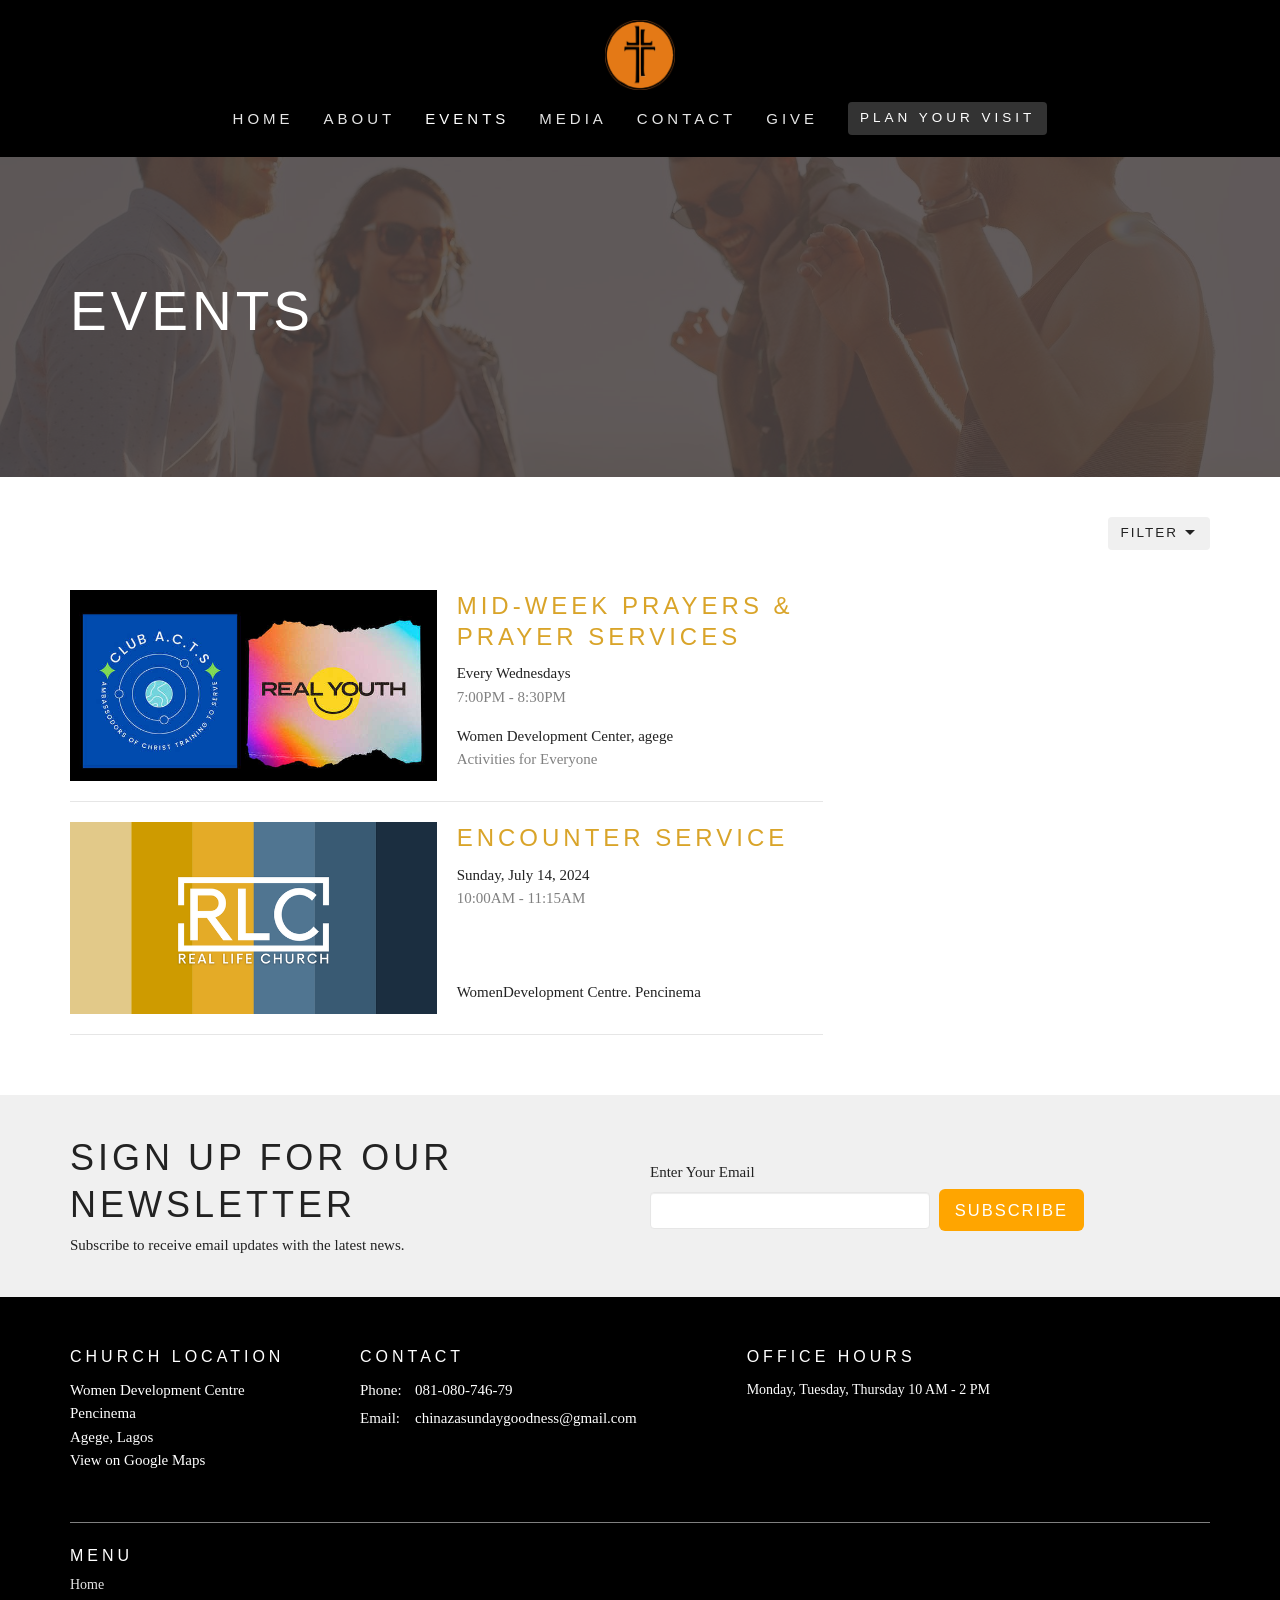
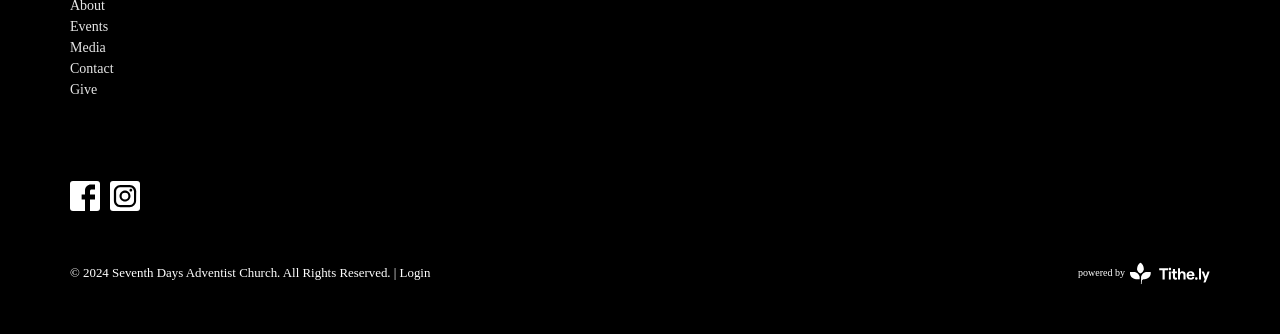
<file: events.html>
﻿<!DOCTYPE html>
<html lang="en">
  <head>
  <meta charset="UTF-8">
  <meta content="IE=edge,chrome=1" http-equiv="X-UA-Compatible">
  <meta content="width=device-width, initial-scale=1.0" name="viewport">
  <meta content="Real Life Church" name="author">
  <title>
    Events | Seventh Day Adventist Church
  </title>
  
  
    <meta name="robots" content="index,follow">
  
  
  <link href="2020/10/29/21/08/12/57582f74-2885-4f54-a41c-842a9a340451/RealLifeChurch_FaviconLarge%20Deep%20Space%20Sparkle.png" rel="shortcut icon" type="image/x-icon">
  <meta name="csrf-param" content="authenticity_token">
<meta name="csrf-token" content="KplbKVo9IBXwe/B9QB4AZ1v2RdnaKEmKhEx5pCeLO5N16eR3mLTYwJEcXrJUfC2G6JpsXjacueKOyCoAvOYXlQ==">

  <link rel="preconnect" href="https://fonts.gstatic.com/" crossorigin="">
  <link rel="preload" href="fonts/fontawesome/webfont.woff?v=3.2.1" as="font" type="font/woff" crossorigin="">

  <link rel="stylesheet" media="all" href="themes/stylesheet.css?timestamp=2024-07-08+08%3A07%3A54+-0700">
  <link rel="stylesheet" media="print" href="assets/print-721dd741c271c88d5d44554f07c738b1767f86de23ba2a906386b7ef24cad1d7.css">

	<link href="css?family=Oswald:400,600|Source+Sans+Pro:400,400i,700,700i&amp;display=swap" rel="stylesheet" type="text/css" async="async">
  

  <script src="assets/application-92ba7e2d7a52f875d8c71a7b4835936304e5575db2a9e1e0c22838bbf7a13649.js"></script>
  <script src="packs/js/application-0f32cf2e69f40da95c6c.js"></script>
  <script src="ajax/libs/handlebars.js/4.7.7/handlebars.min.js" defer="defer"></script>


  <!--[if lt IE 9]>
  <script src="https://dq5pwpg1q8ru0.cloudfront.net/javascripts/html5shiv.js"></script>
  <script src="https://dq5pwpg1q8ru0.cloudfront.net/javascripts/respond.min.js"></script>
  <![endif]-->




  


</head>

  <body class="body_events_index body_events_index   events-index   relative d-flex flex-column">
    <div class="d-flex ">


      <div class="site-content-container">
        

        <div class="system">
        </div>

        <div id="top-menus-container">
          <div id="top-menus">
  <div id="alert-container">
  </div>


  <div class="js-menus pos pos-t-0 pos-l-0 w-100 z-index-1 js-main-menu-opaque  bg-none z-index-navbar">
    
    <div id="main-menu-container">
      
<nav id="main_menu" class="relative d-flex flex-column align-items-sm-center bg-primary bg-none p-2 p-md-3">
  <div class="bg-primary pos pos-cover js-main-menu-background-opacity" style="opacity:1.0;"></div>
  <div class="relative d-flex flex-column align-items-sm-center w-100">
    
      
      <a class="main-menu-logo main-menu-barnwell-logo mb-sm-2 d-block flex-shrink-0" href="index.htm">
        <img alt="Real Life Church" class="logo-size-default" src="2023/03/13/11/51/06/7731773f-2b90-4f40-a04e-c698e3c7d864/Real%20Life%20New%20Logo%20-%20White.png">
</a>


      <button type="button" class="btn bg-none p-1 border-0 main-menu-hidden-md pos pos-r-0 pos-middle collapsed pr-0" data-toggle="collapse" data-target="#main_menu_collapse" aria-expanded="false">
    <span class="sr-only">Toggle navigation</span>
    <span class="svg-link">
      <svg xmlns="http://www.w3.org/2000/svg" height="24" viewbox="0 0 24 24" width="24">
    <path d="M0 0h24v24H0z" fill="none"></path>
    <path d="M3 18h18v-2H3v2zm0-5h18v-2H3v2zm0-7v2h18V6H3z"></path>
</svg>
 Menu
    </span>
  </button>

  </div>

  <div class="collapse main-menu-collapse-md text-center" id="main_menu_collapse">
    <ul class="main-menu-list main-menu-barnwell-list">
        
  <li class="menu-item hover-underline-left">
      <a class="menu-link " href="index.htm">Home</a>
  </li>


        
  <li class="menu-item hover-underline-left">
      <a class="menu-link " href="about.html">About</a>
  </li>


        
  <li class="menu-item hover-underline-left">
      <a class="menu-link active" href="events.html">Events</a>
  </li>


        
  <li class="menu-item hover-underline-left">
      <a class="menu-link " href="pages/media.html">Media</a>
  </li>


        
  <li class="menu-item hover-underline-left">
      <a class="menu-link " href="contact.html">Contact</a>
  </li>


        
  <li class="menu-item hover-underline-left">
      <a class="menu-link " href="give.html">Give</a>
  </li>


        <li class="menu-item hover-underline-left">
  <a class="btn btn-submit js-visit-modal-link" data-remote="true" href="/visits/new">PLAN YOUR VISIT</a>
</li>
    </ul>
  </div>
</nav>


    </div>
  </div>
</div>

        </div>

        <div id="header-container" class="relative">
          <div id="header" class="header-goodsoil relative  d-flex py-3 py-md-5 bg-cover bg-none logo-offset-default bg-secondary" style="background-image:url('2020/11/02/11/18/08/ce6b3ddf-68e1-42f7-90bb-efdf03fb3ff6/helena-lopes-e3OUQGT9bWU-unsplash.jpg'); background-position: ; min-height: 53vh;">

  

<div id="page-header-overlay" class="bg-secondary pos pos-cover" style="opacity:0.86;" data-header-opacity="0.86"></div>

    <div class="container relative d-flex flex-column mt-5">
      
      <div class="my-auto">
        <div class="d-md-flex ">
          <div>
            <div class="relative d-inline-block break-word">
              <h1 class="header-heading ">
                        Events

              </h1>
            </div>
          </div>
          <div class="d-flex ml-md-auto">
            <div class="row">
              <div class="col-xs-12">
                
              </div>
              <div class="col-xs-12">
                

              </div>
            </div>
          </div>
        </div>
      </div>
      
    </div>
  
  
  <!--<div class="pos pos-b-1 pos-l-1">
    <button class="js-play-video-button p-2 bg-none border-0 d-none" style="opacity: 0.5;">
    </button>
    <button class="js-pause-video-button p-2 bg-none border-0 d-none" style="opacity: 0.5;">
    </button>
    <div class="js-loading-video-button">
      <div class="d-flex p-2" style="opacity: 0.5;">
      </div>
    </div>
  </div>-->

</div>


        </div>

        <main role="main" class="content flex-grow-1  events_index clearfix m-0 p-0">
          



  

<div>
    <div id="top-blocks-wrapper">
      
    </div>

    <div id="page_content" class="relative my-5">
      <div class="container">
        
  <div class="event-nav mb-3">
  <ul class="nav nav-pills nav-small">
    <li class="active">
      

    
      
    <li class="pull-right d-flex align-items-center mb-3">
      <div class="dropdown">
        <button class="btn btn-default btn-svg" type="button" id="event_filter" data-toggle="dropdown" aria-haspopup="true" aria-expanded="true">
          Filter
          <svg xmlns="http://www.w3.org/2000/svg" height="20" viewbox="0 0 20 20" width="20" class="inline-svg">
    <path d="M7 7l5 5 5-5z"></path>
    <path d="M0 0h20v20H0z" fill="none"></path>
</svg>

        </button>
        <ul class="dropdown-menu dropdown-menu-right" aria-labelledby="event_filter">
          <li class="dropdown-item">
          </li>
          <li>
            <a href="events.html">All Events</a>
          </li>
        </ul>
      </div>
    </li>
  </ul>
</div>


  <div class="admin-nav admin-nav-event">
  </div>

  <div id="events_anchor" class="row">
    <div class="col-sm-8">
        <div class="relative mb-3 border-bottom pb-3">
  <a class="row d-sm-flex" >
    <div class="col-sm-6">
      <div class="relative">
      <img alt="Club A.C.T.S. &amp; Real Youth" loading="lazy" src="2022/02/26/04/53/56/9b541e98-d27f-44f6-9c20-95790192c2c2/ACTS%20Youth.jpg">
        
      </div>
    </div>

    <div class="col-sm-6 d-flex flex-column">
      <h2 class="h3 mt-2 mt-sm-0 mb-2">Mid-Week Prayers &amp; Prayer Services</h2>
      <div class="text-body">Every Wednesdays</div>
        <div class="text-muted">
           7:00PM -  8:30PM        </div>

      <div class="mt-auto mb-2">
          <div class="text-body">
            Women Development Center, agege
          </div>
        <div class="text-muted">
            Activities for Everyone
        </div>
      </div>
    </div>
</a></div>
<div class="relative mb-3 border-bottom pb-3">
  <a class="row d-sm-flex" >
    <div class="col-sm-6">
      <div class="relative">
      <img alt="Encounter Service" loading="lazy" src="2022/02/26/04/54/31/da8a2211-d23f-439f-87fd-34213d6d33c3/Real%20Life.png">
       
      </div>
    </div>

    <div class="col-sm-6 d-flex flex-column">
      <h2 class="h3 mt-2 mt-sm-0 mb-2">Encounter Service</h2>
      <div class="text-body">Sunday, July 14, 2024</div>
        <div class="text-muted">
          10:00AM - 11:15AM        </div>

      <div class="mt-auto mb-2">
          <div class="text-body">
            WomenDevelopment Centre. Pencinema
          </div>
        <div class="text-muted">
            
        </div>
      </div>
    </div>
</a></div>


      
    </div>

  </div>

      </div>
    </div>

  <div id="bottom-blocks-wrapper">
      
  </div>
</div>

  
  

        </main>

          <div class="bg-tone py-5 hidden-print">
  <div class="container">
    <div class="row d-md-flex align-items-center">
      <div class="col-md-6">
        <h2 class="mt-0 mb-2 mb-sm-1">Sign up for our Newsletter</h2>
        <div>Subscribe to receive email updates with the latest news.</div>
      </div>

      <form class="form col-md-6 mt-4 mt-md-0" action="/subscribers" accept-charset="UTF-8" method="post"><input name="utf8" type="hidden" value="&#x2713;" autocomplete="off"><input type="hidden" name="authenticity_token" value="oL+6S4AUoglbW1V2On+81dDyclBnGhheuSOCeskUAqX/zwUVQp1a3Do8+7kuHZE0Y55b14uu6Dazp9HeUnkuow==" autocomplete="off">
        <div class="form-group mb-0">
          <label class="font-weight-normal mb-1" for="email">Enter Your Email</label>
          <div class="form-inline w-100">
            <input type="text" name="email" id="email" class="form-control mr-1 submit-subscription" style="min-width: 280px;" data-url="https://doingreallife.com/subscribers/render_recaptcha">
            <button class="btn btn-primary btn-lg" type="action">
              Subscribe
            </button>
            <div id="subscriber-container"></div>
          </div>
        </div>
</form>    </div>
  </div>
</div>


          <div class="footer footer-columns bg-none bg-primary ">
  <div class="bg-footer py-3" style=" min-height: 30vh;">
    <div class="bg-primary pos pos-cover" style="opacity:1.0;"></div>
    <div class="relative container">
      <div class="row d-sm-flex align-items-center flex-wrap my-4">
        <div class="col-sm-12">
          <div class="row">
            
  <div class="col-sm-3">
    <ul class="list-unstyled mb-0 ">
        <li class="mb-3">
            <h2 class="footer-heading ">Church Location</h2>
          <div class="footer-text">
            Women Development Centre 
              <br>
              Pencinema
              <br>
             Agege, Lagos 
              <br>
              <a target="_blank" href="https://www.google.ca/maps?q=Real%20Life%20Church,%20,%20,%20,%20">View on Google Maps</a>
          </div>
        </li>
    </ul>
  </div>

              <div class="col-sm-4">
                
  <div class="mb-3">
    <h2 class="footer-heading ">Contact</h2>

    <ul class="list-unstyled footer-text ">
        <li class="mt-1 d-sm-flex">
          <span class="footer-item-label mr-1"> Phone: </span><a href="tel:081-080-746-79">081-080-746-79</a>
        </li>

        <li class="mt-1 d-sm-flex">
          
          <span class="footer-item-label mr-1"><span class="translation_missing" title="translation missing: en.ui.email">Email</span>: </span><a encode="javascript" class="truncate">chinazasundaygoodness@gmail.com</a>
        </li>
    </ul>
  </div>

              </div>
            

              
  <div class="col-sm-4">
    <h2 class="footer-heading ">Office Hours</h2>
    <div class="footer-text ">
      <p>Monday, Tuesday, Thursday 10 AM - 2 PM</p>
    </div>
  </div>

          </div>
        </div>
      </div>

        <hr>
      <div class="d-sm-flex row flex-wrap">
        <div class="col-sm-12">
          <div class="row d-sm-flex flex-wrap">
                <div class="col-sm-3 mb-5">
                  
  <div class=''>
    <h2 class="footer-heading">Menu</h2>
    <ul class='footer-menu list-unstyled'>
          <li class="menu-item ">
      <a class="menu-link" href="index.htm">Home</a>
  </li>

          <li class="menu-item ">
      <a class="menu-link" href="about.html">About</a>
  </li>

          <li class="menu-item ">
      <a class="menu-link" href="events.html">Events</a>
  </li>

          <li class="menu-item ">
      <a class="menu-link" href="pages/media.html">Media</a>
  </li>

          <li class="menu-item ">
      <a class="menu-link" href="contact.html">Contact</a>
  </li>

          <li class="menu-item ">
      <a class="menu-link" href="give.html">Give</a>
  </li>

    </ul>
  </div>

                  
  <div class=''>
    <h2 class="d-none"></h2>
    <ul class='footer-menu list-unstyled'>
    </ul>
  </div>

                </div>
              

              
          </div>
        </div>
      </div>
      <div class="row d-sm-flex align-items-center text-center">
          

  <div class="col-mb-6 mb-5 mt-5 mt-sm-0 my-auto">
    <h2 class="footer-heading ">&nbsp;</h2>
    <ul class="list-unstyled d-flex flex-wrap ">
      
  <li class="social-icon-list-item list-mr-2 mb-2 rounded-sm overflow-hidden d-flex">
    <a class="svg-link social-icon-link" target="_blank" href="https://www.linkedin.com/in/chinaza-sunday">
      <svg xmlns="http://www.w3.org/2000/svg" xmlns:xlink="http://www.w3.org/1999/xlink" x="0px" y="0px" width="24" height="24" viewbox="0 0 24 24" style="enable-background:new 0 0 24 24;" xml:space="preserve" class="social-icon-svg footer-social-icon"><title>Facebook Icon</title>
<path d="M24,0v24H0V0H24z M20,2.7h-3.3c-2.5,0-4.7,2.1-4.7,4.7v3.3H9.3v4H12V24h4v-9.3h4v-4h-4V8c0-0.8,0.5-1.3,1.3-1.3H20V2.7z"></path>
</svg>

</a>  </li>
  <li class="social-icon-list-item list-mr-2 mb-2 rounded-sm overflow-hidden d-flex">
    <a class="svg-link social-icon-link" target="_blank" href="https://www.linkedin.com/in/chinaza-sunday/">
      <svg xmlns="http://www.w3.org/2000/svg" xmlns:xlink="http://www.w3.org/1999/xlink" x="0px" y="0px" width="24" height="24" viewbox="0 0 24 24" style="enable-background:new 0 0 24 24;" xml:space="preserve" class="social-icon-svg footer-social-icon"><title>Instagram Icon</title>
<circle cx="12" cy="12" r="2.7"></circle>
<path d="M15.9,4.9H8.1c-1.7,0-3.2,1.5-3.2,3.2V16c0,1.7,1.5,3.2,3.2,3.2H16c1.7,0,3.2-1.5,3.2-3.2V8.1C19.1,6.4,17.6,4.9,15.9,4.9z   M12,16.4c-2.4,0-4.4-2-4.4-4.4s2-4.4,4.4-4.4s4.4,2,4.4,4.4S14.4,16.4,12,16.4z M16.7,8.4c-0.7,0-1.1-0.5-1.1-1.1  c0-0.7,0.5-1.1,1.1-1.1c0.7,0,1.1,0.5,1.1,1.1C17.7,8,17.3,8.4,16.7,8.4z"></path>
<path d="M24,0H0v24h24V0z M20.9,15.7c0,2.8-2.3,5.2-5.2,5.2H8.3c-2.8,0-5.2-2.3-5.2-5.2V8.3c0-2.8,2.3-5.2,5.2-5.2h7.5  c2.8,0,5.2,2.3,5.2,5.2C20.9,8.3,20.9,15.7,20.9,15.7z"></path>
</svg>

</a>  </li>

    </ul>
  </div>

          
      </div>
      <div class="d-sm-flex align-items-center">
        <div class="small text-center text-sm-left mb-3 mb-sm-0">
&copy; 2024 Seventh Days Adventist Church. All Rights Reserved.
| 
  <a class="" href="login.html">Login</a>

</div>

  <a class="footer-saywarding d-flex align-items-center ml-auto justify-content-center" href="https://get.tithe.ly" target="_blank">
    powered by<svg xmlns="http://www.w3.org/2000/svg" width="80" height="81" viewbox="0 0 294 81" fill="none" class="ml-1">
<g clip-path="url(#clip0)">
<path d="M38.3656 40.6225C45.0944 37.8784 50.0899 31.9318 50.7101 24.956L50.7781 23.4143C50.7781 13.9488 45.9785 5.58065 38.5021 0C31.0257 5.58065 25.9532 13.9988 25.9532 23.4643L26.0212 25.0059C26.6414 31.9817 31.6368 37.8784 38.3656 40.6225Z" fill="white"></path>
<path d="M35.2308 51.6244C34.8587 50.1633 34.2655 48.8742 33.621 47.5402C32.1415 44.5 29.9902 41.85 27.3579 39.7899C23.4914 36.6973 18.4669 34.9805 13.5286 34.9805H0C0.0245386 36.6893 0 38.3986 0 40.1076C0.142852 43.1069 0.881191 46.0521 2.18755 48.7563C3.66709 51.7965 5.81833 54.4464 8.45064 56.5156C12.2576 59.5606 17.1295 61.4979 22.0243 61.4979H35.5127C35.5127 57.8118 35.6847 53.4062 35.2308 51.6244Z" fill="white"></path>
<path d="M42.5478 47.5402C41.9028 48.8742 41.309 50.1633 40.9365 51.6244C40.5802 53.0221 40.6093 56.0341 40.6384 59.047C40.6464 59.8751 40.6544 60.7032 40.6544 61.4979H40.6225V66.1851L40.0583 80.1165H42.5972C42.6269 79.6703 42.6567 79.2172 42.6868 78.759C42.9419 74.8726 43.2209 70.6234 43.7256 67.1399C44.2898 63.2458 48.5577 61.5647 51.6244 61.4979H54.1549C59.0542 61.4979 63.9305 59.5606 67.7409 56.5156C70.3755 54.4464 72.5287 51.7965 74.0096 48.7563C75.3171 46.0521 76.0561 43.1069 76.1991 40.1076C76.1991 39.5379 76.1964 38.9682 76.1937 38.3985C76.1882 37.2591 76.1827 36.1197 76.1991 34.9805H62.6583C57.7156 34.9805 52.6866 36.6973 48.8165 39.7899C46.1819 41.85 44.0287 44.5 42.5478 47.5402Z" fill="white"></path>
<path d="M204.136 62.5399C201.501 62.5399 199.085 62.5399 196.596 62.5399C196.596 58.7859 196.596 55.1055 196.596 51.4987C196.596 49.3641 196.596 47.2294 196.596 45.0948C196.523 41.8561 195.059 39.9423 192.351 39.2798C189.569 38.6173 186.494 39.7951 185.469 42.4449C184.518 44.9476 184.005 47.7447 183.859 50.3946C183.566 54.3694 183.786 58.3442 183.786 62.4662C181.297 62.4662 178.954 62.4662 176.465 62.4662C176.465 48.628 176.465 34.8633 176.465 20.9515C178.881 20.9515 181.224 20.9515 183.786 20.9515C183.786 26.1776 183.786 31.3302 183.786 37.0716C187.373 32.5079 191.765 31.6246 196.67 32.8759C200.842 33.9064 203.697 36.9244 203.99 41.1936C204.356 46.935 204.21 52.6764 204.283 58.4178C204.136 59.7428 204.136 61.0677 204.136 62.5399ZM225.585 32.6551C216.508 31.0357 209.187 36.0411 207.87 44.7268C206.479 54.0014 211.676 61.8774 220.095 62.9079C230.051 64.1592 235.687 58.8595 236.273 53.9277C235.175 53.6333 234.077 53.3389 232.979 53.0445C231.807 52.75 230.636 52.4556 229.538 52.2348C228.001 56.4304 223.975 57.0929 220.827 56.4304C218.411 55.9888 215.41 53.4861 215.41 49.7321C222.511 49.7321 229.684 49.7321 236.858 49.7321C238.396 41.488 233.418 34.0536 225.585 32.6551ZM222.584 38.1757C226.171 38.3229 228.66 40.6047 228.879 44.0643C224.487 44.0643 220.095 44.0643 215.556 44.0643C216.142 40.3839 218.997 38.0285 222.584 38.1757ZM119.586 62.5399C122.294 62.5399 124.857 62.5399 127.565 62.5399C127.565 51.1307 127.565 39.8687 127.565 28.3858C131.738 28.3858 135.764 28.3858 139.79 28.3858C139.79 25.9568 139.79 23.7486 139.79 21.4667C128.883 21.4667 118.049 21.4667 107.288 21.4667C107.288 23.8222 107.288 26.104 107.288 28.4595C111.387 28.4595 115.34 28.4595 119.586 28.4595C119.586 40.0159 119.586 51.2779 119.586 62.5399ZM263.944 35.1578C267.238 43.3282 270.459 51.4987 273.753 59.5955C274.266 60.8469 274.339 61.951 273.753 63.2759C272.436 66.5147 271.191 69.827 269.873 73.3602C272.07 73.3602 273.9 73.2866 275.803 73.3602C277.194 73.4338 277.779 72.9185 278.292 71.6672C282.977 59.4483 287.662 47.1558 292.42 34.9369C292.64 34.3481 292.859 33.6856 293.079 32.8759C290.956 32.8759 289.053 32.9495 287.15 32.8759C285.905 32.8023 285.246 33.1704 284.807 34.4953C282.977 39.427 281.074 44.2851 279.17 49.2168C278.877 49.9529 278.585 50.6154 278.219 51.6459C275.949 45.6101 273.9 39.9423 271.704 34.3481C271.484 33.8328 270.971 33.0231 270.532 33.0231C268.117 32.8759 265.701 32.9495 263.065 32.9495C263.431 33.8328 263.724 34.4953 263.944 35.1578ZM170.755 56.2832C167.608 57.0929 165.631 55.6943 165.338 52.4556C165.192 50.3946 165.265 48.3336 165.265 46.1989C165.265 43.9171 165.265 41.5616 165.265 39.1326C167.9 39.1326 170.243 39.1326 172.585 39.1326C172.585 36.998 172.585 35.0105 172.585 32.8023C170.097 32.8023 167.754 32.8023 165.265 32.8023C165.265 29.858 165.265 27.0609 165.265 24.2638C162.63 24.2638 160.287 24.2638 157.725 24.2638C157.725 27.1345 157.725 29.858 157.725 32.8759C155.968 32.8759 154.431 32.8759 152.82 32.8759C152.82 35.0842 152.82 36.998 152.82 39.2062C154.504 39.2062 156.115 39.2062 157.798 39.2062C157.798 40.1631 157.798 40.8992 157.798 41.6352C157.798 45.7573 157.725 49.8057 157.871 53.9277C158.018 57.9026 159.848 60.9205 163.728 62.3926C166.436 63.3495 169.218 63.3495 172 62.6135C172.439 62.5399 173.025 61.951 173.025 61.6566C172.951 59.7428 172.732 57.829 172.512 55.6943C171.707 55.9152 171.268 56.136 170.755 56.2832ZM253.695 62.5399C256.184 62.5399 258.527 62.5399 260.943 62.5399C260.943 48.628 260.943 34.7897 260.943 20.8779C258.454 20.8779 256.184 20.8779 253.695 20.8779C253.695 34.9369 253.695 48.7016 253.695 62.5399ZM142.865 62.5399C145.354 62.5399 147.696 62.5399 150.039 62.5399C150.039 52.6028 150.039 42.813 150.039 32.9495C147.623 32.9495 145.28 32.9495 142.865 32.9495C142.865 42.9602 142.865 52.75 142.865 62.5399ZM141.767 23.9694C141.84 26.6193 143.816 28.5331 146.452 28.5331C149.16 28.5331 151.137 26.6193 151.137 23.9694C151.21 21.2459 149.16 19.3321 146.378 19.3321C143.67 19.3321 141.693 21.3195 141.767 23.9694ZM248.425 58.4914C248.425 55.8415 246.448 53.9277 243.74 53.9277C241.031 53.9277 239.201 55.8415 239.201 58.565C239.201 61.2885 241.031 63.0551 243.813 63.0551C246.521 63.0551 248.425 61.2149 248.425 58.4914Z" fill="white"></path>
</g>
<defs>
<clippath id="clip0">
<rect width="293.079" height="80.1165" fill="white"></rect>
</clippath>
</defs>
</svg>

    <div class="sr-only">
      Website Developed by Adventist 
    </div>
  </a>

      </div>
    </div>
  </div>
</div>




        
        
          <div id="giving-widget-script">
              <script src="widget/v3/give.js?3"></script>
  <script>var tw = create_tithely_widget();</script>

          </div>
        <![CDATA[[base64]--bb8594a59371af43eecaf7748cc8798f5a53ebcc]]>

        <!-- Modal -->
        <div class="modal fade my-5 system" id="form-modal" tabindex="-1" role="dialog" aria-labelledby="form-modal" data-backdrop="static">
          <div class="modal-dialog modal-lg" role="document">
            <div class="modal-content px-3 py-3">
            </div>
          </div>
        </div>

        <div id="vue-form-modal" class="system">
        </div>

          <div id="pyv-wrapper">
          </div>


        <div id="pyv-pop-up-container">
          
        </div>
      </div>

    </div>
  </body>
</html>
</file>
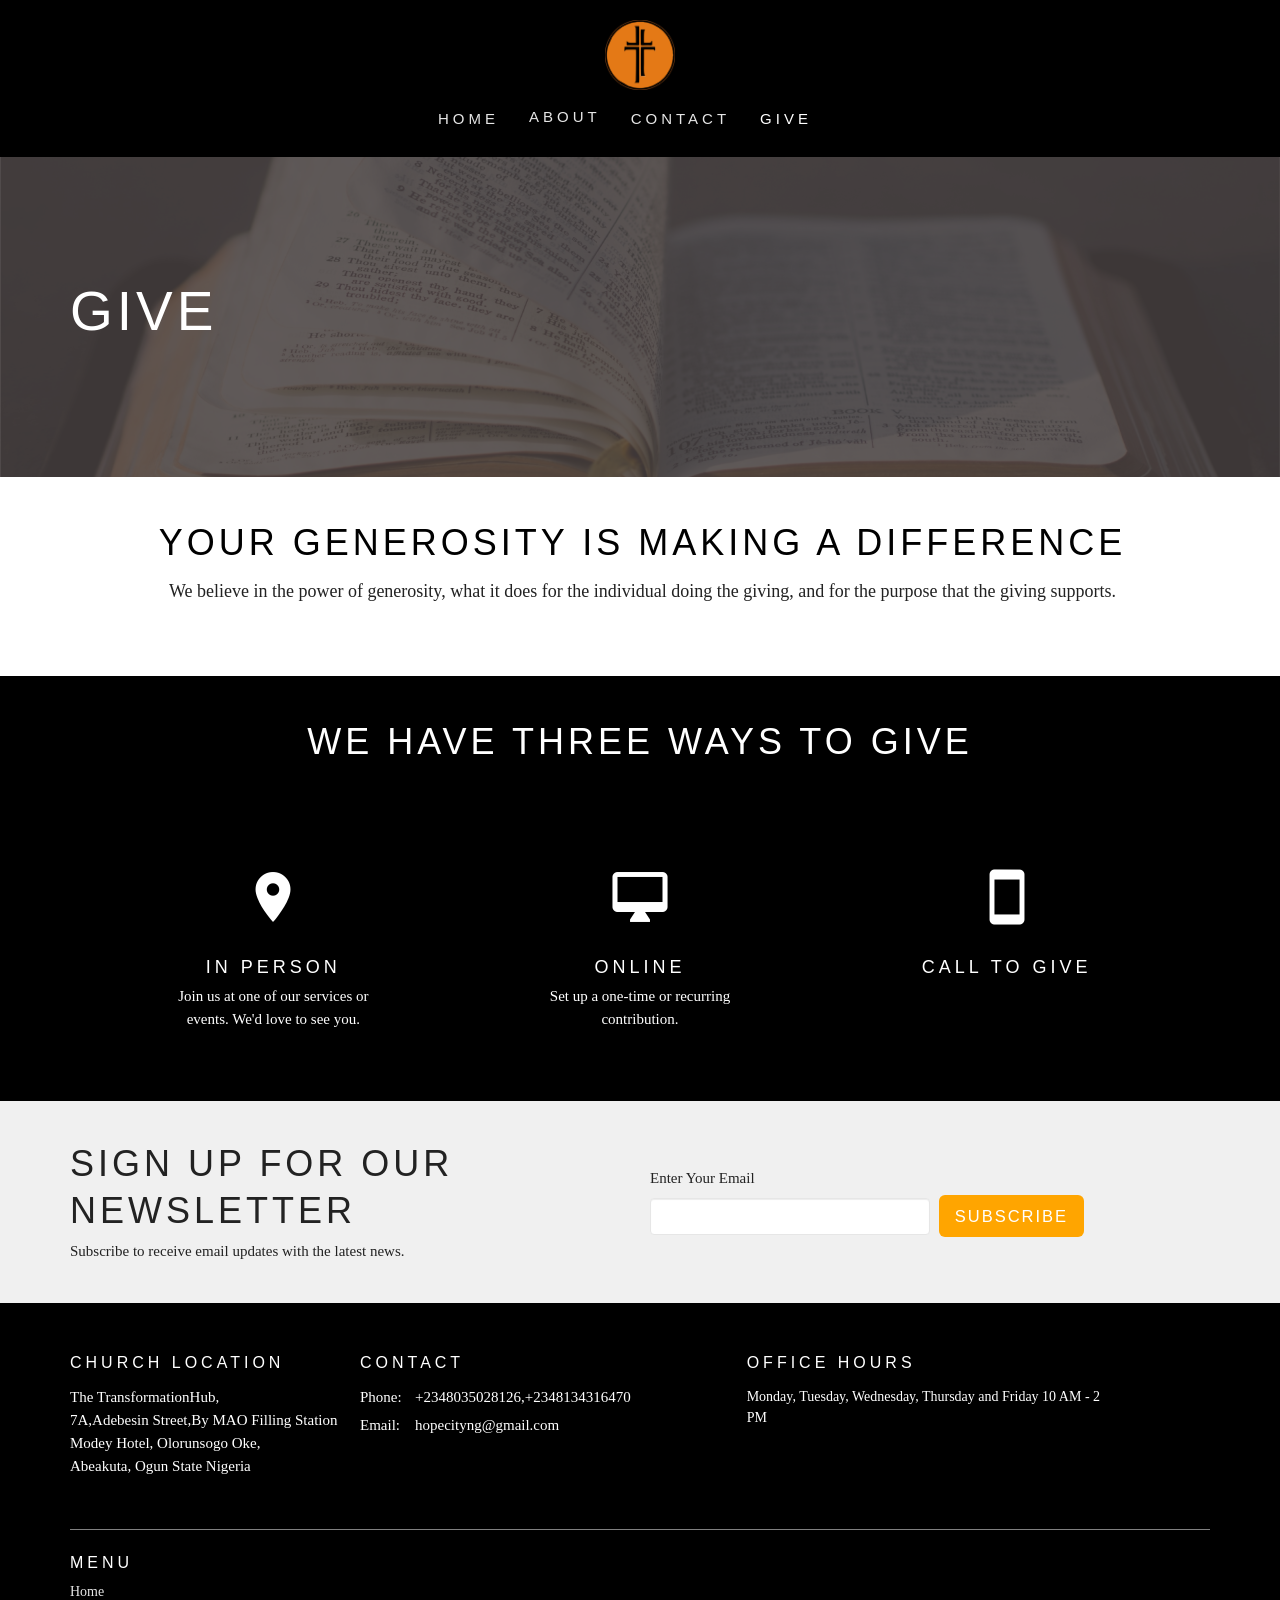
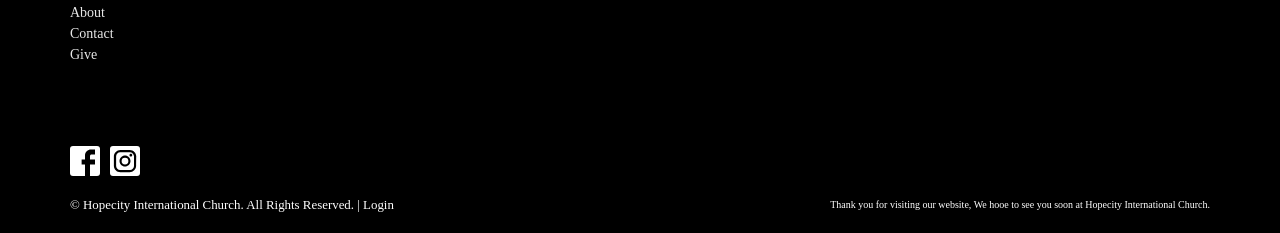
<file: give.html>
﻿<!DOCTYPE html>
<html lang="en">
  <head>
  <meta charset="UTF-8">
  <meta content="IE=edge,chrome=1" http-equiv="X-UA-Compatible">
  <meta content="width=device-width, initial-scale=1.0" name="viewport">
  <meta content="Hopecity International Church" name="author">
  <title>
    Give |Hopecity International Church
  </title>
  
  
    <meta name="robots" content="index,follow">
  
  
  <link href="2020/10/29/21/08/12/57582f74-2885-4f54-a41c-842a9a340451/RealLifeChurch_FaviconLarge%20Deep%20Space%20Sparkle.png" rel="shortcut icon" type="image/x-icon">
  <meta name="csrf-param" content="authenticity_token">
<meta name="csrf-token" content="7GFY2Zqdb+8MCOOBg0q+QRJKBJr9VwA/GB4rDCZ2R8KzEeeHWBSXOm1vTU6XKJOgoSYtHRHj8FcSmniovRtrxA==">

  <link rel="preconnect" href="https://fonts.gstatic.com/" crossorigin="">
  <link rel="preload" href="fonts/fontawesome/webfont.woff?v=3.2.1" as="font" type="font/woff" crossorigin="">

  <link rel="stylesheet" media="all" href="themes/stylesheet.css?timestamp=2024-07-08+08%3A07%3A54+-0700">
  <link rel="stylesheet" media="print" href="assets/print-721dd741c271c88d5d44554f07c738b1767f86de23ba2a906386b7ef24cad1d7.css">

	<link href="css?family=Oswald:400,600|Source+Sans+Pro:400,400i,700,700i&amp;display=swap" rel="stylesheet" type="text/css" async="async">
  

  <script src="assets/application-92ba7e2d7a52f875d8c71a7b4835936304e5575db2a9e1e0c22838bbf7a13649.js"></script>
  <script src="packs/js/application-0f32cf2e69f40da95c6c.js"></script>
  <script src="ajax/libs/handlebars.js/4.7.7/handlebars.min.js" defer="defer"></script>


  <!--[if lt IE 9]>
  <script src="https://dq5pwpg1q8ru0.cloudfront.net/javascripts/html5shiv.js"></script>
  <script src="https://dq5pwpg1q8ru0.cloudfront.net/javascripts/respond.min.js"></script>
  <![endif]-->




  


</head>

  <body class=" body_page_5      relative d-flex flex-column">
    <div class="d-flex ">


      <div class="site-content-container">
        

        <div class="system">
        </div>

        <div id="top-menus-container">
          <div id="top-menus">
  <div id="alert-container">
  </div>


  <div class="js-menus pos pos-t-0 pos-l-0 w-100 z-index-1 js-main-menu-opaque  bg-none z-index-navbar">
    
    <div id="main-menu-container">
      
<nav id="main_menu" class="relative d-flex flex-column align-items-sm-center bg-primary bg-none p-2 p-md-3">
  <div class="bg-primary pos pos-cover js-main-menu-background-opacity" style="opacity:1.0;"></div>
  <div class="relative d-flex flex-column align-items-sm-center w-100">
    
      
      <a class="main-menu-logo main-menu-barnwell-logo mb-sm-2 d-block flex-shrink-0" href="index.htm">
        <img alt="Hopecity International Church" class="logo-size-default" src="2023/03/13/11/51/06/7731773f-2b90-4f40-a04e-c698e3c7d864/Real%20Life%20New%20Logo%20-%20White.png">
</a>


      <button type="button" class="btn bg-none p-1 border-0 main-menu-hidden-md pos pos-r-0 pos-middle collapsed pr-0" data-toggle="collapse" data-target="#main_menu_collapse" aria-expanded="false">
    <span class="sr-only">Toggle navigation</span>
    <span class="svg-link">
      <svg xmlns="http://www.w3.org/2000/svg" height="24" viewbox="0 0 24 24" width="24">
    <path d="M0 0h24v24H0z" fill="none"></path>
    <path d="M3 18h18v-2H3v2zm0-5h18v-2H3v2zm0-7v2h18V6H3z"></path>
</svg>
 Menu
    </span>
  </button>

  </div>

  <div class="collapse main-menu-collapse-md text-center" id="main_menu_collapse">
    <ul class="main-menu-list main-menu-barnwell-list">
        
  <li class="menu-item hover-underline-left">
      <a class="menu-link " href="index.htm">Home</a>
  </li>


  <li class="menu-item ">
    <a class="menu-link" href="about.html">About</a>
</li>    
 


        
 


        



        
  <li class="menu-item hover-underline-left">
      <a class="menu-link " href="contact.html">Contact</a>
  </li>


        
  <li class="menu-item hover-underline-left">
      <a class="menu-link active" href="give.html">Give</a>
  </li>


        <li class="menu-item hover-underline-left">
  
</li>
    </ul>
  </div>
</nav>


    </div>
  </div>
</div>

        </div>

        <div id="header-container" class="relative">
          <div id="header" class="header-goodsoil relative  d-flex py-3 py-md-5 bg-cover bg-none logo-offset-default bg-secondary" style="background-image:url('2020/10/30/20/13/53/69b745f7-9ea1-4df3-a624-c05b85200218/alexa-mazzarello-316937.jpg'); background-position: ; min-height: 53vh;">

  

<div id="page-header-overlay" class="bg-secondary pos pos-cover" style="opacity:0.86;" data-header-opacity="0.86"></div>

    <div class="container relative d-flex flex-column mt-5">
      
      <div class="my-auto">
        <div class="d-md-flex ">
          <div>
            <div class="relative d-inline-block break-word">
              <h1 class="header-heading ">
                    Give
              </h1>
            </div>
          </div>
          <div class="d-flex ml-md-auto">
            <div class="row">
              <div class="col-xs-12">
                
              </div>
              <div class="col-xs-12">
                

              </div>
            </div>
          </div>
        </div>
      </div>
      
    </div>
  
  
  <!--<div class="pos pos-b-1 pos-l-1">
    <button class="js-play-video-button p-2 bg-none border-0 d-none" style="opacity: 0.5;">
    </button>
    <button class="js-pause-video-button p-2 bg-none border-0 d-none" style="opacity: 0.5;">
    </button>
    <div class="js-loading-video-button">
      <div class="d-flex p-2" style="opacity: 0.5;">
      </div>
    </div>
  </div>-->

</div>



        </div>

        <main role="main" class="content flex-grow-1 Give page_5 clearfix m-0 p-0">
          


    

  

<div>
    <div id="top-blocks-wrapper">
        <div id="block-57" class="relative block-wrapper  " data-block="57" data-order-path="/blocks/57/block_elements/order" data-user-order-path="/blocks/57/block_elements/order_users">
    <div class="js-block-container ">
      <div class="bg-primary-counter relative bg-none overflow-hidden js-block-background js-block-height" style="min-height: 0vh;">

          <!-- Background Videos -->
  <!-- Background Image -->
  <div class="bg-cover pos pos-0 js-block-background-photo " style=""></div>

<!-- Opacity Overlay -->
<div class="bg-primary-counter pos pos-cover js-block-background js-block-opacity" style="opacity: 1.0;" data-block-overlay=""></div>


            <div class="inner-block-wrapper">
              <div class="row-flex text-center">
  <div class="block-sortable col-sm-12 d-flex flex-column js-block-height js-block-adjust-padding py-md-3 px-lg-10" style="min-height: 0vh;">
    <div class="my-auto mx-5">


        <div id="block_element_23" class="sortable-item mb-6 pl-1">
            <div class="h2 ">
              Your generosity is making a difference
            </div>
            <div class="body accent-color text-default">
              <p><span>We believe in the power of generosity, what it does for the individual doing the giving, and for the purpose that the giving supports.</span></p>
            </div>
          
        </div>

    </div>
  </div>
</div>

            </div>
      </div>

    </div>
  </div>
  <div id="block-61" class="relative block-wrapper  " data-block="61" data-order-path="/blocks/61/block_elements/order" data-user-order-path="/blocks/61/block_elements/order_users">
    <div class="js-block-container ">
      <div class="bg-primary relative bg-none overflow-hidden js-block-background js-block-height" style="min-height: 45vh;">

          <!-- Background Videos -->
  <!-- Background Image -->
  <div class="bg-cover pos pos-0 js-block-background-photo " style=""></div>

<!-- Opacity Overlay -->
<div class="bg-primary pos pos-cover js-block-background js-block-opacity" style="opacity: 1.0;" data-block-overlay=""></div>


            <div class="inner-block-wrapper">
              <div class="d-flex align-items-center py-sm-5 px-sm-5 js-block-adjust-padding py-md-3 px-md-10 js-block-height" style="min-height: 45vh;">
  <div class="container relative">
      <div class="text-center pb-5">
          <h2 class="relative ">
            We have three ways to give
          </h2>
      </div>


    <div class="row d-flex flex-wrap block-sortable">
        <div id="block_element_29" class="border-color d-flex py-5 col-sm-3 col-xs-12 center-block sortable-item">
          <div class="relative d-flex" style="width:100%">
            <a href='https://goo.gl/maps/MYVb7PKA7Yvpodae6' class='flex-grow-1 mx-md-auto py-2' target='_self'>
            <div class="text-center">
                <i class="relative js-block-icon material-icons block-icon-md ">place</i>
                <div class="h4 mt-3 mb-1 ">
                  In Person
                </div>
                <div class="px-3 text-default text-size-reset ">
                  Join us at one of our services or events.  We'd love to see you.
                </div>
            </div>
            </a>
          </div>
        </div>
        <div id="block_element_27" class="border-color d-flex py-5 col-sm-3 col-xs-12 center-block sortable-item">
          <div class="relative d-flex" style="width:100%">
            <a href='https://doingreallife.churchcenter.com/giving' class='flex-grow-1 mx-md-auto py-2' target='_self'>
            <div class="text-center">
                <i class="relative js-block-icon material-icons block-icon-md ">desktop_mac</i>
                <div class="h4 mt-3 mb-1 ">
                  Online
                </div>
                <div class="px-3 text-default text-size-reset ">
                  <div>Set up a one-time or recurring contribution.</div>
                </div>
            </div>
            </a>
          </div>
        </div>
        <div id="block_element_28" class="border-color d-flex py-5 col-sm-3 col-xs-12 center-block sortable-item">
          <div class="relative d-flex" style="width:100%">
            <div class='flex-grow-1 mx-md-auto py-2'>
            <div class="text-center">
                <i class="relative js-block-icon material-icons block-icon-md ">stay_current_portrait</i>
                <div class="h4 mt-3 mb-1 ">
                  Call to Give
                </div>
                <div class="px-3 text-default text-size-reset ">
                  
                </div>
            </div>
            </div>
          </div>
        </div>
    </div>

  </div>
</div>

            </div>
      </div>

    </div>
  </div>

    </div>

    <div id="page_content" class="relative ">
      <div class="container">
        

  <div class="row subpage-main">

    <div class="col-md-8 col-md-offset-2" style="min-height: 0;">
      <div class="article">
        
        
      </div>

      

      
    </div>
  </div>

      </div>
    </div>

  <div id="bottom-blocks-wrapper">
      
  </div>
</div>

  
  


        </main>

          <div class="bg-tone py-5 hidden-print">
  <div class="container">
    <div class="row d-md-flex align-items-center">
      <div class="col-md-6">
        <h2 class="mt-0 mb-2 mb-sm-1">Sign up for our Newsletter</h2>
        <div>Subscribe to receive email updates with the latest news.</div>
      </div>

      <form class="form col-md-6 mt-4 mt-md-0" action="/subscribers" accept-charset="UTF-8" method="post"><input name="utf8" type="hidden" value="&#x2713;" autocomplete="off"><input type="hidden" name="authenticity_token" value="MyYlH2NpVBifHBfqAZUKcXHOEjYU7uLoEuFhh/2KE8JsVppBoeCszf57uSUV9yeQwqI7sfhaEoAYZTIjZuc/xA==" autocomplete="off">
        <div class="form-group mb-0">
          <label class="font-weight-normal mb-1" for="email">Enter Your Email</label>
          <div class="form-inline w-100">
            <input type="text" name="email" id="email" class="form-control mr-1 submit-subscription" style="min-width: 280px;" data-url="https://doingreallife.com/subscribers/render_recaptcha">
            <button class="btn btn-primary btn-lg" type="action">
              Subscribe
            </button>
            <div id="subscriber-container"></div>
          </div>
        </div>
</form>    </div>
  </div>
</div>


          <div class="footer footer-columns bg-none bg-primary ">
  <div class="bg-footer py-3" style=" min-height: 30vh;">
    <div class="bg-primary pos pos-cover" style="opacity:1.0;"></div>
    <div class="relative container">
      <div class="row d-sm-flex align-items-center flex-wrap my-4">
        <div class="col-sm-12">
          <div class="row">
            
  <div class="col-sm-3">
    <ul class="list-unstyled mb-0 ">
        <li class="mb-3">
            <h2 class="footer-heading ">Church Location</h2>
            <div class="footer-text">
              The TransformationHub,
                <br>
                7A,Adebesin Street,By MAO Filling Station
                <br>
                Modey Hotel, Olorunsogo Oke,
                <br>
                Abeakuta, Ogun State Nigeria
                <br>
               
            </div>
        </li>
    </ul>
  </div>

              <div class="col-sm-4">
                
  <div class="mb-3">
    <h2 class="footer-heading ">Contact</h2>

    <ul class="list-unstyled footer-text ">
        <li class="mt-1 d-sm-flex">
          <span class="footer-item-label mr-1"> Phone: </span><a href="tel:+2348035028126,+2348134316470">+2348035028126,+2348134316470</a>
        </li>

        <li class="mt-1 d-sm-flex">
          
          <span class="footer-item-label mr-1"><span class="translation_missing" title="translation missing: en.ui.email">Email</span>: </span><a encode="javascript" class="truncate" href="mailto:hopecityng@gmail.com">hopecityng@gmail.com</a>
        </li>
    </ul>
  </div>

              </div>
            

              
  <div class="col-sm-4">
    <h2 class="footer-heading ">Office Hours</h2>
    <div class="footer-text ">
      <p>Monday, Tuesday, Wednesday, Thursday and Friday 10 AM - 2 PM</p>
    </div>
  </div>

          </div>
        </div>
      </div>

        <hr>
      <div class="d-sm-flex row flex-wrap">
        <div class="col-sm-12">
          <div class="row d-sm-flex flex-wrap">
                <div class="col-sm-3 mb-5">
                  
  <div class=''>
    <h2 class="footer-heading">Menu</h2>
    <ul class='footer-menu list-unstyled'>
          <li class="menu-item ">
      <a class="menu-link" href="index.htm">Home</a>
  </li>

          <li class="menu-item ">
      <a class="menu-link" href="about.html">About</a>
  </li>

          


          <li class="menu-item ">
      <a class="menu-link" href="contact.html">Contact</a>
  </li>

          <li class="menu-item ">
      <a class="menu-link" href="give.html">Give</a>
  </li>

    </ul>
  </div>

                  
  <div class=''>
    <h2 class="d-none"></h2>
    <ul class='footer-menu list-unstyled'>
    </ul>
  </div>

                </div>
              

              
          </div>
        </div>
      </div>
      <div class="row d-sm-flex align-items-center text-center">
          

  <div class="col-mb-6 mb-5 mt-5 mt-sm-0 my-auto">
    <h2 class="footer-heading ">&nbsp;</h2>
    <ul class="list-unstyled d-flex flex-wrap ">
      
  <li class="social-icon-list-item list-mr-2 mb-2 rounded-sm overflow-hidden d-flex">
    <a class="svg-link social-icon-link" target="_blank" href="https://www.facebook.com/doingreallifechurch/">
      <svg xmlns="http://www.w3.org/2000/svg" xmlns:xlink="http://www.w3.org/1999/xlink" x="0px" y="0px" width="24" height="24" viewbox="0 0 24 24" style="enable-background:new 0 0 24 24;" xml:space="preserve" class="social-icon-svg footer-social-icon"><title>Facebook Icon</title>
<path d="M24,0v24H0V0H24z M20,2.7h-3.3c-2.5,0-4.7,2.1-4.7,4.7v3.3H9.3v4H12V24h4v-9.3h4v-4h-4V8c0-0.8,0.5-1.3,1.3-1.3H20V2.7z"></path>
</svg>

</a>  </li>
  <li class="social-icon-list-item list-mr-2 mb-2 rounded-sm overflow-hidden d-flex">
    <a class="svg-link social-icon-link" target="_blank" href="https://www.instagram.com/doingrealife/">
      <svg xmlns="http://www.w3.org/2000/svg" xmlns:xlink="http://www.w3.org/1999/xlink" x="0px" y="0px" width="24" height="24" viewbox="0 0 24 24" style="enable-background:new 0 0 24 24;" xml:space="preserve" class="social-icon-svg footer-social-icon"><title>Instagram Icon</title>
<circle cx="12" cy="12" r="2.7"></circle>
<path d="M15.9,4.9H8.1c-1.7,0-3.2,1.5-3.2,3.2V16c0,1.7,1.5,3.2,3.2,3.2H16c1.7,0,3.2-1.5,3.2-3.2V8.1C19.1,6.4,17.6,4.9,15.9,4.9z   M12,16.4c-2.4,0-4.4-2-4.4-4.4s2-4.4,4.4-4.4s4.4,2,4.4,4.4S14.4,16.4,12,16.4z M16.7,8.4c-0.7,0-1.1-0.5-1.1-1.1  c0-0.7,0.5-1.1,1.1-1.1c0.7,0,1.1,0.5,1.1,1.1C17.7,8,17.3,8.4,16.7,8.4z"></path>
<path d="M24,0H0v24h24V0z M20.9,15.7c0,2.8-2.3,5.2-5.2,5.2H8.3c-2.8,0-5.2-2.3-5.2-5.2V8.3c0-2.8,2.3-5.2,5.2-5.2h7.5  c2.8,0,5.2,2.3,5.2,5.2C20.9,8.3,20.9,15.7,20.9,15.7z"></path>
</svg>

</a>  </li>

    </ul>
  </div>

          
      </div>
      <div class="d-sm-flex align-items-center">
        <div class="small text-center text-sm-left mb-3 mb-sm-0">
&copy; Hopecity International Church. All Rights Reserved.
| 
  <a class="" href="login.html">Login</a>

</div>

  <a class="footer-saywarding d-flex align-items-center ml-auto justify-content-center" href="https://get.tithe.ly" target="_blank">
    Thank you for visiting our website, We hooe to see you soon at Hopecity International Church.
<g clip-path="url(#clip0)">
<path d="M38.3656 40.6225C45.0944 37.8784 50.0899 31.9318 50.7101 24.956L50.7781 23.4143C50.7781 13.9488 45.9785 5.58065 38.5021 0C31.0257 5.58065 25.9532 13.9988 25.9532 23.4643L26.0212 25.0059C26.6414 31.9817 31.6368 37.8784 38.3656 40.6225Z" fill="white"></path>
<path d="M35.2308 51.6244C34.8587 50.1633 34.2655 48.8742 33.621 47.5402C32.1415 44.5 29.9902 41.85 27.3579 39.7899C23.4914 36.6973 18.4669 34.9805 13.5286 34.9805H0C0.0245386 36.6893 0 38.3986 0 40.1076C0.142852 43.1069 0.881191 46.0521 2.18755 48.7563C3.66709 51.7965 5.81833 54.4464 8.45064 56.5156C12.2576 59.5606 17.1295 61.4979 22.0243 61.4979H35.5127C35.5127 57.8118 35.6847 53.4062 35.2308 51.6244Z" fill="white"></path>
<path d="M42.5478 47.5402C41.9028 48.8742 41.309 50.1633 40.9365 51.6244C40.5802 53.0221 40.6093 56.0341 40.6384 59.047C40.6464 59.8751 40.6544 60.7032 40.6544 61.4979H40.6225V66.1851L40.0583 80.1165H42.5972C42.6269 79.6703 42.6567 79.2172 42.6868 78.759C42.9419 74.8726 43.2209 70.6234 43.7256 67.1399C44.2898 63.2458 48.5577 61.5647 51.6244 61.4979H54.1549C59.0542 61.4979 63.9305 59.5606 67.7409 56.5156C70.3755 54.4464 72.5287 51.7965 74.0096 48.7563C75.3171 46.0521 76.0561 43.1069 76.1991 40.1076C76.1991 39.5379 76.1964 38.9682 76.1937 38.3985C76.1882 37.2591 76.1827 36.1197 76.1991 34.9805H62.6583C57.7156 34.9805 52.6866 36.6973 48.8165 39.7899C46.1819 41.85 44.0287 44.5 42.5478 47.5402Z" fill="white"></path>
<path d="M204.136 62.5399C201.501 62.5399 199.085 62.5399 196.596 62.5399C196.596 58.7859 196.596 55.1055 196.596 51.4987C196.596 49.3641 196.596 47.2294 196.596 45.0948C196.523 41.8561 195.059 39.9423 192.351 39.2798C189.569 38.6173 186.494 39.7951 185.469 42.4449C184.518 44.9476 184.005 47.7447 183.859 50.3946C183.566 54.3694 183.786 58.3442 183.786 62.4662C181.297 62.4662 178.954 62.4662 176.465 62.4662C176.465 48.628 176.465 34.8633 176.465 20.9515C178.881 20.9515 181.224 20.9515 183.786 20.9515C183.786 26.1776 183.786 31.3302 183.786 37.0716C187.373 32.5079 191.765 31.6246 196.67 32.8759C200.842 33.9064 203.697 36.9244 203.99 41.1936C204.356 46.935 204.21 52.6764 204.283 58.4178C204.136 59.7428 204.136 61.0677 204.136 62.5399ZM225.585 32.6551C216.508 31.0357 209.187 36.0411 207.87 44.7268C206.479 54.0014 211.676 61.8774 220.095 62.9079C230.051 64.1592 235.687 58.8595 236.273 53.9277C235.175 53.6333 234.077 53.3389 232.979 53.0445C231.807 52.75 230.636 52.4556 229.538 52.2348C228.001 56.4304 223.975 57.0929 220.827 56.4304C218.411 55.9888 215.41 53.4861 215.41 49.7321C222.511 49.7321 229.684 49.7321 236.858 49.7321C238.396 41.488 233.418 34.0536 225.585 32.6551ZM222.584 38.1757C226.171 38.3229 228.66 40.6047 228.879 44.0643C224.487 44.0643 220.095 44.0643 215.556 44.0643C216.142 40.3839 218.997 38.0285 222.584 38.1757ZM119.586 62.5399C122.294 62.5399 124.857 62.5399 127.565 62.5399C127.565 51.1307 127.565 39.8687 127.565 28.3858C131.738 28.3858 135.764 28.3858 139.79 28.3858C139.79 25.9568 139.79 23.7486 139.79 21.4667C128.883 21.4667 118.049 21.4667 107.288 21.4667C107.288 23.8222 107.288 26.104 107.288 28.4595C111.387 28.4595 115.34 28.4595 119.586 28.4595C119.586 40.0159 119.586 51.2779 119.586 62.5399ZM263.944 35.1578C267.238 43.3282 270.459 51.4987 273.753 59.5955C274.266 60.8469 274.339 61.951 273.753 63.2759C272.436 66.5147 271.191 69.827 269.873 73.3602C272.07 73.3602 273.9 73.2866 275.803 73.3602C277.194 73.4338 277.779 72.9185 278.292 71.6672C282.977 59.4483 287.662 47.1558 292.42 34.9369C292.64 34.3481 292.859 33.6856 293.079 32.8759C290.956 32.8759 289.053 32.9495 287.15 32.8759C285.905 32.8023 285.246 33.1704 284.807 34.4953C282.977 39.427 281.074 44.2851 279.17 49.2168C278.877 49.9529 278.585 50.6154 278.219 51.6459C275.949 45.6101 273.9 39.9423 271.704 34.3481C271.484 33.8328 270.971 33.0231 270.532 33.0231C268.117 32.8759 265.701 32.9495 263.065 32.9495C263.431 33.8328 263.724 34.4953 263.944 35.1578ZM170.755 56.2832C167.608 57.0929 165.631 55.6943 165.338 52.4556C165.192 50.3946 165.265 48.3336 165.265 46.1989C165.265 43.9171 165.265 41.5616 165.265 39.1326C167.9 39.1326 170.243 39.1326 172.585 39.1326C172.585 36.998 172.585 35.0105 172.585 32.8023C170.097 32.8023 167.754 32.8023 165.265 32.8023C165.265 29.858 165.265 27.0609 165.265 24.2638C162.63 24.2638 160.287 24.2638 157.725 24.2638C157.725 27.1345 157.725 29.858 157.725 32.8759C155.968 32.8759 154.431 32.8759 152.82 32.8759C152.82 35.0842 152.82 36.998 152.82 39.2062C154.504 39.2062 156.115 39.2062 157.798 39.2062C157.798 40.1631 157.798 40.8992 157.798 41.6352C157.798 45.7573 157.725 49.8057 157.871 53.9277C158.018 57.9026 159.848 60.9205 163.728 62.3926C166.436 63.3495 169.218 63.3495 172 62.6135C172.439 62.5399 173.025 61.951 173.025 61.6566C172.951 59.7428 172.732 57.829 172.512 55.6943C171.707 55.9152 171.268 56.136 170.755 56.2832ZM253.695 62.5399C256.184 62.5399 258.527 62.5399 260.943 62.5399C260.943 48.628 260.943 34.7897 260.943 20.8779C258.454 20.8779 256.184 20.8779 253.695 20.8779C253.695 34.9369 253.695 48.7016 253.695 62.5399ZM142.865 62.5399C145.354 62.5399 147.696 62.5399 150.039 62.5399C150.039 52.6028 150.039 42.813 150.039 32.9495C147.623 32.9495 145.28 32.9495 142.865 32.9495C142.865 42.9602 142.865 52.75 142.865 62.5399ZM141.767 23.9694C141.84 26.6193 143.816 28.5331 146.452 28.5331C149.16 28.5331 151.137 26.6193 151.137 23.9694C151.21 21.2459 149.16 19.3321 146.378 19.3321C143.67 19.3321 141.693 21.3195 141.767 23.9694ZM248.425 58.4914C248.425 55.8415 246.448 53.9277 243.74 53.9277C241.031 53.9277 239.201 55.8415 239.201 58.565C239.201 61.2885 241.031 63.0551 243.813 63.0551C246.521 63.0551 248.425 61.2149 248.425 58.4914Z" fill="white"></path>
</g>
<defs>
<clippath id="clip0">
<rect width="293.079" height="80.1165" fill="white"></rect>
</clippath>
</defs>
</svg>

    <div class="sr-only">
      Website Developed by Tithely
    </div>
  </a>

      </div>
    </div>
  </div>
</div>




        
        
          <div id="giving-widget-script">
              <script src="widget/v3/give.js?3"></script>
  <script>var tw = create_tithely_widget();</script>

          </div>
        <![CDATA[[base64]--7b5bcf8d83366560caee1d863d197c7b8532cd6b]]>

        <!-- Modal -->
        <div class="modal fade my-5 system" id="form-modal" tabindex="-1" role="dialog" aria-labelledby="form-modal" data-backdrop="static">
          <div class="modal-dialog modal-lg" role="document">
            <div class="modal-content px-3 py-3">
            </div>
          </div>
        </div>

        <div id="vue-form-modal" class="system">
        </div>

          <div id="pyv-wrapper">
          </div>


        <div id="pyv-pop-up-container">
          
        </div>
      </div>

    </div>
  </body>
</html>
</file>
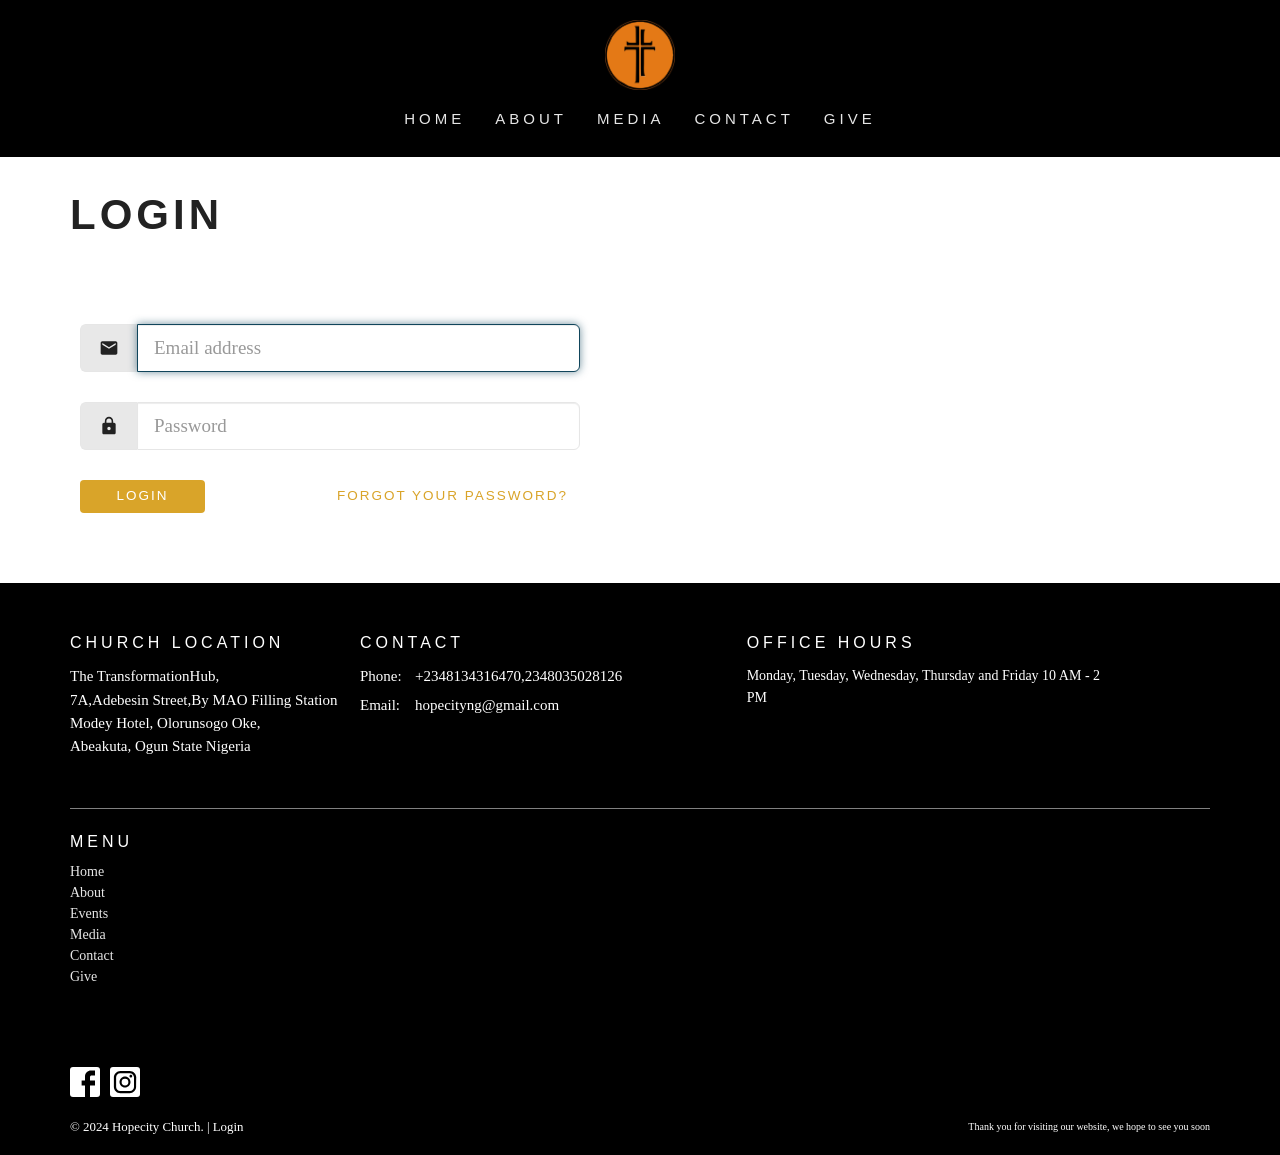
<file: login.html>
﻿<!DOCTYPE html>
<html lang="en">
  <head>
  <meta charset="UTF-8">
  <meta content="IE=edge,chrome=1" http-equiv="X-UA-Compatible">
  <meta content="width=device-width, initial-scale=1.0" name="viewport">
  <meta content="Real Life Church" name="author">
  <title>
    Hopecity International Church
  </title>
  
  
    <meta name="robots" content="index,follow">
  
  
  <link href="2020/10/29/21/08/12/57582f74-2885-4f54-a41c-842a9a340451/RealLifeChurch_FaviconLarge%20Deep%20Space%20Sparkle.png" rel="shortcut icon" type="image/x-icon">
  <meta name="csrf-param" content="authenticity_token">
<meta name="csrf-token" content="fyyYxt7wDQ/+msIlRARac/sAuSP5QElBeCfDFoekuFwgXCeYHHn12p/9bOpQZneSSGyQpBX0uSlyo5CyHMmUWg==">

  <link rel="preconnect" href="https://fonts.gstatic.com/" crossorigin="">
  <link rel="preload" href="fonts/fontawesome/webfont.woff?v=3.2.1" as="font" type="font/woff" crossorigin="">

  <link rel="stylesheet" media="all" href="themes/stylesheet.css?timestamp=2024-07-08+08%3A07%3A54+-0700">
  <link rel="stylesheet" media="print" href="assets/print-721dd741c271c88d5d44554f07c738b1767f86de23ba2a906386b7ef24cad1d7.css">

	<link href="css?family=Oswald:400,600|Source+Sans+Pro:400,400i,700,700i&amp;display=swap" rel="stylesheet" type="text/css" async="async">
  

  <script src="assets/application-92ba7e2d7a52f875d8c71a7b4835936304e5575db2a9e1e0c22838bbf7a13649.js"></script>
  <script src="packs/js/application-0f32cf2e69f40da95c6c.js"></script>
  <script src="ajax/libs/handlebars.js/4.7.7/handlebars.min.js" defer="defer"></script>


  <!--[if lt IE 9]>
  <script src="https://dq5pwpg1q8ru0.cloudfront.net/javascripts/html5shiv.js"></script>
  <script src="https://dq5pwpg1q8ru0.cloudfront.net/javascripts/respond.min.js"></script>
  <![endif]-->




  


</head>

  <body class="body_login_page body_new_user   login_page   relative d-flex flex-column">
    <div class="d-flex ">


      <div class="site-content-container">
        

        <div class="system">
        </div>

        <div id="top-menus-container">
          <div id="top-menus">
  <div id="alert-container">
  </div>


  <div class="js-menus pos pos-t-0 pos-l-0 w-100 z-index-1 js-main-menu-opaque  bg-none z-index-navbar">
    
    <div id="main-menu-container">
      
<nav id="main_menu" class="relative d-flex flex-column align-items-sm-center bg-primary bg-none p-2 p-md-3">
  <div class="bg-primary pos pos-cover js-main-menu-background-opacity" style="opacity:1.0;"></div>
  <div class="relative d-flex flex-column align-items-sm-center w-100">
    
      
      <a class="main-menu-logo main-menu-barnwell-logo mb-sm-2 d-block flex-shrink-0" href="index.htm">
        <img alt="Real Life Church" class="logo-size-default" src="2023/03/13/11/51/06/7731773f-2b90-4f40-a04e-c698e3c7d864/Real%20Life%20New%20Logo%20-%20White.png">
</a>


      <button type="button" class="btn bg-none p-1 border-0 main-menu-hidden-md pos pos-r-0 pos-middle collapsed pr-0" data-toggle="collapse" data-target="#main_menu_collapse" aria-expanded="false">
    <span class="sr-only">Toggle navigation</span>
    <span class="svg-link">
      <svg xmlns="http://www.w3.org/2000/svg" height="24" viewbox="0 0 24 24" width="24">
    <path d="M0 0h24v24H0z" fill="none"></path>
    <path d="M3 18h18v-2H3v2zm0-5h18v-2H3v2zm0-7v2h18V6H3z"></path>
</svg>
 Menu
    </span>
  </button>

  </div>

  <div class="collapse main-menu-collapse-md text-center" id="main_menu_collapse">
    <ul class="main-menu-list main-menu-barnwell-list">
        
  <li class="menu-item hover-underline-left">
      <a class="menu-link " href="index.htm">Home</a>
  </li>


        
  <li class="menu-item hover-underline-left">
      <a class="menu-link " href="about.html">About</a>
  </li>


        



        
  <li class="menu-item hover-underline-left">
      <a class="menu-link " href="pages/media.html">Media</a>
  </li>


        
  <li class="menu-item hover-underline-left">
      <a class="menu-link " href="contact.html">Contact</a>
  </li>


        
  <li class="menu-item hover-underline-left">
      <a class="menu-link " href="give.html">Give</a>
  </li>


       
    </ul>
  </div>
</nav>


    </div>
  </div>
</div>

        </div>

        <div id="header-container" class="relative">
          <div class="mb-2 system">
  <div class="relative bg-none bg-cover logo-offset-default logo-offset-default " style="">
    <div class=" pos pos-cover" style="opacity:0.86;"></div>
    <div class="relative container pb-3 mt-3">
      <h1 class="heading header-heading-admin">Login</h1>
    </div>
  </div>
  
</div>
        </div>

        <main role="main" class="content flex-grow-1  new_user clearfix m-0 p-0">
          

<div>

    <div id="page_content" class="relative my-5">
      <div class="container">
        
  <div class="container">
    <div style="max-width: 500px;">
      <form class="form-horizontal col-sm-12" id="new_user" role="form" action="/login" accept-charset="UTF-8" method="post"><input name="utf8" type="hidden" value="&#x2713;" autocomplete="off"><input type="hidden" name="authenticity_token" value="yA/sBhhpMiHpnArNUhYEAtfA1JMiKn5GwLToRQPbUCOXf1NY2uDK9Ij7pAJGdCnjZKz9FM6eji7KMLvhmLZ8JQ==" autocomplete="off">        <div class="form-group">
          <div class="input-group input-group-lg">
            <span class="input-group-addon">
              <svg xmlns="http://www.w3.org/2000/svg" height="20" viewbox="0 0 24 24" width="24" class="inline-svg">
    <path d="M20 4H4c-1.1 0-1.99.9-1.99 2L2 18c0 1.1.9 2 2 2h16c1.1 0 2-.9 2-2V6c0-1.1-.9-2-2-2zm0 4l-8 5-8-5V6l8 5 8-5v2z"></path>
    <path d="M0 0h24v24H0z" fill="none"></path>
</svg>

            </span>
            <input placeholder="Email address" class="form-control" autofocus="autofocus" type="text" value="" name="user[email]" id="user_email">
          </div> <!-- /input-group -->
        </div>

        <div class="form-group">
          <div class="input-group input-group-lg">
            <span class="input-group-addon">
              <svg xmlns="http://www.w3.org/2000/svg" width="24" height="20" viewbox="0 0 24 24" class="inline-svg">
    <path d="M0 0h24v24H0z" fill="none"></path>
    <path d="M18 8h-1V6c0-2.76-2.24-5-5-5S7 3.24 7 6v2H6c-1.1 0-2 .9-2 2v10c0 1.1.9 2 2 2h12c1.1 0 2-.9 2-2V10c0-1.1-.9-2-2-2zm-6 9c-1.1 0-2-.9-2-2s.9-2 2-2 2 .9 2 2-.9 2-2 2zm3.1-9H8.9V6c0-1.71 1.39-3.1 3.1-3.1 1.71 0 3.1 1.39 3.1 3.1v2z"></path>
</svg>

            </span>
            <input placeholder="Password" class="form-control" type="password" name="user[password]" id="user_password">
          </div> <!-- /input-group -->
        </div> <!-- /form-group -->

        <div class="form-group form-submit mb-0">
          <button type="submit" class="btn btn-secondary col-sm-3">Login</button>
          <a class="btn btn-link pull-right" href="password/new.html">Forgot your password?</a>        </div> <!-- /form-group -->

        <div class="form-group">
        </div>
</form>    </div>
  </div>

      </div>
    </div>

  <div id="bottom-blocks-wrapper">
  </div>
</div>


        </main>


          <div class="footer footer-columns bg-none bg-primary ">
  <div class="bg-footer py-3" style=" min-height: 30vh;">
    <div class="bg-primary pos pos-cover" style="opacity:1.0;"></div>
    <div class="relative container">
      <div class="row d-sm-flex align-items-center flex-wrap my-4">
        <div class="col-sm-12">
          <div class="row">
            
  <div class="col-sm-3">
    <ul class="list-unstyled mb-0 ">
        <li class="mb-3">
            <h2 class="footer-heading ">Church Location</h2>
            <div class="footer-text">
              The TransformationHub,
                <br>
                7A,Adebesin Street,By MAO Filling Station
                <br>
                Modey Hotel, Olorunsogo Oke,
                <br>
                Abeakuta, Ogun State Nigeria
                <br>
               
            </div>
        </li>
    </ul>
  </div>

              <div class="col-sm-4">
                
  <div class="mb-3">
    <h2 class="footer-heading ">Contact</h2>

    <ul class="list-unstyled footer-text ">
        <li class="mt-1 d-sm-flex">
          <span class="footer-item-label mr-1"> Phone: </span><a  href="tel:+2348035028126,+2348134316470">+2348134316470,2348035028126 </a>
        </li>

        <li class="mt-1 d-sm-flex">
          
          <span class="footer-item-label mr-1"><span class="translation_missing" title="translation missing: en.ui.email">Email</span>: </span><a encode="javascript" class="truncate" href="hopecityng@gmail.com">hopecityng@gmail.com</a>
        </li>
    </ul>
  </div>

              </div>
            

              
  <div class="col-sm-4">
    <h2 class="footer-heading ">Office Hours</h2>
    <div class="footer-text ">
      <p>Monday, Tuesday, Wednesday, Thursday and Friday 10 AM - 2 PM</p>
    </div>
  </div>

          </div>
        </div>
      </div>

        <hr>
      <div class="d-sm-flex row flex-wrap">
        <div class="col-sm-12">
          <div class="row d-sm-flex flex-wrap">
                <div class="col-sm-3 mb-5">
                  
  <div class=''>
    <h2 class="footer-heading">Menu</h2>
    <ul class='footer-menu list-unstyled'>
          <li class="menu-item ">
      <a class="menu-link" href="index.htm">Home</a>
  </li>

          <li class="menu-item ">
      <a class="menu-link" href="about.html">About</a>
  </li>

          <li class="menu-item ">
      <a class="menu-link" href="events.html">Events</a>
  </li>

          <li class="menu-item ">
      <a class="menu-link" href="pages/media.html">Media</a>
  </li>

          <li class="menu-item ">
      <a class="menu-link" href="contact.html">Contact</a>
  </li>

          <li class="menu-item ">
      <a class="menu-link" href="give.html">Give</a>
  </li>

    </ul>
  </div>

                  
  <div class=''>
    <h2 class="d-none"></h2>
    <ul class='footer-menu list-unstyled'>
    </ul>
  </div>

                </div>
              

              
          </div>
        </div>
      </div>
      <div class="row d-sm-flex align-items-center text-center">
          

  <div class="col-mb-6 mb-5 mt-5 mt-sm-0 my-auto">
    <h2 class="footer-heading ">&nbsp;</h2>
    <ul class="list-unstyled d-flex flex-wrap ">
      
  <li class="social-icon-list-item list-mr-2 mb-2 rounded-sm overflow-hidden d-flex">
    <a class="svg-link social-icon-link" target="_blank"  href="https://m.facebook.com/profile.php?id=100014112398086">
      <svg xmlns="http://www.w3.org/2000/svg" xmlns:xlink="http://www.w3.org/1999/xlink" x="0px" y="0px" width="24" height="24" viewbox="0 0 24 24" style="enable-background:new 0 0 24 24;" xml:space="preserve" class="social-icon-svg footer-social-icon"><title>Facebook Icon</title>
<path d="M24,0v24H0V0H24z M20,2.7h-3.3c-2.5,0-4.7,2.1-4.7,4.7v3.3H9.3v4H12V24h4v-9.3h4v-4h-4V8c0-0.8,0.5-1.3,1.3-1.3H20V2.7z"></path>
</svg>

</a>  </li>
  <li class="social-icon-list-item list-mr-2 mb-2 rounded-sm overflow-hidden d-flex">
    <a class="svg-link social-icon-link" target="_blank" href="https:/instagram.com/hopecityng"></a>
      <svg xmlns="http://www.w3.org/2000/svg" xmlns:xlink="http://www.w3.org/1999/xlink" x="0px" y="0px" width="24" height="24" viewbox="0 0 24 24" style="enable-background:new 0 0 24 24;" xml:space="preserve" class="social-icon-svg footer-social-icon"><title>Instagram Icon</title>
<circle cx="12" cy="12" r="2.7"></circle>
<path d="M15.9,4.9H8.1c-1.7,0-3.2,1.5-3.2,3.2V16c0,1.7,1.5,3.2,3.2,3.2H16c1.7,0,3.2-1.5,3.2-3.2V8.1C19.1,6.4,17.6,4.9,15.9,4.9z   M12,16.4c-2.4,0-4.4-2-4.4-4.4s2-4.4,4.4-4.4s4.4,2,4.4,4.4S14.4,16.4,12,16.4z M16.7,8.4c-0.7,0-1.1-0.5-1.1-1.1  c0-0.7,0.5-1.1,1.1-1.1c0.7,0,1.1,0.5,1.1,1.1C17.7,8,17.3,8.4,16.7,8.4z"></path>
<path d="M24,0H0v24h24V0z M20.9,15.7c0,2.8-2.3,5.2-5.2,5.2H8.3c-2.8,0-5.2-2.3-5.2-5.2V8.3c0-2.8,2.3-5.2,5.2-5.2h7.5  c2.8,0,5.2,2.3,5.2,5.2C20.9,8.3,20.9,15.7,20.9,15.7z"></path>
</svg>

</a>  </li>

    </ul>
  </div>

          
      </div>
      <div class="d-sm-flex align-items-center">
        <div class="small text-center text-sm-left mb-3 mb-sm-0">
&copy; 2024 Hopecity Church.
| 
  <a class="" href="login.html">Login</a>

</div>

  <a class="footer-saywarding d-flex align-items-center ml-auto justify-content-center" href="https://get.tithe.ly" target="_blank">
  Thank you for visiting our website, we hope to see you soon
<g clip-path="url(#clip0)">
<path d="M38.3656 40.6225C45.0944 37.8784 50.0899 31.9318 50.7101 24.956L50.7781 23.4143C50.7781 13.9488 45.9785 5.58065 38.5021 0C31.0257 5.58065 25.9532 13.9988 25.9532 23.4643L26.0212 25.0059C26.6414 31.9817 31.6368 37.8784 38.3656 40.6225Z" fill="white"></path>
<path d="M35.2308 51.6244C34.8587 50.1633 34.2655 48.8742 33.621 47.5402C32.1415 44.5 29.9902 41.85 27.3579 39.7899C23.4914 36.6973 18.4669 34.9805 13.5286 34.9805H0C0.0245386 36.6893 0 38.3986 0 40.1076C0.142852 43.1069 0.881191 46.0521 2.18755 48.7563C3.66709 51.7965 5.81833 54.4464 8.45064 56.5156C12.2576 59.5606 17.1295 61.4979 22.0243 61.4979H35.5127C35.5127 57.8118 35.6847 53.4062 35.2308 51.6244Z" fill="white"></path>
<path d="M42.5478 47.5402C41.9028 48.8742 41.309 50.1633 40.9365 51.6244C40.5802 53.0221 40.6093 56.0341 40.6384 59.047C40.6464 59.8751 40.6544 60.7032 40.6544 61.4979H40.6225V66.1851L40.0583 80.1165H42.5972C42.6269 79.6703 42.6567 79.2172 42.6868 78.759C42.9419 74.8726 43.2209 70.6234 43.7256 67.1399C44.2898 63.2458 48.5577 61.5647 51.6244 61.4979H54.1549C59.0542 61.4979 63.9305 59.5606 67.7409 56.5156C70.3755 54.4464 72.5287 51.7965 74.0096 48.7563C75.3171 46.0521 76.0561 43.1069 76.1991 40.1076C76.1991 39.5379 76.1964 38.9682 76.1937 38.3985C76.1882 37.2591 76.1827 36.1197 76.1991 34.9805H62.6583C57.7156 34.9805 52.6866 36.6973 48.8165 39.7899C46.1819 41.85 44.0287 44.5 42.5478 47.5402Z" fill="white"></path>
<path d="M204.136 62.5399C201.501 62.5399 199.085 62.5399 196.596 62.5399C196.596 58.7859 196.596 55.1055 196.596 51.4987C196.596 49.3641 196.596 47.2294 196.596 45.0948C196.523 41.8561 195.059 39.9423 192.351 39.2798C189.569 38.6173 186.494 39.7951 185.469 42.4449C184.518 44.9476 184.005 47.7447 183.859 50.3946C183.566 54.3694 183.786 58.3442 183.786 62.4662C181.297 62.4662 178.954 62.4662 176.465 62.4662C176.465 48.628 176.465 34.8633 176.465 20.9515C178.881 20.9515 181.224 20.9515 183.786 20.9515C183.786 26.1776 183.786 31.3302 183.786 37.0716C187.373 32.5079 191.765 31.6246 196.67 32.8759C200.842 33.9064 203.697 36.9244 203.99 41.1936C204.356 46.935 204.21 52.6764 204.283 58.4178C204.136 59.7428 204.136 61.0677 204.136 62.5399ZM225.585 32.6551C216.508 31.0357 209.187 36.0411 207.87 44.7268C206.479 54.0014 211.676 61.8774 220.095 62.9079C230.051 64.1592 235.687 58.8595 236.273 53.9277C235.175 53.6333 234.077 53.3389 232.979 53.0445C231.807 52.75 230.636 52.4556 229.538 52.2348C228.001 56.4304 223.975 57.0929 220.827 56.4304C218.411 55.9888 215.41 53.4861 215.41 49.7321C222.511 49.7321 229.684 49.7321 236.858 49.7321C238.396 41.488 233.418 34.0536 225.585 32.6551ZM222.584 38.1757C226.171 38.3229 228.66 40.6047 228.879 44.0643C224.487 44.0643 220.095 44.0643 215.556 44.0643C216.142 40.3839 218.997 38.0285 222.584 38.1757ZM119.586 62.5399C122.294 62.5399 124.857 62.5399 127.565 62.5399C127.565 51.1307 127.565 39.8687 127.565 28.3858C131.738 28.3858 135.764 28.3858 139.79 28.3858C139.79 25.9568 139.79 23.7486 139.79 21.4667C128.883 21.4667 118.049 21.4667 107.288 21.4667C107.288 23.8222 107.288 26.104 107.288 28.4595C111.387 28.4595 115.34 28.4595 119.586 28.4595C119.586 40.0159 119.586 51.2779 119.586 62.5399ZM263.944 35.1578C267.238 43.3282 270.459 51.4987 273.753 59.5955C274.266 60.8469 274.339 61.951 273.753 63.2759C272.436 66.5147 271.191 69.827 269.873 73.3602C272.07 73.3602 273.9 73.2866 275.803 73.3602C277.194 73.4338 277.779 72.9185 278.292 71.6672C282.977 59.4483 287.662 47.1558 292.42 34.9369C292.64 34.3481 292.859 33.6856 293.079 32.8759C290.956 32.8759 289.053 32.9495 287.15 32.8759C285.905 32.8023 285.246 33.1704 284.807 34.4953C282.977 39.427 281.074 44.2851 279.17 49.2168C278.877 49.9529 278.585 50.6154 278.219 51.6459C275.949 45.6101 273.9 39.9423 271.704 34.3481C271.484 33.8328 270.971 33.0231 270.532 33.0231C268.117 32.8759 265.701 32.9495 263.065 32.9495C263.431 33.8328 263.724 34.4953 263.944 35.1578ZM170.755 56.2832C167.608 57.0929 165.631 55.6943 165.338 52.4556C165.192 50.3946 165.265 48.3336 165.265 46.1989C165.265 43.9171 165.265 41.5616 165.265 39.1326C167.9 39.1326 170.243 39.1326 172.585 39.1326C172.585 36.998 172.585 35.0105 172.585 32.8023C170.097 32.8023 167.754 32.8023 165.265 32.8023C165.265 29.858 165.265 27.0609 165.265 24.2638C162.63 24.2638 160.287 24.2638 157.725 24.2638C157.725 27.1345 157.725 29.858 157.725 32.8759C155.968 32.8759 154.431 32.8759 152.82 32.8759C152.82 35.0842 152.82 36.998 152.82 39.2062C154.504 39.2062 156.115 39.2062 157.798 39.2062C157.798 40.1631 157.798 40.8992 157.798 41.6352C157.798 45.7573 157.725 49.8057 157.871 53.9277C158.018 57.9026 159.848 60.9205 163.728 62.3926C166.436 63.3495 169.218 63.3495 172 62.6135C172.439 62.5399 173.025 61.951 173.025 61.6566C172.951 59.7428 172.732 57.829 172.512 55.6943C171.707 55.9152 171.268 56.136 170.755 56.2832ZM253.695 62.5399C256.184 62.5399 258.527 62.5399 260.943 62.5399C260.943 48.628 260.943 34.7897 260.943 20.8779C258.454 20.8779 256.184 20.8779 253.695 20.8779C253.695 34.9369 253.695 48.7016 253.695 62.5399ZM142.865 62.5399C145.354 62.5399 147.696 62.5399 150.039 62.5399C150.039 52.6028 150.039 42.813 150.039 32.9495C147.623 32.9495 145.28 32.9495 142.865 32.9495C142.865 42.9602 142.865 52.75 142.865 62.5399ZM141.767 23.9694C141.84 26.6193 143.816 28.5331 146.452 28.5331C149.16 28.5331 151.137 26.6193 151.137 23.9694C151.21 21.2459 149.16 19.3321 146.378 19.3321C143.67 19.3321 141.693 21.3195 141.767 23.9694ZM248.425 58.4914C248.425 55.8415 246.448 53.9277 243.74 53.9277C241.031 53.9277 239.201 55.8415 239.201 58.565C239.201 61.2885 241.031 63.0551 243.813 63.0551C246.521 63.0551 248.425 61.2149 248.425 58.4914Z" fill="white"></path>
</g>
<defs>
<clippath id="clip0">
<rect width="293.079" height="80.1165" fill="white"></rect>
</clippath>
</defs>
</svg>

    
  </a>

      </div>
    </div>
  </div>
</div>




        
        
          <div id="giving-widget-script">
              <script src="widget/v3/give.js?3"></script>
  <script>var tw = create_tithely_widget();</script>

          </div>
        <![CDATA[[base64]--3de5cc226a2750b5d3a5167c7e122faed59da395]]>

        <!-- Modal -->
        <div class="modal fade my-5 system" id="form-modal" tabindex="-1" role="dialog" aria-labelledby="form-modal" data-backdrop="static">
          <div class="modal-dialog modal-lg" role="document">
            <div class="modal-content px-3 py-3">
            </div>
          </div>
        </div>

        <div id="vue-form-modal" class="system">
        </div>

          <div id="pyv-wrapper">
          </div>


        <div id="pyv-pop-up-container">
          
        </div>
      </div>

    </div>
  </body>
</html>
</file>
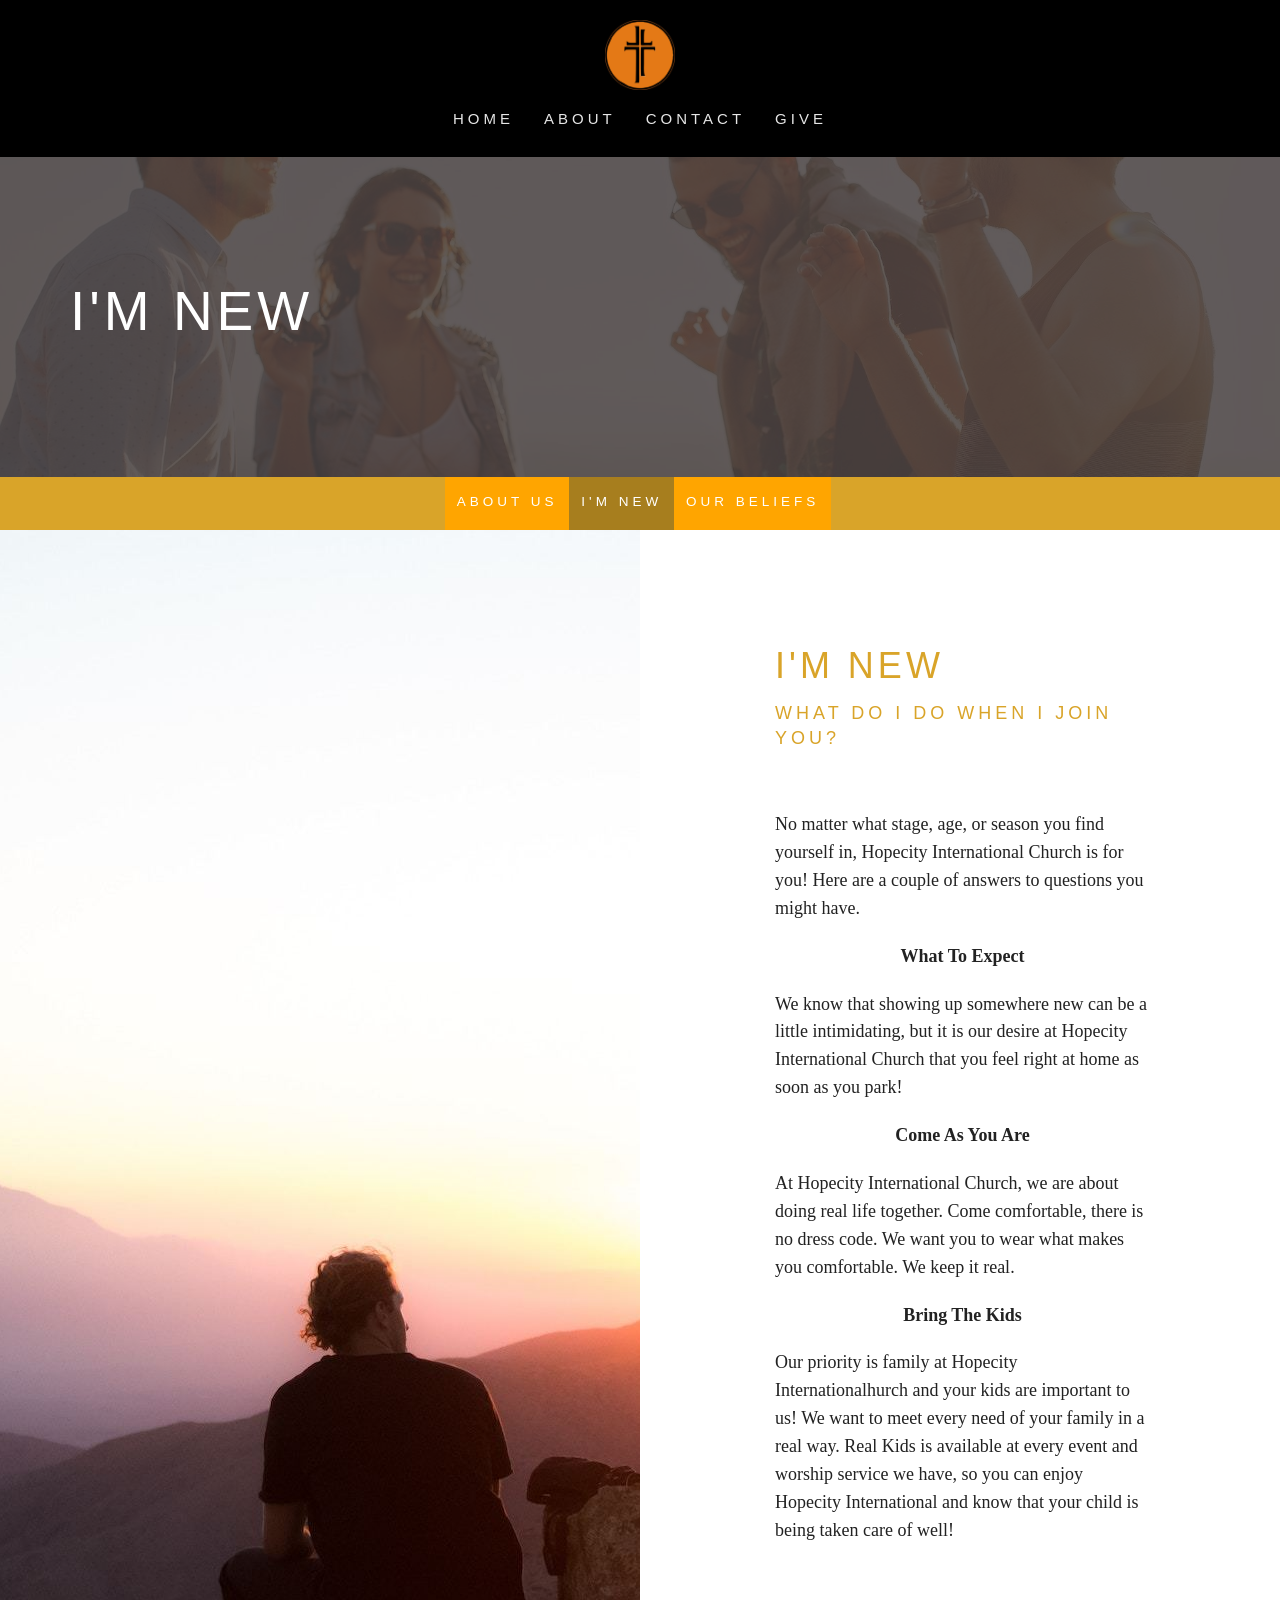
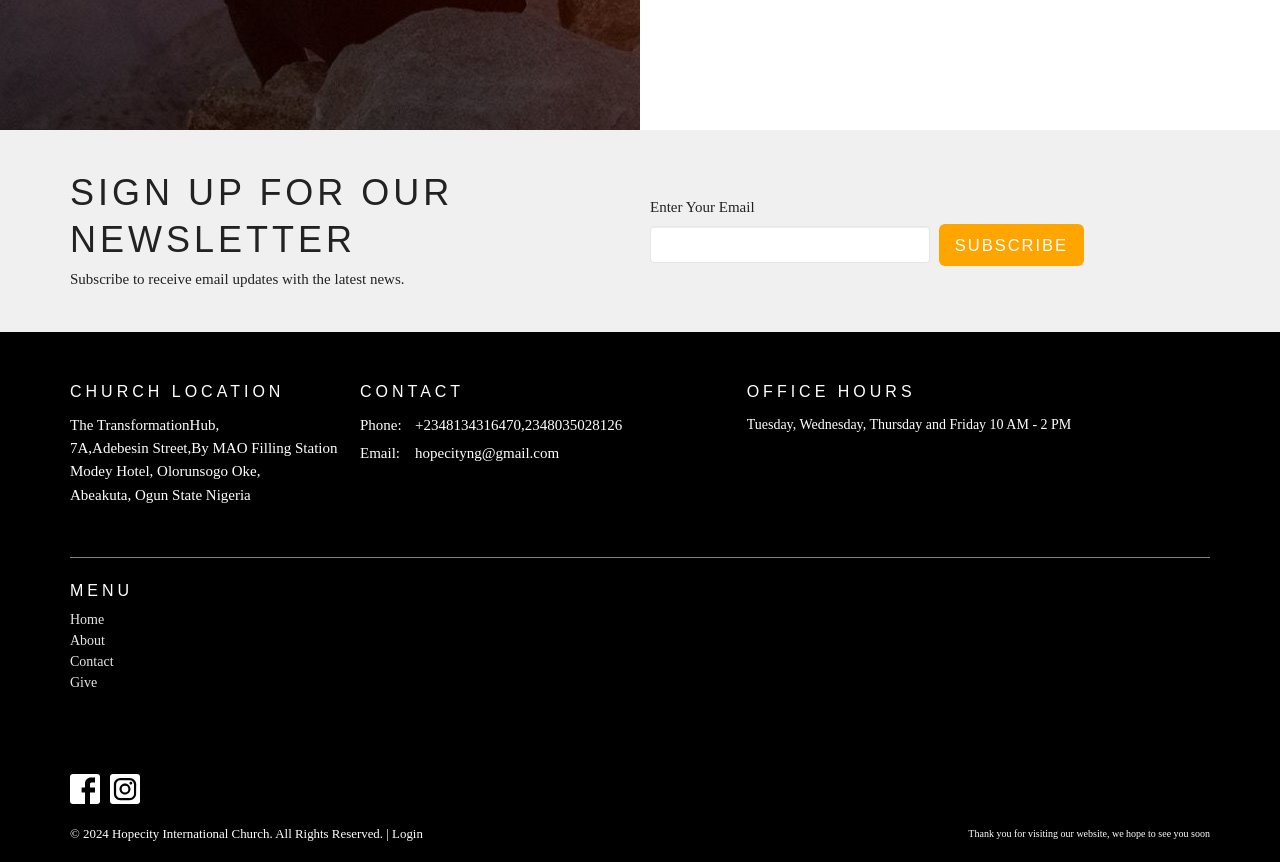
<file: about/im-new.html>
﻿<!DOCTYPE html>
<html lang="en">
  <head>
  <meta charset="UTF-8">
  <meta content="IE=edge,chrome=1" http-equiv="X-UA-Compatible">
  <meta content="width=device-width, initial-scale=1.0" name="viewport">
  <meta content="Hopecity International Church" name="author">
  <title>
    I&#39;m New | About | Hopecity International Church
  </title>
  
  
    <meta name="robots" content="index,follow">
  
  
  <link href="../2020/10/29/21/08/12/57582f74-2885-4f54-a41c-842a9a340451/RealLifeChurch_FaviconLarge%20Deep%20Space%20Sparkle.png" rel="shortcut icon" type="image/x-icon">
  <meta name="csrf-param" content="authenticity_token">
<meta name="csrf-token" content="il7oTvck3mD1Z6F37jGCEpR4tc3rR00sbunX2d4w4QjVLlcQNa0mtZQAD7j6U6/zJxScSgfzvURkbYR9RV3NDg==">

  <link rel="preconnect" href="https://fonts.gstatic.com/" crossorigin="">
  <link rel="preload" href="../fonts/fontawesome/webfont.woff?v=3.2.1" as="font" type="font/woff" crossorigin="">

  <link rel="stylesheet" media="all" href="../themes/stylesheet.css?timestamp=2024-07-08+08%3A07%3A54+-0700">
  <link rel="stylesheet" media="print" href="../assets/print-721dd741c271c88d5d44554f07c738b1767f86de23ba2a906386b7ef24cad1d7.css">

	<link href="../css?family=Oswald:400,600|Source+Sans+Pro:400,400i,700,700i&amp;display=swap" rel="stylesheet" type="text/css" async="async">
  

  <script src="../assets/application-92ba7e2d7a52f875d8c71a7b4835936304e5575db2a9e1e0c22838bbf7a13649.js"></script>
  <script src="../packs/js/application-0f32cf2e69f40da95c6c.js"></script>
  <script src="../ajax/libs/handlebars.js/4.7.7/handlebars.min.js" defer="defer"></script>


  <!--[if lt IE 9]>
  <script src="https://dq5pwpg1q8ru0.cloudfront.net/javascripts/html5shiv.js"></script>
  <script src="https://dq5pwpg1q8ru0.cloudfront.net/javascripts/respond.min.js"></script>
  <![endif]-->




  


</head>

  <body class=" body_page_2      relative d-flex flex-column">
    <div class="d-flex ">


      <div class="site-content-container">
        

        <div class="system">
        </div>

        <div id="top-menus-container">
          <div id="top-menus">
  <div id="alert-container">
  </div>


  <div class="js-menus pos pos-t-0 pos-l-0 w-100 z-index-1 js-main-menu-opaque  bg-none z-index-navbar">
    
    <div id="main-menu-container">
      
<nav id="main_menu" class="relative d-flex flex-column align-items-sm-center bg-primary bg-none p-2 p-md-3">
  <div class="bg-primary pos pos-cover js-main-menu-background-opacity" style="opacity:1.0;"></div>
  <div class="relative d-flex flex-column align-items-sm-center w-100">
    
      
      <a class="main-menu-logo main-menu-barnwell-logo mb-sm-2 d-block flex-shrink-0" href="../index.htm">
        <img alt="Hopecity International Church" class="logo-size-default" src="../2023/03/13/11/51/06/7731773f-2b90-4f40-a04e-c698e3c7d864/Real%20Life%20New%20Logo%20-%20White.png">
</a>


      <button type="button" class="btn bg-none p-1 border-0 main-menu-hidden-md pos pos-r-0 pos-middle collapsed pr-0" data-toggle="collapse" data-target="#main_menu_collapse" aria-expanded="false">
    <span class="sr-only">Toggle navigation</span>
    <span class="svg-link">
      <svg xmlns="http://www.w3.org/2000/svg" height="24" viewbox="0 0 24 24" width="24">
    <path d="M0 0h24v24H0z" fill="none"></path>
    <path d="M3 18h18v-2H3v2zm0-5h18v-2H3v2zm0-7v2h18V6H3z"></path>
</svg>
 Menu
    </span>
  </button>

  </div>

  <div class="collapse main-menu-collapse-md text-center" id="main_menu_collapse">
    <ul class="main-menu-list main-menu-barnwell-list">
        
  <li class="menu-item hover-underline-left">
      <a class="menu-link " href="../index.htm">Home</a>
  </li>


        
  <li class="menu-item hover-underline-left">
      <a class="menu-link " href="../about.html">About</a>
  </li>


        
   


        
  <li class="menu-item hover-underline-left">
      <a class="menu-link " href="../contact.html">Contact</a>
  </li>


        
  <li class="menu-item hover-underline-left">
      <a class="menu-link " href="../give.html">Give</a>
  </li>


       
    </ul>
  </div>
</nav>


    </div>
  </div>
</div>

        </div>

        <div id="header-container" class="relative">
          <div id="header" class="header-goodsoil relative  d-flex py-3 py-md-5 bg-cover bg-none logo-offset-default bg-secondary" style="background-image:url('../2020/11/02/11/18/08/ce6b3ddf-68e1-42f7-90bb-efdf03fb3ff6/helena-lopes-e3OUQGT9bWU-unsplash.jpg'); background-position: ; min-height: 53vh;">

  

<div id="page-header-overlay" class="bg-secondary pos pos-cover" style="opacity:0.86;" data-header-opacity="0.86"></div>

    <div class="container relative d-flex flex-column mt-5">
      
      <div class="my-auto">
        <div class="d-md-flex ">
          <div>
            <div class="relative d-inline-block break-word">
              <h1 class="header-heading ">
                    I&#39;m New
              </h1>
            </div>
          </div>
          <div class="d-flex ml-md-auto">
            <div class="row">
              <div class="col-xs-12">
                
              </div>
              <div class="col-xs-12">
                

              </div>
            </div>
          </div>
        </div>
      </div>
      
    </div>
  
  
  <!--<div class="pos pos-b-1 pos-l-1">
    <button class="js-play-video-button p-2 bg-none border-0 d-none" style="opacity: 0.5;">
    </button>
    <button class="js-pause-video-button p-2 bg-none border-0 d-none" style="opacity: 0.5;">
    </button>
    <div class="js-loading-video-button">
      <div class="d-flex p-2" style="opacity: 0.5;">
      </div>
    </div>
  </div>-->

</div>



        </div>

        <main role="main" class="content flex-grow-1 I&amp;#39;m_New page_2 clearfix m-0 p-0">
          


    
  <nav class="navbar navbar-default sec-nav">
    <div class="container">
      <ul class="sortable mx-auto sortable-navbar nav navbar-nav text-center w-100" data-update-url="/pages/sort">
            <li id="menu_item_7" class="menu-item sortable-item d-inline-block ml-n4">
                <a class="menu-link  white-space-nowrap" href="../about.html">About Us</a>
            </li>  
           
            <li id="menu_item_9" class="menu-item sortable-item d-inline-block ml-n4">
                <a class="menu-link active white-space-nowrap" href="im-new.html">I&#39;m New</a>
            </li>  
            <li id="menu_item_10" class="menu-item sortable-item d-inline-block ml-n4">
                <a class="menu-link  white-space-nowrap" href="our-beliefs.html">Our Beliefs</a>
            </li>  
      </ul>
    </div>
  </nav> <!-- /sec-nav -->




  

<div>
    <div id="top-blocks-wrapper">
        <div id="block-34" class="relative block-wrapper  " data-block="34" data-order-path="/blocks/34/block_elements/order" data-user-order-path="/blocks/34/block_elements/order_users">
    <div class="js-block-container ">
      <div class="bg-secondary-counter relative bg-none overflow-hidden js-block-background js-block-height" style="min-height: 45vh;">

          <!-- Background Videos -->
  <!-- Background Image -->
  <div class="bg-cover pos pos-0 js-block-background-photo " style=""></div>

<!-- Opacity Overlay -->
<div class="bg-secondary-counter pos pos-cover js-block-background js-block-opacity" style="opacity: 1.0;" data-block-overlay=""></div>


            <div class="inner-block-wrapper">
              <div class="row-flex">

  <div class="col-sm-6 js-block-height" style="min-height: 45vh;">
    <div class="bg-cover pos pos-t-0 pos-l-0 pos-r-0 pos-b-0" style="background-image:url('../2020/11/18/14/32/24/51bd85bb-890d-488d-b783-77efa3fe0495/cynthia-magana-mFPJXEQfb9M-unsplash.jpg'); background-position:;">
      <div class="pos pos-t-1 pos-r-1">
      </div>
    </div>
  </div>

  <div class="block-sortable block-content col-sm-6 d-flex flex-column js-block-adjust-padding py-md-10 px-lg-10">
    <div class="my-auto mx-5">


        <div id="block_element_12" class="sortable-item mb-6 pl-1">
            <div class="h2 ">
              I&#39;m New
            </div>
            <div class="h4 ">
              What do I do when I join you? 
            </div>
            <div class="body accent-color text-default">
              <p>&nbsp;</p>
<p>No matter what stage, age, or season you find yourself in, Hopecity International Church is for you! Here are a couple of answers to questions you might have.</p>
<p style="text-align: center;"><strong>What To Expect</strong></p>
<p style="text-align: left;">We know that showing up somewhere new can be a little intimidating, but it is our desire at Hopecity International Church that you feel right at home as soon as you park!</p>
<p style="text-align: center;"><strong>Come As You Are</strong></p>
<p style="text-align: left;">At Hopecity International Church, we are about doing real life together. Come comfortable, there is no dress code. We want you to wear what makes you comfortable. We keep it real.&nbsp;</p>
<p style="text-align: center;"><strong>Bring The Kids</strong></p>
<p style="text-align: left;">Our priority is family at Hopecity Internationalhurch and your kids are important to us!&nbsp;We want to meet every need of your family in a real way.&nbsp;Real Kids is available at every event and worship service we have, so you can enjoy Hopecity International and know that your child is being taken care of well!</p>
<h4>&nbsp;</h4>
            </div>
          
        </div>

    </div>
  </div>

</div>

            </div>
      </div>

    </div>
  </div>

    </div>

    <div id="page_content" class="relative ">
      <div class="container">
        

  <div class="row subpage-main">

    <div class="col-md-8 col-md-offset-2" style="min-height: 0;">
      <div class="article">
        
        
      </div>

      

      
    </div>
  </div>

      </div>
    </div>

  <div id="bottom-blocks-wrapper">
      
  </div>
</div>

  
  


        </main>

          <div class="bg-tone py-5 hidden-print">
  <div class="container">
    <div class="row d-md-flex align-items-center">
      <div class="col-md-6">
        <h2 class="mt-0 mb-2 mb-sm-1">Sign up for our Newsletter</h2>
        <div>Subscribe to receive email updates with the latest news.</div>
      </div>

      <form class="form col-md-6 mt-4 mt-md-0" action="/subscribers" accept-charset="UTF-8" method="post"><input name="utf8" type="hidden" value="&#x2713;" autocomplete="off"><input type="hidden" name="authenticity_token" value="TxSgq1HjdLD4G+C9TpDnK7f0mAvlXaQ3TDuYfcxhcgUQZB/1k2qMZZl8TnJa8srKBJixjAnpVF9Gv8vZVwxeAw==" autocomplete="off">
        <div class="form-group mb-0">
          <label class="font-weight-normal mb-1" for="email">Enter Your Email</label>
          <div class="form-inline w-100">
            <input type="text" name="email" id="email" class="form-control mr-1 submit-subscription" style="min-width: 280px;" data-url="https://doingreallife.com/subscribers/render_recaptcha">
            <button class="btn btn-primary btn-lg" type="action">
              Subscribe
            </button>
            <div id="subscriber-container"></div>
          </div>
        </div>
</form>    </div>
  </div>
</div>


          <div class="footer footer-columns bg-none bg-primary ">
  <div class="bg-footer py-3" style=" min-height: 30vh;">
    <div class="bg-primary pos pos-cover" style="opacity:1.0;"></div>
    <div class="relative container">
      <div class="row d-sm-flex align-items-center flex-wrap my-4">
        <div class="col-sm-12">
          <div class="row">
            
  <div class="col-sm-3">
    <ul class="list-unstyled mb-0 ">
        <li class="mb-3">
            <h2 class="footer-heading ">Church Location</h2>
          <div class="footer-text">
            The TransformationHub,
              <br>
              7A,Adebesin Street,By MAO Filling Station
              <br>
              Modey Hotel, Olorunsogo Oke,
              <br>
              Abeakuta, Ogun State Nigeria
              <br>
          </div>
        </li>
    </ul>
  </div>

              <div class="col-sm-4">
                
  <div class="mb-3">
    <h2 class="footer-heading ">Contact</h2>

    <ul class="list-unstyled footer-text ">
        <li class="mt-1 d-sm-flex">
          <span class="footer-item-label mr-1"> Phone: </span><a href="tel:+2348035028126,+2348134316470">+2348134316470,2348035028126</a>
        </li>

        <li class="mt-1 d-sm-flex">
          
          <span class="footer-item-label mr-1"><span class="translation_missing" title="translation missing: en.ui.email">Email</span>: </span><a encode="javascript" class="truncate" href="mailto:hopecityng@gmail.com">hopecityng@gmail.com</a>
        </li>
    </ul>
  </div>

              </div>
            

              
  <div class="col-sm-4">
    <h2 class="footer-heading ">Office Hours</h2>
    <div class="footer-text ">
      <p>Tuesday, Wednesday, Thursday and Friday 10 AM - 2 PM</p>
    </div>
  </div>

          </div>
        </div>
      </div>

        <hr>
      <div class="d-sm-flex row flex-wrap">
        <div class="col-sm-12">
          <div class="row d-sm-flex flex-wrap">
                <div class="col-sm-3 mb-5">
                  
  <div class=''>
    <h2 class="footer-heading">Menu</h2>
    <ul class='footer-menu list-unstyled'>
          <li class="menu-item ">
      <a class="menu-link" href="../index.htm">Home</a>
  </li>

          <li class="menu-item ">
      <a class="menu-link" href="../about.html">About</a>
  </li>

          

  

          <li class="menu-item ">
      <a class="menu-link" href="../contact.html">Contact</a>
  </li>

          <li class="menu-item ">
      <a class="menu-link" href="../give.html">Give</a>
  </li>

    </ul>
  </div>

                  
  <div class=''>
    <h2 class="d-none"></h2>
    <ul class='footer-menu list-unstyled'>
    </ul>
  </div>

                </div>
              

              
          </div>
        </div>
      </div>
      <div class="row d-sm-flex align-items-center text-center">
          

  <div class="col-mb-6 mb-5 mt-5 mt-sm-0 my-auto">
    <h2 class="footer-heading ">&nbsp;</h2>
    <ul class="list-unstyled d-flex flex-wrap ">
      
  <li class="social-icon-list-item list-mr-2 mb-2 rounded-sm overflow-hidden d-flex">
    <a class="svg-link social-icon-link" target="_blank" href="https://m.facebook.com/profile.php?id=100014112398086/">
      <svg xmlns="http://www.w3.org/2000/svg" xmlns:xlink="http://www.w3.org/1999/xlink" x="0px" y="0px" width="24" height="24" viewbox="0 0 24 24" style="enable-background:new 0 0 24 24;" xml:space="preserve" class="social-icon-svg footer-social-icon"><title>Facebook Icon</title>
<path d="M24,0v24H0V0H24z M20,2.7h-3.3c-2.5,0-4.7,2.1-4.7,4.7v3.3H9.3v4H12V24h4v-9.3h4v-4h-4V8c0-0.8,0.5-1.3,1.3-1.3H20V2.7z"></path>
</svg>

</a>  </li>
  <li class="social-icon-list-item list-mr-2 mb-2 rounded-sm overflow-hidden d-flex">
    <a class="svg-link social-icon-link" target="_blank" href="https:/instagram.com/hopecityng">
      <svg xmlns="http://www.w3.org/2000/svg" xmlns:xlink="http://www.w3.org/1999/xlink" x="0px" y="0px" width="24" height="24" viewbox="0 0 24 24" style="enable-background:new 0 0 24 24;" xml:space="preserve" class="social-icon-svg footer-social-icon"><title>Instagram Icon</title>
<circle cx="12" cy="12" r="2.7"></circle>
<path d="M15.9,4.9H8.1c-1.7,0-3.2,1.5-3.2,3.2V16c0,1.7,1.5,3.2,3.2,3.2H16c1.7,0,3.2-1.5,3.2-3.2V8.1C19.1,6.4,17.6,4.9,15.9,4.9z   M12,16.4c-2.4,0-4.4-2-4.4-4.4s2-4.4,4.4-4.4s4.4,2,4.4,4.4S14.4,16.4,12,16.4z M16.7,8.4c-0.7,0-1.1-0.5-1.1-1.1  c0-0.7,0.5-1.1,1.1-1.1c0.7,0,1.1,0.5,1.1,1.1C17.7,8,17.3,8.4,16.7,8.4z"></path>
<path d="M24,0H0v24h24V0z M20.9,15.7c0,2.8-2.3,5.2-5.2,5.2H8.3c-2.8,0-5.2-2.3-5.2-5.2V8.3c0-2.8,2.3-5.2,5.2-5.2h7.5  c2.8,0,5.2,2.3,5.2,5.2C20.9,8.3,20.9,15.7,20.9,15.7z"></path>
</svg>

</a>  </li>

    </ul>
  </div>

          
      </div>
      <div class="d-sm-flex align-items-center">
        <div class="small text-center text-sm-left mb-3 mb-sm-0">
&copy; 2024 Hopecity International Church. All Rights Reserved.
| 
  <a class="" href="../login.html">Login</a>

</div>

  <a class="footer-saywarding d-flex align-items-center ml-auto justify-content-center" href="https://get.tithe.ly" target="_blank">
    Thank you for visiting our website, we hope to see you soon
<path d="M38.3656 40.6225C45.0944 37.8784 50.0899 31.9318 50.7101 24.956L50.7781 23.4143C50.7781 13.9488 45.9785 5.58065 38.5021 0C31.0257 5.58065 25.9532 13.9988 25.9532 23.4643L26.0212 25.0059C26.6414 31.9817 31.6368 37.8784 38.3656 40.6225Z" fill="white"></path>
<path d="M35.2308 51.6244C34.8587 50.1633 34.2655 48.8742 33.621 47.5402C32.1415 44.5 29.9902 41.85 27.3579 39.7899C23.4914 36.6973 18.4669 34.9805 13.5286 34.9805H0C0.0245386 36.6893 0 38.3986 0 40.1076C0.142852 43.1069 0.881191 46.0521 2.18755 48.7563C3.66709 51.7965 5.81833 54.4464 8.45064 56.5156C12.2576 59.5606 17.1295 61.4979 22.0243 61.4979H35.5127C35.5127 57.8118 35.6847 53.4062 35.2308 51.6244Z" fill="white"></path>
<path d="M42.5478 47.5402C41.9028 48.8742 41.309 50.1633 40.9365 51.6244C40.5802 53.0221 40.6093 56.0341 40.6384 59.047C40.6464 59.8751 40.6544 60.7032 40.6544 61.4979H40.6225V66.1851L40.0583 80.1165H42.5972C42.6269 79.6703 42.6567 79.2172 42.6868 78.759C42.9419 74.8726 43.2209 70.6234 43.7256 67.1399C44.2898 63.2458 48.5577 61.5647 51.6244 61.4979H54.1549C59.0542 61.4979 63.9305 59.5606 67.7409 56.5156C70.3755 54.4464 72.5287 51.7965 74.0096 48.7563C75.3171 46.0521 76.0561 43.1069 76.1991 40.1076C76.1991 39.5379 76.1964 38.9682 76.1937 38.3985C76.1882 37.2591 76.1827 36.1197 76.1991 34.9805H62.6583C57.7156 34.9805 52.6866 36.6973 48.8165 39.7899C46.1819 41.85 44.0287 44.5 42.5478 47.5402Z" fill="white"></path>
<path d="M204.136 62.5399C201.501 62.5399 199.085 62.5399 196.596 62.5399C196.596 58.7859 196.596 55.1055 196.596 51.4987C196.596 49.3641 196.596 47.2294 196.596 45.0948C196.523 41.8561 195.059 39.9423 192.351 39.2798C189.569 38.6173 186.494 39.7951 185.469 42.4449C184.518 44.9476 184.005 47.7447 183.859 50.3946C183.566 54.3694 183.786 58.3442 183.786 62.4662C181.297 62.4662 178.954 62.4662 176.465 62.4662C176.465 48.628 176.465 34.8633 176.465 20.9515C178.881 20.9515 181.224 20.9515 183.786 20.9515C183.786 26.1776 183.786 31.3302 183.786 37.0716C187.373 32.5079 191.765 31.6246 196.67 32.8759C200.842 33.9064 203.697 36.9244 203.99 41.1936C204.356 46.935 204.21 52.6764 204.283 58.4178C204.136 59.7428 204.136 61.0677 204.136 62.5399ZM225.585 32.6551C216.508 31.0357 209.187 36.0411 207.87 44.7268C206.479 54.0014 211.676 61.8774 220.095 62.9079C230.051 64.1592 235.687 58.8595 236.273 53.9277C235.175 53.6333 234.077 53.3389 232.979 53.0445C231.807 52.75 230.636 52.4556 229.538 52.2348C228.001 56.4304 223.975 57.0929 220.827 56.4304C218.411 55.9888 215.41 53.4861 215.41 49.7321C222.511 49.7321 229.684 49.7321 236.858 49.7321C238.396 41.488 233.418 34.0536 225.585 32.6551ZM222.584 38.1757C226.171 38.3229 228.66 40.6047 228.879 44.0643C224.487 44.0643 220.095 44.0643 215.556 44.0643C216.142 40.3839 218.997 38.0285 222.584 38.1757ZM119.586 62.5399C122.294 62.5399 124.857 62.5399 127.565 62.5399C127.565 51.1307 127.565 39.8687 127.565 28.3858C131.738 28.3858 135.764 28.3858 139.79 28.3858C139.79 25.9568 139.79 23.7486 139.79 21.4667C128.883 21.4667 118.049 21.4667 107.288 21.4667C107.288 23.8222 107.288 26.104 107.288 28.4595C111.387 28.4595 115.34 28.4595 119.586 28.4595C119.586 40.0159 119.586 51.2779 119.586 62.5399ZM263.944 35.1578C267.238 43.3282 270.459 51.4987 273.753 59.5955C274.266 60.8469 274.339 61.951 273.753 63.2759C272.436 66.5147 271.191 69.827 269.873 73.3602C272.07 73.3602 273.9 73.2866 275.803 73.3602C277.194 73.4338 277.779 72.9185 278.292 71.6672C282.977 59.4483 287.662 47.1558 292.42 34.9369C292.64 34.3481 292.859 33.6856 293.079 32.8759C290.956 32.8759 289.053 32.9495 287.15 32.8759C285.905 32.8023 285.246 33.1704 284.807 34.4953C282.977 39.427 281.074 44.2851 279.17 49.2168C278.877 49.9529 278.585 50.6154 278.219 51.6459C275.949 45.6101 273.9 39.9423 271.704 34.3481C271.484 33.8328 270.971 33.0231 270.532 33.0231C268.117 32.8759 265.701 32.9495 263.065 32.9495C263.431 33.8328 263.724 34.4953 263.944 35.1578ZM170.755 56.2832C167.608 57.0929 165.631 55.6943 165.338 52.4556C165.192 50.3946 165.265 48.3336 165.265 46.1989C165.265 43.9171 165.265 41.5616 165.265 39.1326C167.9 39.1326 170.243 39.1326 172.585 39.1326C172.585 36.998 172.585 35.0105 172.585 32.8023C170.097 32.8023 167.754 32.8023 165.265 32.8023C165.265 29.858 165.265 27.0609 165.265 24.2638C162.63 24.2638 160.287 24.2638 157.725 24.2638C157.725 27.1345 157.725 29.858 157.725 32.8759C155.968 32.8759 154.431 32.8759 152.82 32.8759C152.82 35.0842 152.82 36.998 152.82 39.2062C154.504 39.2062 156.115 39.2062 157.798 39.2062C157.798 40.1631 157.798 40.8992 157.798 41.6352C157.798 45.7573 157.725 49.8057 157.871 53.9277C158.018 57.9026 159.848 60.9205 163.728 62.3926C166.436 63.3495 169.218 63.3495 172 62.6135C172.439 62.5399 173.025 61.951 173.025 61.6566C172.951 59.7428 172.732 57.829 172.512 55.6943C171.707 55.9152 171.268 56.136 170.755 56.2832ZM253.695 62.5399C256.184 62.5399 258.527 62.5399 260.943 62.5399C260.943 48.628 260.943 34.7897 260.943 20.8779C258.454 20.8779 256.184 20.8779 253.695 20.8779C253.695 34.9369 253.695 48.7016 253.695 62.5399ZM142.865 62.5399C145.354 62.5399 147.696 62.5399 150.039 62.5399C150.039 52.6028 150.039 42.813 150.039 32.9495C147.623 32.9495 145.28 32.9495 142.865 32.9495C142.865 42.9602 142.865 52.75 142.865 62.5399ZM141.767 23.9694C141.84 26.6193 143.816 28.5331 146.452 28.5331C149.16 28.5331 151.137 26.6193 151.137 23.9694C151.21 21.2459 149.16 19.3321 146.378 19.3321C143.67 19.3321 141.693 21.3195 141.767 23.9694ZM248.425 58.4914C248.425 55.8415 246.448 53.9277 243.74 53.9277C241.031 53.9277 239.201 55.8415 239.201 58.565C239.201 61.2885 241.031 63.0551 243.813 63.0551C246.521 63.0551 248.425 61.2149 248.425 58.4914Z" fill="white"></path>
</g>
<defs>
<clippath id="clip0">
<rect width="293.079" height="80.1165" fill="white"></rect>
</clippath>
</defs>
</svg>

    <div class="sr-only">
      
    </div>
  </a>

      </div>
    </div>
  </div>
</div>




        
        
          <div id="giving-widget-script">
              <script src="../widget/v3/give.js?3"></script>
  <script>var tw = create_tithely_widget();</script>

          </div>
        <![CDATA[[base64]--f0743bf93e2fc5e6c8831fbdaeb3a5fdbc21889c]]>

        <!-- Modal -->
        <div class="modal fade my-5 system" id="form-modal" tabindex="-1" role="dialog" aria-labelledby="form-modal" data-backdrop="static">
          <div class="modal-dialog modal-lg" role="document">
            <div class="modal-content px-3 py-3">
            </div>
          </div>
        </div>

        <div id="vue-form-modal" class="system">
        </div>

          <div id="pyv-wrapper">
          </div>


        <div id="pyv-pop-up-container">
          
        </div>
      </div>

    </div>
  </body>
</html>
</file>
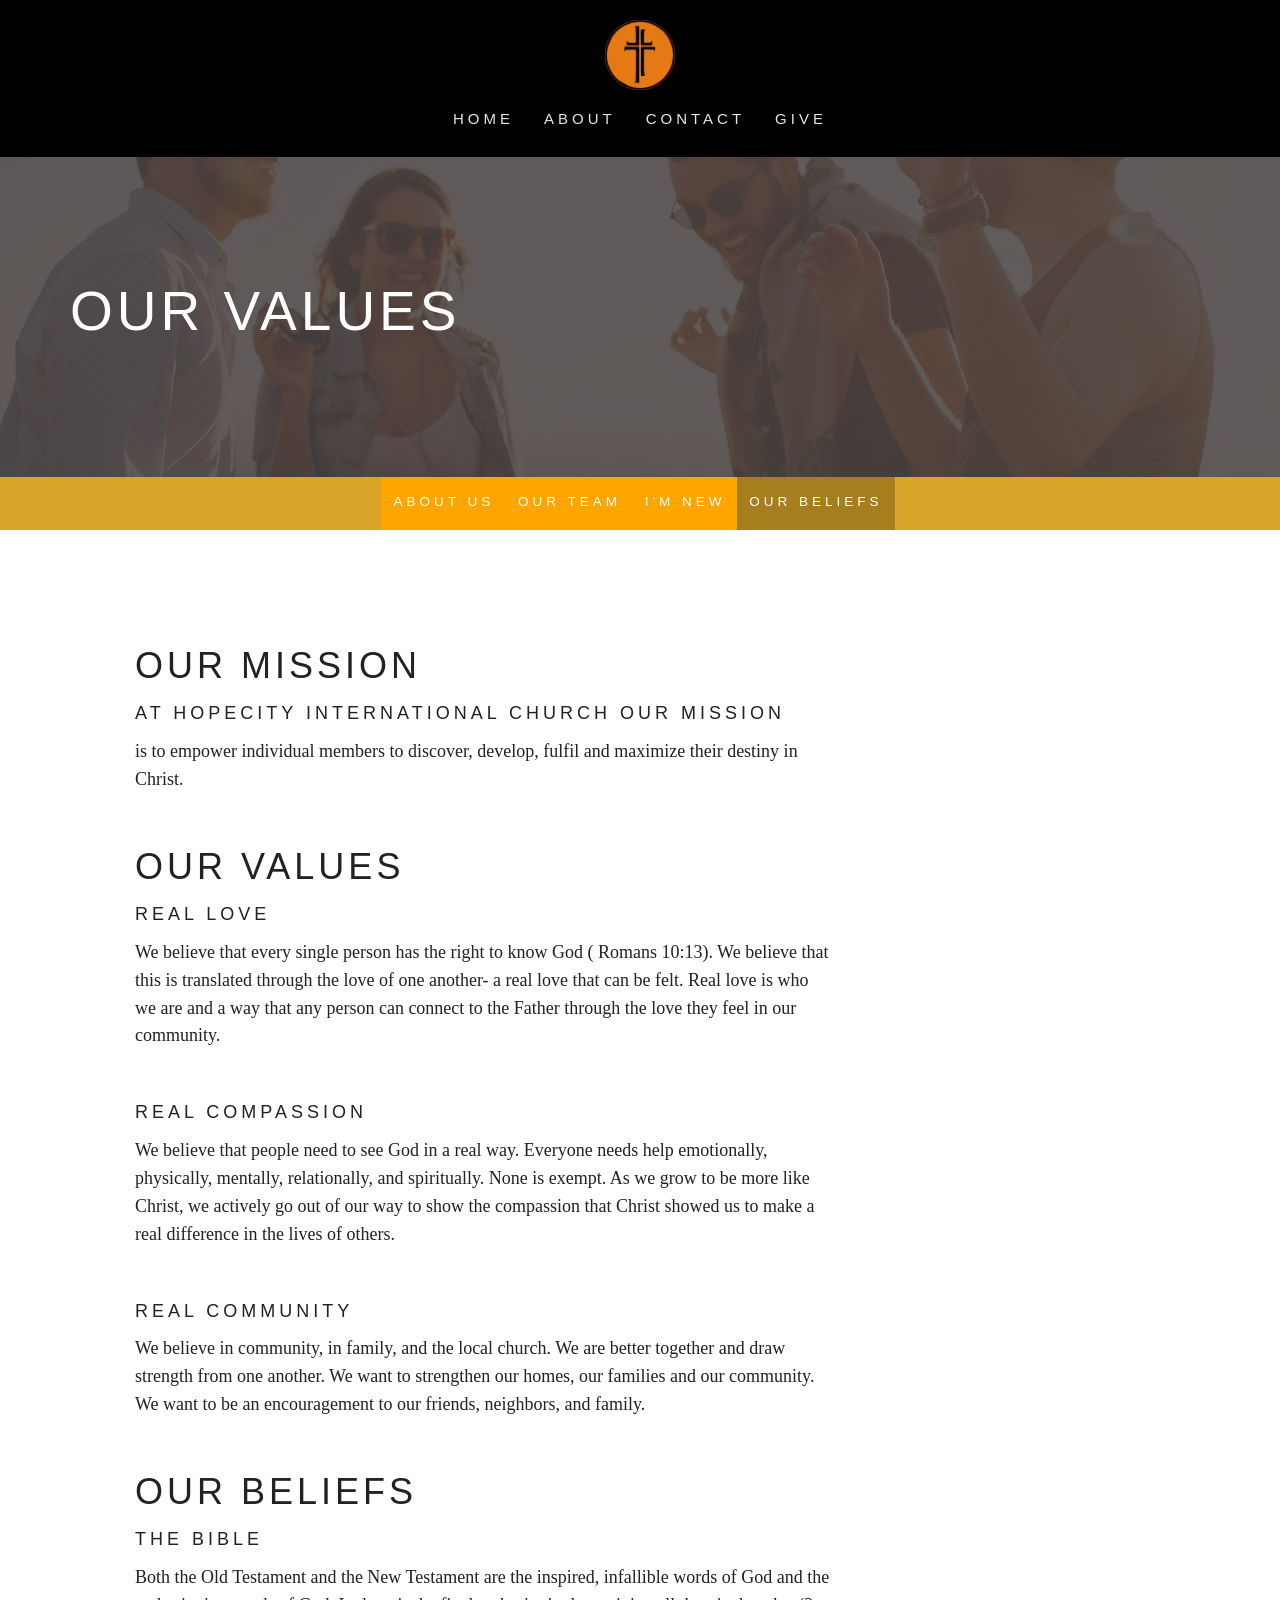
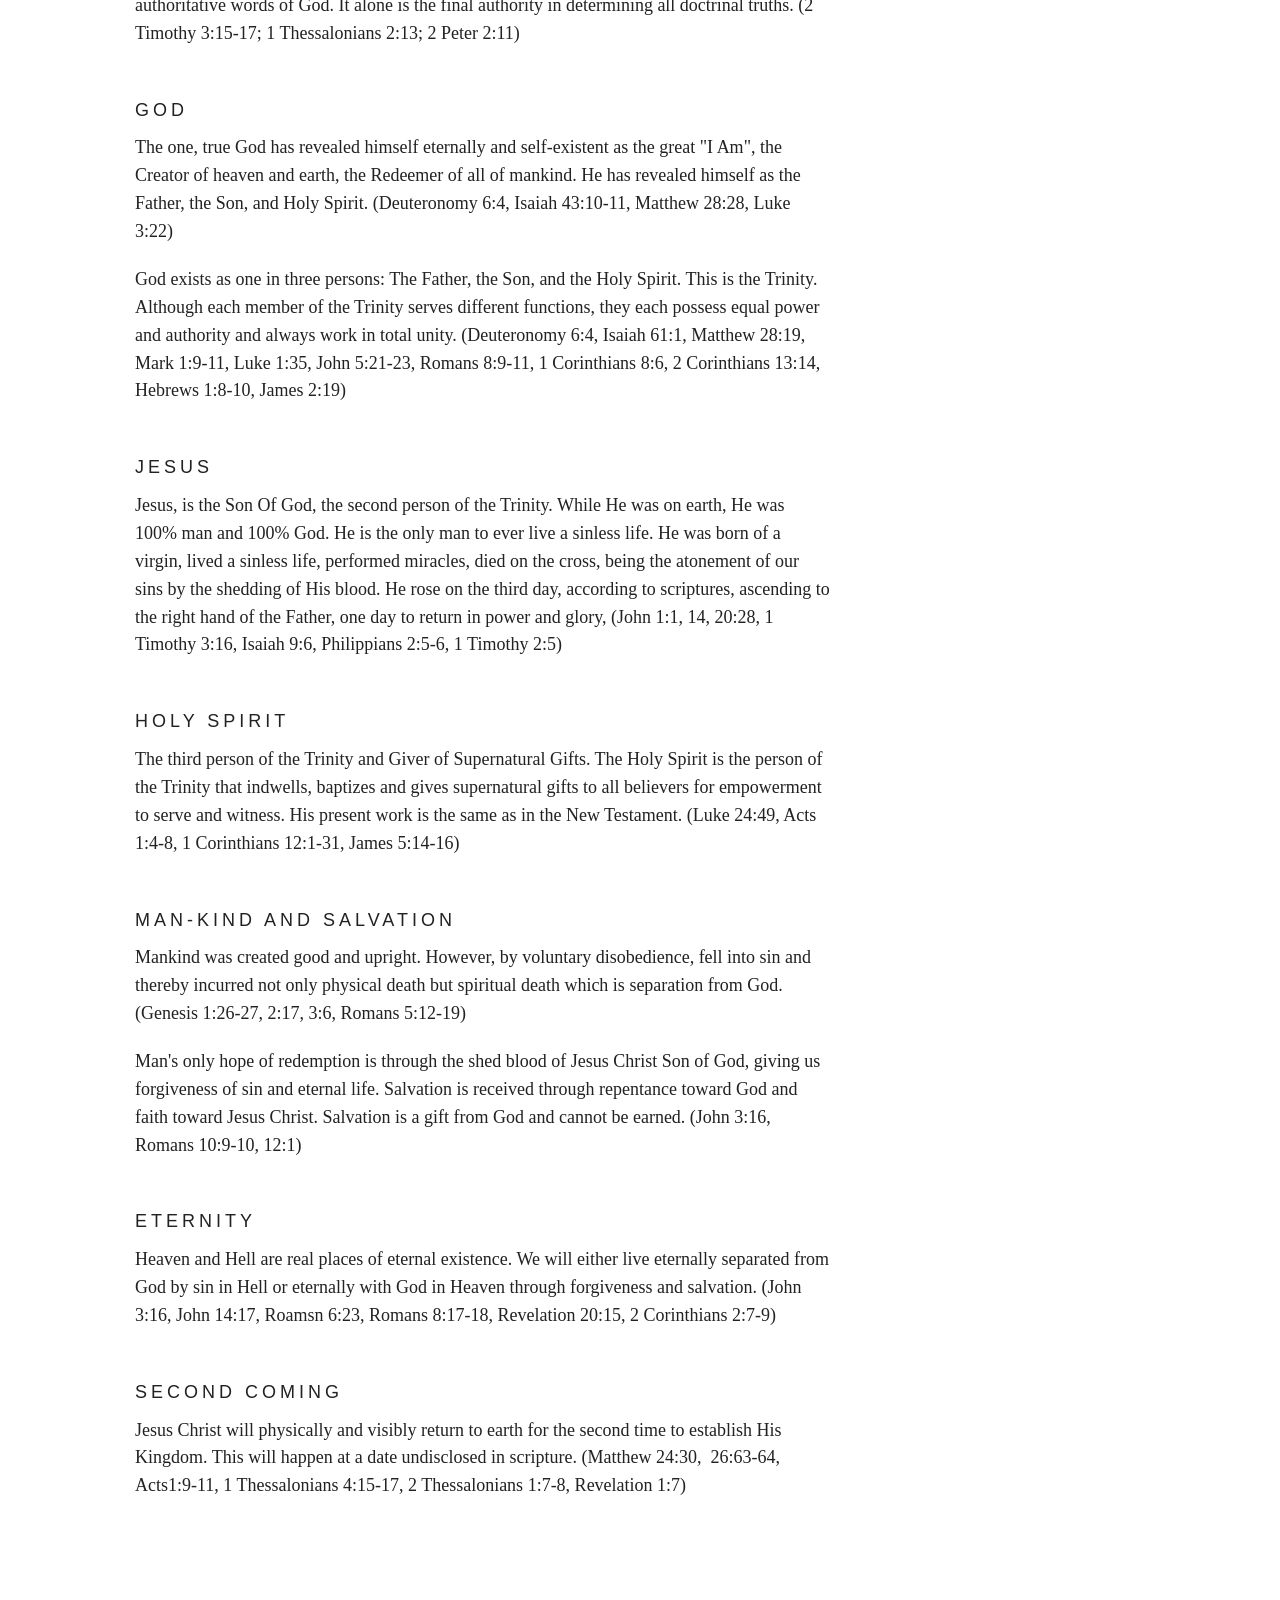
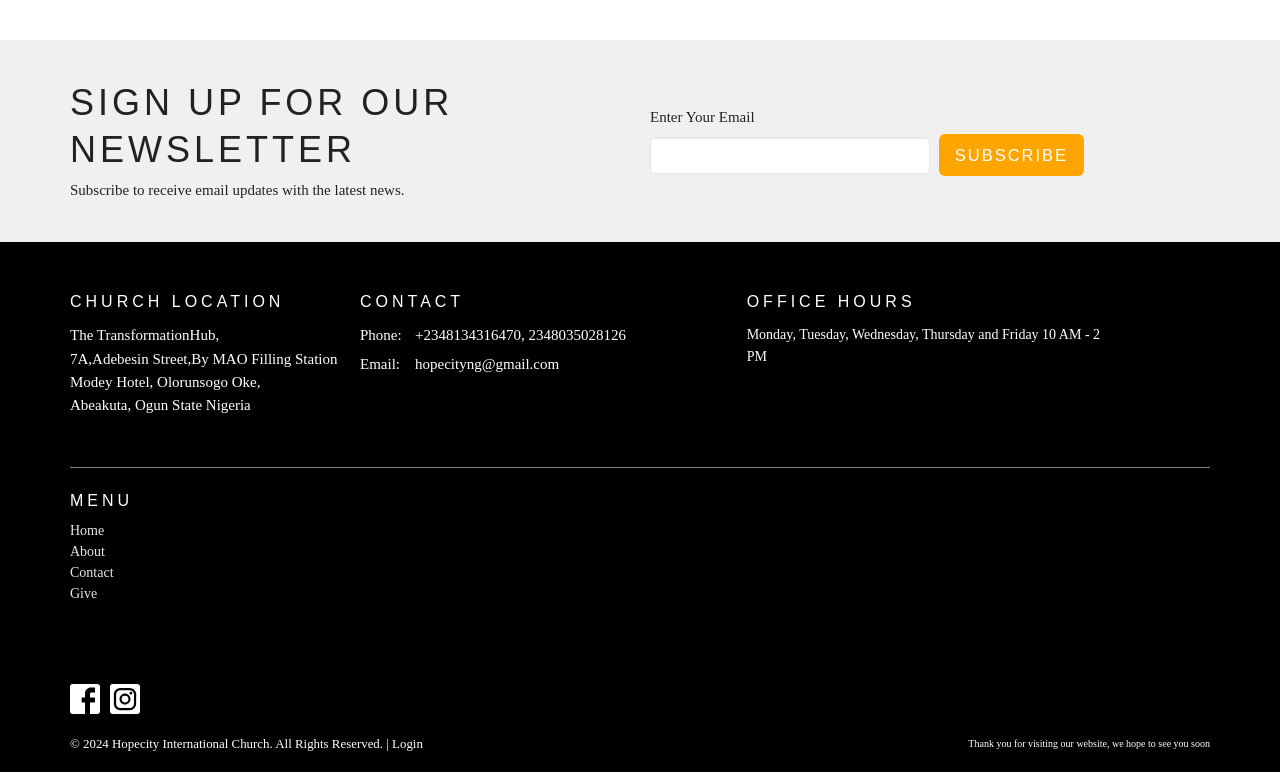
<file: about/our-beliefs.html>
﻿<!DOCTYPE html>
<html lang="en">
  <head>
  <meta charset="UTF-8">
  <meta content="IE=edge,chrome=1" http-equiv="X-UA-Compatible">
  <meta content="width=device-width, initial-scale=1.0" name="viewport">
  <meta content="Real Life Church" name="author">
  <title>
    Our Beliefs | About |Hopecity International Church
  </title>
  
  
    <meta name="robots" content="index,follow">
  
  
  <link href="../2020/10/29/21/08/12/57582f74-2885-4f54-a41c-842a9a340451/RealLifeChurch_FaviconLarge%20Deep%20Space%20Sparkle.png" rel="shortcut icon" type="image/x-icon">
  <meta name="csrf-param" content="authenticity_token">
<meta name="csrf-token" content="8eOVvASKHGBbT5Jk4kam7Tt/+hXe3Kc5vjW72wKAY7GukyrixgPktTooPKv2JIsMiBPTkjJoV1G0seh/me1Ptw==">

  <link rel="preconnect" href="https://fonts.gstatic.com/" crossorigin="">
  <link rel="preload" href="../fonts/fontawesome/webfont.woff?v=3.2.1" as="font" type="font/woff" crossorigin="">

  <link rel="stylesheet" media="all" href="../themes/stylesheet.css?timestamp=2024-07-08+08%3A07%3A54+-0700">
  <link rel="stylesheet" media="print" href="../assets/print-721dd741c271c88d5d44554f07c738b1767f86de23ba2a906386b7ef24cad1d7.css">

	<link href="../css?family=Oswald:400,600|Source+Sans+Pro:400,400i,700,700i&amp;display=swap" rel="stylesheet" type="text/css" async="async">
  

  <script src="../assets/application-92ba7e2d7a52f875d8c71a7b4835936304e5575db2a9e1e0c22838bbf7a13649.js"></script>
  <script src="../packs/js/application-0f32cf2e69f40da95c6c.js"></script>
  <script src="../ajax/libs/handlebars.js/4.7.7/handlebars.min.js" defer="defer"></script>


  <!--[if lt IE 9]>
  <script src="https://dq5pwpg1q8ru0.cloudfront.net/javascripts/html5shiv.js"></script>
  <script src="https://dq5pwpg1q8ru0.cloudfront.net/javascripts/respond.min.js"></script>
  <![endif]-->




  


</head>

  <body class=" body_page_3      relative d-flex flex-column">
    <div class="d-flex ">


      <div class="site-content-container">
        

        <div class="system">
        </div>

        <div id="top-menus-container">
          <div id="top-menus">
  <div id="alert-container">
  </div>


  <div class="js-menus pos pos-t-0 pos-l-0 w-100 z-index-1 js-main-menu-opaque  bg-none z-index-navbar">
    
    <div id="main-menu-container">
      
<nav id="main_menu" class="relative d-flex flex-column align-items-sm-center bg-primary bg-none p-2 p-md-3">
  <div class="bg-primary pos pos-cover js-main-menu-background-opacity" style="opacity:1.0;"></div>
  <div class="relative d-flex flex-column align-items-sm-center w-100">
    
      
      <a class="main-menu-logo main-menu-barnwell-logo mb-sm-2 d-block flex-shrink-0" href="../index.htm">
        <img alt="Hopecity International Church" class="logo-size-default" src="../2023/03/13/11/51/06/7731773f-2b90-4f40-a04e-c698e3c7d864/Real%20Life%20New%20Logo%20-%20White.png">
</a>


      <button type="button" class="btn bg-none p-1 border-0 main-menu-hidden-md pos pos-r-0 pos-middle collapsed pr-0" data-toggle="collapse" data-target="#main_menu_collapse" aria-expanded="false">
    <span class="sr-only">Toggle navigation</span>
    <span class="svg-link">
      <svg xmlns="http://www.w3.org/2000/svg" height="24" viewbox="0 0 24 24" width="24">
    <path d="M0 0h24v24H0z" fill="none"></path>
    <path d="M3 18h18v-2H3v2zm0-5h18v-2H3v2zm0-7v2h18V6H3z"></path>
</svg>
 Menu
    </span>
  </button>

  </div>

  <div class="collapse main-menu-collapse-md text-center" id="main_menu_collapse">
    <ul class="main-menu-list main-menu-barnwell-list">
        
  <li class="menu-item hover-underline-left">
      <a class="menu-link " href="../index.htm">Home</a>
  </li>


        
  <li class="menu-item hover-underline-left">
      <a class="menu-link " href="../about.html">About</a>
  </li>


 


        
  <li class="menu-item hover-underline-left">
      <a class="menu-link " href="../contact.html">Contact</a>
  </li>


        
  <li class="menu-item hover-underline-left">
      <a class="menu-link " href="../give.html">Give</a>
  </li>



    </ul>
  </div>
</nav>


    </div>
  </div>
</div>

        </div>

        <div id="header-container" class="relative">
          <div id="header" class="header-goodsoil relative  d-flex py-3 py-md-5 bg-cover bg-none logo-offset-default bg-secondary" style="background-image:url('../2020/11/02/11/18/08/ce6b3ddf-68e1-42f7-90bb-efdf03fb3ff6/helena-lopes-e3OUQGT9bWU-unsplash.jpg'); background-position: ; min-height: 53vh;">

  

<div id="page-header-overlay" class="bg-secondary pos pos-cover" style="opacity:0.86;" data-header-opacity="0.86"></div>

    <div class="container relative d-flex flex-column mt-5">
      
      <div class="my-auto">
        <div class="d-md-flex ">
          <div>
            <div class="relative d-inline-block break-word">
              <h1 class="header-heading ">
                  Our Values
              </h1>
            </div>
          </div>
          <div class="d-flex ml-md-auto">
            <div class="row">
              <div class="col-xs-12">
                
              </div>
              <div class="col-xs-12">
                

              </div>
            </div>
          </div>
        </div>
      </div>
      
    </div>
  
  
  <!--<div class="pos pos-b-1 pos-l-1">
    <button class="js-play-video-button p-2 bg-none border-0 d-none" style="opacity: 0.5;">
    </button>
    <button class="js-pause-video-button p-2 bg-none border-0 d-none" style="opacity: 0.5;">
    </button>
    <div class="js-loading-video-button">
      <div class="d-flex p-2" style="opacity: 0.5;">
      </div>
    </div>
  </div>-->

</div>



        </div>

        <main role="main" class="content flex-grow-1 Our_Beliefs page_3 clearfix m-0 p-0">
          


    
  <nav class="navbar navbar-default sec-nav">
    <div class="container">
      <ul class="sortable mx-auto sortable-navbar nav navbar-nav text-center w-100" data-update-url="/pages/sort">
            <li id="menu_item_7" class="menu-item sortable-item d-inline-block ml-n4">
                <a class="menu-link  white-space-nowrap" href="../about.html">About Us</a>
            </li>  
            <li id="menu_item_14" class="menu-item sortable-item d-inline-block ml-n4">
                <a class="menu-link  white-space-nowrap" href="our-team.html">Our Team</a>
            </li>  
            <li id="menu_item_9" class="menu-item sortable-item d-inline-block ml-n4">
                <a class="menu-link  white-space-nowrap" href="im-new.html">I&#39;m New</a>
            </li>  
            <li id="menu_item_10" class="menu-item sortable-item d-inline-block ml-n4">
                <a class="menu-link active white-space-nowrap" href="our-beliefs.html">Our Beliefs</a>
            </li>  
      </ul>
    </div>
  </nav> <!-- /sec-nav -->




  

<div>
    <div id="top-blocks-wrapper">
        <div id="block-4" class="relative block-wrapper  " data-block="4" data-order-path="/blocks/4/block_elements/order" data-user-order-path="/blocks/4/block_elements/order_users">
    <div class="js-block-container ">
      <div class="bg-transparent relative bg-none overflow-hidden js-block-background js-block-height" style="min-height: 45vh;">

          <!-- Background Videos -->
  <!-- Background Image -->
  <div class="bg-cover pos pos-0 js-block-background-photo " style=""></div>

<!-- Opacity Overlay -->
<div class="bg-transparent pos pos-cover js-block-background js-block-opacity" style="opacity: 1.0;" data-block-overlay=""></div>


            <div class="inner-block-wrapper">
              <div class="row-flex">

  <div class="block-sortable col-sm-9 d-flex flex-column js-block-adjust-padding py-md-10 px-lg-10">
    <div class="my-auto mx-5">

      <div id="block_element_10" class="sortable-item mb-6 pl-1">
        <div class="h2 ">
          Our Mission
        </div>

        <div class="h4 ">
          At Hopecity International Church our mission
        </div>
        <div class="body accent-color mb-4 text-default">
          <p>is to empower individual members to discover, develop, fulfil and maximize their destiny in Christ.&nbsp;</p>
        </div>
      
    </div>


        <div id="block_element_10" class="sortable-item mb-6 pl-1">
            <div class="h2 ">
              Our Values
            </div>


            <div class="h4 ">
              Real Love
            </div>
            <div class="body accent-color mb-4 text-default">
              <p>We believe that every single person has the right to know God ( Romans 10:13). We believe that this is translated through the love of one another- a real love that can be felt. Real love is who we are and a way that any person can connect to the Father through the love they feel in our community.&nbsp;</p>
            </div>
          
        </div>
        <div id="block_element_35" class="sortable-item mb-6 pl-1">
            <div class="h4 ">
              Real Compassion
            </div>
            <div class="body accent-color mb-4 text-default">
              <p>We believe that people need to see God in a real way. Everyone needs help emotionally, physically, mentally, relationally, and spiritually. None is exempt. As we grow to be more like Christ, we actively go out of our way to show the compassion that Christ showed us to make a real difference in the lives of others.&nbsp;</p>
            </div>
          
        </div>

        
        <div id="block_element_36" class="sortable-item mb-6 pl-1">
            <div class="h4 ">
              Real Community 
            </div>
            <div class="body accent-color mb-4 text-default">
              <p>We believe in community, in family, and the local church. We are better together and draw strength from one another. We want to strengthen our homes, our families and our community. We want to be an encouragement to our friends, neighbors, and family.&nbsp;</p>
            </div>
          
        </div>
        <div id="block_element_38" class="sortable-item mb-6 pl-1">
            <div class="h2 ">
              Our Beliefs
            </div>
            <div class="h4 ">
              The Bible
            </div>
            <div class="body accent-color mb-4 text-default">
              <p>Both the Old Testament and the New Testament are the inspired, infallible words of God and the authoritative words of God. It alone is the final authority in determining all doctrinal truths. (2 Timothy 3:15-17; 1 Thessalonians 2:13; 2 Peter 2:11)</p>
            </div>
          
        </div>
        <div id="block_element_39" class="sortable-item mb-6 pl-1">
            <div class="h4 ">
              God
            </div>
            <div class="body accent-color mb-4 text-default">
              <p>The one, true God has revealed himself eternally and self-existent as the great "I Am", the Creator of heaven and earth, the Redeemer of all of mankind. He has revealed himself as the Father, the Son, and Holy Spirit. (Deuteronomy 6:4, Isaiah 43:10-11, Matthew 28:28, Luke 3:22)&nbsp;</p>
<p>God exists as one in three persons: The Father, the Son, and the Holy Spirit. This is the Trinity. Although each member of the Trinity serves different functions, they each possess equal power and authority and always work in total unity. (Deuteronomy 6:4, Isaiah 61:1, Matthew 28:19, Mark 1:9-11, Luke 1:35, John 5:21-23, Romans 8:9-11, 1 Corinthians 8:6, 2 Corinthians 13:14, Hebrews 1:8-10, James 2:19)</p>
            </div>
          
        </div>
        <div id="block_element_40" class="sortable-item mb-6 pl-1">
            <div class="h4 ">
              Jesus
            </div>
            <div class="body accent-color mb-4 text-default">
              <p>Jesus, is the Son Of God, the second person of the Trinity. While He was on earth, He was 100% man and 100% God. He is the only man to ever live a sinless life. He was born of a virgin, lived a sinless life, performed miracles, died on the cross, being the atonement of our sins by the shedding of His blood. He rose on the third day, according to scriptures, ascending to the right hand of the Father, one day to return in power and glory, (John 1:1, 14, 20:28, 1 Timothy 3:16, Isaiah 9:6, Philippians 2:5-6, 1 Timothy 2:5)</p>
            </div>
          
        </div>
        <div id="block_element_41" class="sortable-item mb-6 pl-1">
            <div class="h4 ">
              Holy Spirit
            </div>
            <div class="body accent-color mb-4 text-default">
              <p>The third person of the Trinity and Giver of Supernatural Gifts. The Holy Spirit is the person of the Trinity that indwells, baptizes and gives supernatural gifts to all believers for empowerment to serve and witness. His present work is the same as in the New Testament. (Luke 24:49, Acts 1:4-8, 1 Corinthians 12:1-31, James 5:14-16)&nbsp;</p>
            </div>
          
        </div>
        <div id="block_element_42" class="sortable-item mb-6 pl-1">
            <div class="h4 ">
              Man-kind and Salvation
            </div>
            <div class="body accent-color mb-4 text-default">
              <p>Mankind was created good and upright. However, by voluntary disobedience, fell into sin and thereby incurred not only physical death but spiritual death which is separation from God. (Genesis 1:26-27, 2:17, 3:6, Romans 5:12-19)</p>
<p>Man's only hope of redemption is through the shed blood of Jesus Christ Son of God, giving us forgiveness of sin and eternal life. Salvation is received through repentance toward God and faith toward Jesus Christ. Salvation is a gift from God and cannot be earned. (John 3:16, Romans 10:9-10, 12:1)</p>
            </div>
          
        </div>
        <div id="block_element_43" class="sortable-item mb-6 pl-1">
            <div class="h4 ">
              Eternity
            </div>
            <div class="body accent-color mb-4 text-default">
              <p>Heaven and Hell are real places of eternal existence. We will either live eternally separated from God by sin in Hell or eternally with God in Heaven through forgiveness and salvation. (John 3:16, John 14:17, Roamsn 6:23, Romans 8:17-18, Revelation 20:15, 2 Corinthians 2:7-9)</p>
            </div>
          
        </div>
        <div id="block_element_44" class="sortable-item mb-6 pl-1">
            <div class="h4 ">
              Second Coming
            </div>
            <div class="body accent-color mb-4 text-default">
              <p>Jesus Christ will physically and visibly return to earth for the second time to establish His Kingdom. This will happen at a date undisclosed in scripture. (Matthew 24:30,&nbsp; 26:63-64, Acts1:9-11, 1 Thessalonians 4:15-17, 2 Thessalonians 1:7-8, Revelation 1:7)</p>
            </div>
          
        </div>

    </div>
  </div>

  <div class="col-sm-3 js-block-height hidden-xs" style="min-height: 45vh;"></div>

</div>

            </div>
      </div>

    </div>
  </div>

    </div>

    <div id="page_content" class="relative ">
      <div class="container">
        

  <div class="row subpage-main">

    <div class="col-md-8 col-md-offset-2" style="min-height: 0;">
      <div class="article">
        
        
      </div>

      

      
    </div>
  </div>

      </div>
    </div>

  <div id="bottom-blocks-wrapper">
      
  </div>
</div>

  
  


        </main>

          <div class="bg-tone py-5 hidden-print">
  <div class="container">
    <div class="row d-md-flex align-items-center">
      <div class="col-md-6">
        <h2 class="mt-0 mb-2 mb-sm-1">Sign up for our Newsletter</h2>
        <div>Subscribe to receive email updates with the latest news.</div>
      </div>

      <form class="form col-md-6 mt-4 mt-md-0" action="/subscribers" accept-charset="UTF-8" method="post"><input name="utf8" type="hidden" value="&#x2713;" autocomplete="off"><input type="hidden" name="authenticity_token" value="nSYHZP+nooqq60aBhBhIc7WeX4aJdP0qBmyLrydmbYfCVrg6PS5aX8uM6E6QemWSBvJ2AWXADUIM6NgLvAtBgQ==" autocomplete="off">
        <div class="form-group mb-0">
          <label class="font-weight-normal mb-1" for="email">Enter Your Email</label>
          <div class="form-inline w-100">
            <input type="text" name="email" id="email" class="form-control mr-1 submit-subscription" style="min-width: 280px;" data-url="https://doingreallife.com/subscribers/render_recaptcha">
            <button class="btn btn-primary btn-lg" type="action">
              Subscribe
            </button>
            <div id="subscriber-container"></div>
          </div>
        </div>
</form>    </div>
  </div>
</div>


          <div class="footer footer-columns bg-none bg-primary ">
  <div class="bg-footer py-3" style=" min-height: 30vh;">
    <div class="bg-primary pos pos-cover" style="opacity:1.0;"></div>
    <div class="relative container">
      <div class="row d-sm-flex align-items-center flex-wrap my-4">
        <div class="col-sm-12">
          <div class="row">
            
  <div class="col-sm-3">
    <ul class="list-unstyled mb-0 ">
        <li class="mb-3">
            <h2 class="footer-heading ">Church Location</h2>
          <div class="footer-text">
            The TransformationHub,
              <br>
              7A,Adebesin Street,By MAO Filling Station
              <br>
              Modey Hotel, Olorunsogo Oke,
              <br>
              Abeakuta, Ogun State Nigeria
              <br>
          </div>
        </li>
    </ul>
  </div>

              <div class="col-sm-4">
                
  <div class="mb-3">
    <h2 class="footer-heading ">Contact</h2>

    <ul class="list-unstyled footer-text ">
        <li class="mt-1 d-sm-flex">
          <span class="footer-item-label mr-1"> Phone: </span><a href="tel:+2348035028126,+2348134316470">+2348134316470, 2348035028126</a>
        </li>

        <li class="mt-1 d-sm-flex">
          
          <span class="footer-item-label mr-1"><span class="translation_missing" title="translation missing: en.ui.email">Email</span>: </span><a encode="javascript" class="truncate" href="malito:hopecityng@gmail.com">hopecityng@gmail.com</a>
        </li>
    </ul>
  </div>

              </div>
            

              
  <div class="col-sm-4">
    <h2 class="footer-heading ">Office Hours</h2>
    <div class="footer-text ">
      <p>Monday, Tuesday, Wednesday, Thursday and Friday 10 AM - 2 PM</p>
    </div>
  </div>

          </div>
        </div>
      </div>

        <hr>
      <div class="d-sm-flex row flex-wrap">
        <div class="col-sm-12">
          <div class="row d-sm-flex flex-wrap">
                <div class="col-sm-3 mb-5">
                  
  <div class=''>
    <h2 class="footer-heading">Menu</h2>
    <ul class='footer-menu list-unstyled'>
          <li class="menu-item ">
      <a class="menu-link" href="../index.htm">Home</a>
  </li>

          <li class="menu-item ">
      <a class="menu-link" href="../about.html">About</a>
  </li>

         

          <li class="menu-item ">
      <a class="menu-link" href="../contact.html">Contact</a>
  </li>

          <li class="menu-item ">
      <a class="menu-link" href="../give.html">Give</a>
  </li>

    </ul>
  </div>

                  
  <div class=''>
    <h2 class="d-none"></h2>
    <ul class='footer-menu list-unstyled'>
    </ul>
  </div>

                </div>
              

              
          </div>
        </div>
      </div>
      <div class="row d-sm-flex align-items-center text-center">
          

  <div class="col-mb-6 mb-5 mt-5 mt-sm-0 my-auto">
    <h2 class="footer-heading ">&nbsp;</h2>
    <ul class="list-unstyled d-flex flex-wrap ">
      
  <li class="social-icon-list-item list-mr-2 mb-2 rounded-sm overflow-hidden d-flex">
    <a class="svg-link social-icon-link" target="_blank" href="https://m.facebook.com/profile.php?id=100014112398086">
      <svg xmlns="http://www.w3.org/2000/svg" xmlns:xlink="http://www.w3.org/1999/xlink" x="0px" y="0px" width="24" height="24" viewbox="0 0 24 24" style="enable-background:new 0 0 24 24;" xml:space="preserve" class="social-icon-svg footer-social-icon"><title>Facebook Icon</title>
<path d="M24,0v24H0V0H24z M20,2.7h-3.3c-2.5,0-4.7,2.1-4.7,4.7v3.3H9.3v4H12V24h4v-9.3h4v-4h-4V8c0-0.8,0.5-1.3,1.3-1.3H20V2.7z"></path>
</svg>

</a>  </li>
  <li class="social-icon-list-item list-mr-2 mb-2 rounded-sm overflow-hidden d-flex">
    <a class="svg-link social-icon-link" target="_blank" href="https:/instagram.com/hopecityng">
      <svg xmlns="http://www.w3.org/2000/svg" xmlns:xlink="http://www.w3.org/1999/xlink" x="0px" y="0px" width="24" height="24" viewbox="0 0 24 24" style="enable-background:new 0 0 24 24;" xml:space="preserve" class="social-icon-svg footer-social-icon"><title>Instagram Icon</title>
<circle cx="12" cy="12" r="2.7"></circle>
<path d="M15.9,4.9H8.1c-1.7,0-3.2,1.5-3.2,3.2V16c0,1.7,1.5,3.2,3.2,3.2H16c1.7,0,3.2-1.5,3.2-3.2V8.1C19.1,6.4,17.6,4.9,15.9,4.9z   M12,16.4c-2.4,0-4.4-2-4.4-4.4s2-4.4,4.4-4.4s4.4,2,4.4,4.4S14.4,16.4,12,16.4z M16.7,8.4c-0.7,0-1.1-0.5-1.1-1.1  c0-0.7,0.5-1.1,1.1-1.1c0.7,0,1.1,0.5,1.1,1.1C17.7,8,17.3,8.4,16.7,8.4z"></path>
<path d="M24,0H0v24h24V0z M20.9,15.7c0,2.8-2.3,5.2-5.2,5.2H8.3c-2.8,0-5.2-2.3-5.2-5.2V8.3c0-2.8,2.3-5.2,5.2-5.2h7.5  c2.8,0,5.2,2.3,5.2,5.2C20.9,8.3,20.9,15.7,20.9,15.7z"></path>
</svg>

</a>  </li>

    </ul>
  </div>

          
      </div>
      <div class="d-sm-flex align-items-center">
        <div class="small text-center text-sm-left mb-3 mb-sm-0">
&copy; 2024 Hopecity International Church. All Rights Reserved.
| 
  <a class="" href="../login.html">Login</a>

</div>

  <a class="footer-saywarding d-flex align-items-center ml-auto justify-content-center" href="https://get.tithe.ly" target="_blank">
    Thank you for visiting our website, we hope to see you soon
<path d="M38.3656 40.6225C45.0944 37.8784 50.0899 31.9318 50.7101 24.956L50.7781 23.4143C50.7781 13.9488 45.9785 5.58065 38.5021 0C31.0257 5.58065 25.9532 13.9988 25.9532 23.4643L26.0212 25.0059C26.6414 31.9817 31.6368 37.8784 38.3656 40.6225Z" fill="white"></path>
<path d="M35.2308 51.6244C34.8587 50.1633 34.2655 48.8742 33.621 47.5402C32.1415 44.5 29.9902 41.85 27.3579 39.7899C23.4914 36.6973 18.4669 34.9805 13.5286 34.9805H0C0.0245386 36.6893 0 38.3986 0 40.1076C0.142852 43.1069 0.881191 46.0521 2.18755 48.7563C3.66709 51.7965 5.81833 54.4464 8.45064 56.5156C12.2576 59.5606 17.1295 61.4979 22.0243 61.4979H35.5127C35.5127 57.8118 35.6847 53.4062 35.2308 51.6244Z" fill="white"></path>
<path d="M42.5478 47.5402C41.9028 48.8742 41.309 50.1633 40.9365 51.6244C40.5802 53.0221 40.6093 56.0341 40.6384 59.047C40.6464 59.8751 40.6544 60.7032 40.6544 61.4979H40.6225V66.1851L40.0583 80.1165H42.5972C42.6269 79.6703 42.6567 79.2172 42.6868 78.759C42.9419 74.8726 43.2209 70.6234 43.7256 67.1399C44.2898 63.2458 48.5577 61.5647 51.6244 61.4979H54.1549C59.0542 61.4979 63.9305 59.5606 67.7409 56.5156C70.3755 54.4464 72.5287 51.7965 74.0096 48.7563C75.3171 46.0521 76.0561 43.1069 76.1991 40.1076C76.1991 39.5379 76.1964 38.9682 76.1937 38.3985C76.1882 37.2591 76.1827 36.1197 76.1991 34.9805H62.6583C57.7156 34.9805 52.6866 36.6973 48.8165 39.7899C46.1819 41.85 44.0287 44.5 42.5478 47.5402Z" fill="white"></path>
<path d="M204.136 62.5399C201.501 62.5399 199.085 62.5399 196.596 62.5399C196.596 58.7859 196.596 55.1055 196.596 51.4987C196.596 49.3641 196.596 47.2294 196.596 45.0948C196.523 41.8561 195.059 39.9423 192.351 39.2798C189.569 38.6173 186.494 39.7951 185.469 42.4449C184.518 44.9476 184.005 47.7447 183.859 50.3946C183.566 54.3694 183.786 58.3442 183.786 62.4662C181.297 62.4662 178.954 62.4662 176.465 62.4662C176.465 48.628 176.465 34.8633 176.465 20.9515C178.881 20.9515 181.224 20.9515 183.786 20.9515C183.786 26.1776 183.786 31.3302 183.786 37.0716C187.373 32.5079 191.765 31.6246 196.67 32.8759C200.842 33.9064 203.697 36.9244 203.99 41.1936C204.356 46.935 204.21 52.6764 204.283 58.4178C204.136 59.7428 204.136 61.0677 204.136 62.5399ZM225.585 32.6551C216.508 31.0357 209.187 36.0411 207.87 44.7268C206.479 54.0014 211.676 61.8774 220.095 62.9079C230.051 64.1592 235.687 58.8595 236.273 53.9277C235.175 53.6333 234.077 53.3389 232.979 53.0445C231.807 52.75 230.636 52.4556 229.538 52.2348C228.001 56.4304 223.975 57.0929 220.827 56.4304C218.411 55.9888 215.41 53.4861 215.41 49.7321C222.511 49.7321 229.684 49.7321 236.858 49.7321C238.396 41.488 233.418 34.0536 225.585 32.6551ZM222.584 38.1757C226.171 38.3229 228.66 40.6047 228.879 44.0643C224.487 44.0643 220.095 44.0643 215.556 44.0643C216.142 40.3839 218.997 38.0285 222.584 38.1757ZM119.586 62.5399C122.294 62.5399 124.857 62.5399 127.565 62.5399C127.565 51.1307 127.565 39.8687 127.565 28.3858C131.738 28.3858 135.764 28.3858 139.79 28.3858C139.79 25.9568 139.79 23.7486 139.79 21.4667C128.883 21.4667 118.049 21.4667 107.288 21.4667C107.288 23.8222 107.288 26.104 107.288 28.4595C111.387 28.4595 115.34 28.4595 119.586 28.4595C119.586 40.0159 119.586 51.2779 119.586 62.5399ZM263.944 35.1578C267.238 43.3282 270.459 51.4987 273.753 59.5955C274.266 60.8469 274.339 61.951 273.753 63.2759C272.436 66.5147 271.191 69.827 269.873 73.3602C272.07 73.3602 273.9 73.2866 275.803 73.3602C277.194 73.4338 277.779 72.9185 278.292 71.6672C282.977 59.4483 287.662 47.1558 292.42 34.9369C292.64 34.3481 292.859 33.6856 293.079 32.8759C290.956 32.8759 289.053 32.9495 287.15 32.8759C285.905 32.8023 285.246 33.1704 284.807 34.4953C282.977 39.427 281.074 44.2851 279.17 49.2168C278.877 49.9529 278.585 50.6154 278.219 51.6459C275.949 45.6101 273.9 39.9423 271.704 34.3481C271.484 33.8328 270.971 33.0231 270.532 33.0231C268.117 32.8759 265.701 32.9495 263.065 32.9495C263.431 33.8328 263.724 34.4953 263.944 35.1578ZM170.755 56.2832C167.608 57.0929 165.631 55.6943 165.338 52.4556C165.192 50.3946 165.265 48.3336 165.265 46.1989C165.265 43.9171 165.265 41.5616 165.265 39.1326C167.9 39.1326 170.243 39.1326 172.585 39.1326C172.585 36.998 172.585 35.0105 172.585 32.8023C170.097 32.8023 167.754 32.8023 165.265 32.8023C165.265 29.858 165.265 27.0609 165.265 24.2638C162.63 24.2638 160.287 24.2638 157.725 24.2638C157.725 27.1345 157.725 29.858 157.725 32.8759C155.968 32.8759 154.431 32.8759 152.82 32.8759C152.82 35.0842 152.82 36.998 152.82 39.2062C154.504 39.2062 156.115 39.2062 157.798 39.2062C157.798 40.1631 157.798 40.8992 157.798 41.6352C157.798 45.7573 157.725 49.8057 157.871 53.9277C158.018 57.9026 159.848 60.9205 163.728 62.3926C166.436 63.3495 169.218 63.3495 172 62.6135C172.439 62.5399 173.025 61.951 173.025 61.6566C172.951 59.7428 172.732 57.829 172.512 55.6943C171.707 55.9152 171.268 56.136 170.755 56.2832ZM253.695 62.5399C256.184 62.5399 258.527 62.5399 260.943 62.5399C260.943 48.628 260.943 34.7897 260.943 20.8779C258.454 20.8779 256.184 20.8779 253.695 20.8779C253.695 34.9369 253.695 48.7016 253.695 62.5399ZM142.865 62.5399C145.354 62.5399 147.696 62.5399 150.039 62.5399C150.039 52.6028 150.039 42.813 150.039 32.9495C147.623 32.9495 145.28 32.9495 142.865 32.9495C142.865 42.9602 142.865 52.75 142.865 62.5399ZM141.767 23.9694C141.84 26.6193 143.816 28.5331 146.452 28.5331C149.16 28.5331 151.137 26.6193 151.137 23.9694C151.21 21.2459 149.16 19.3321 146.378 19.3321C143.67 19.3321 141.693 21.3195 141.767 23.9694ZM248.425 58.4914C248.425 55.8415 246.448 53.9277 243.74 53.9277C241.031 53.9277 239.201 55.8415 239.201 58.565C239.201 61.2885 241.031 63.0551 243.813 63.0551C246.521 63.0551 248.425 61.2149 248.425 58.4914Z" fill="white"></path>
</g>
<defs>
<clippath id="clip0">
<rect width="293.079" height="80.1165" fill="white"></rect>
</clippath>
</defs>
</svg>

    
  </a>

      </div>
    </div>
  </div>
</div>




        
        
          <div id="giving-widget-script">
              <script src="../widget/v3/give.js?3"></script>
  <script>var tw = create_tithely_widget();</script>

          </div>
        <![CDATA[[base64]]]>

        <!-- Modal -->
        <div class="modal fade my-5 system" id="form-modal" tabindex="-1" role="dialog" aria-labelledby="form-modal" data-backdrop="static">
          <div class="modal-dialog modal-lg" role="document">
            <div class="modal-content px-3 py-3">
            </div>
          </div>
        </div>

        <div id="vue-form-modal" class="system">
        </div>

          <div id="pyv-wrapper">
          </div>


        <div id="pyv-pop-up-container">
          
        </div>
      </div>

    </div>
  </body>
</html>
</file>
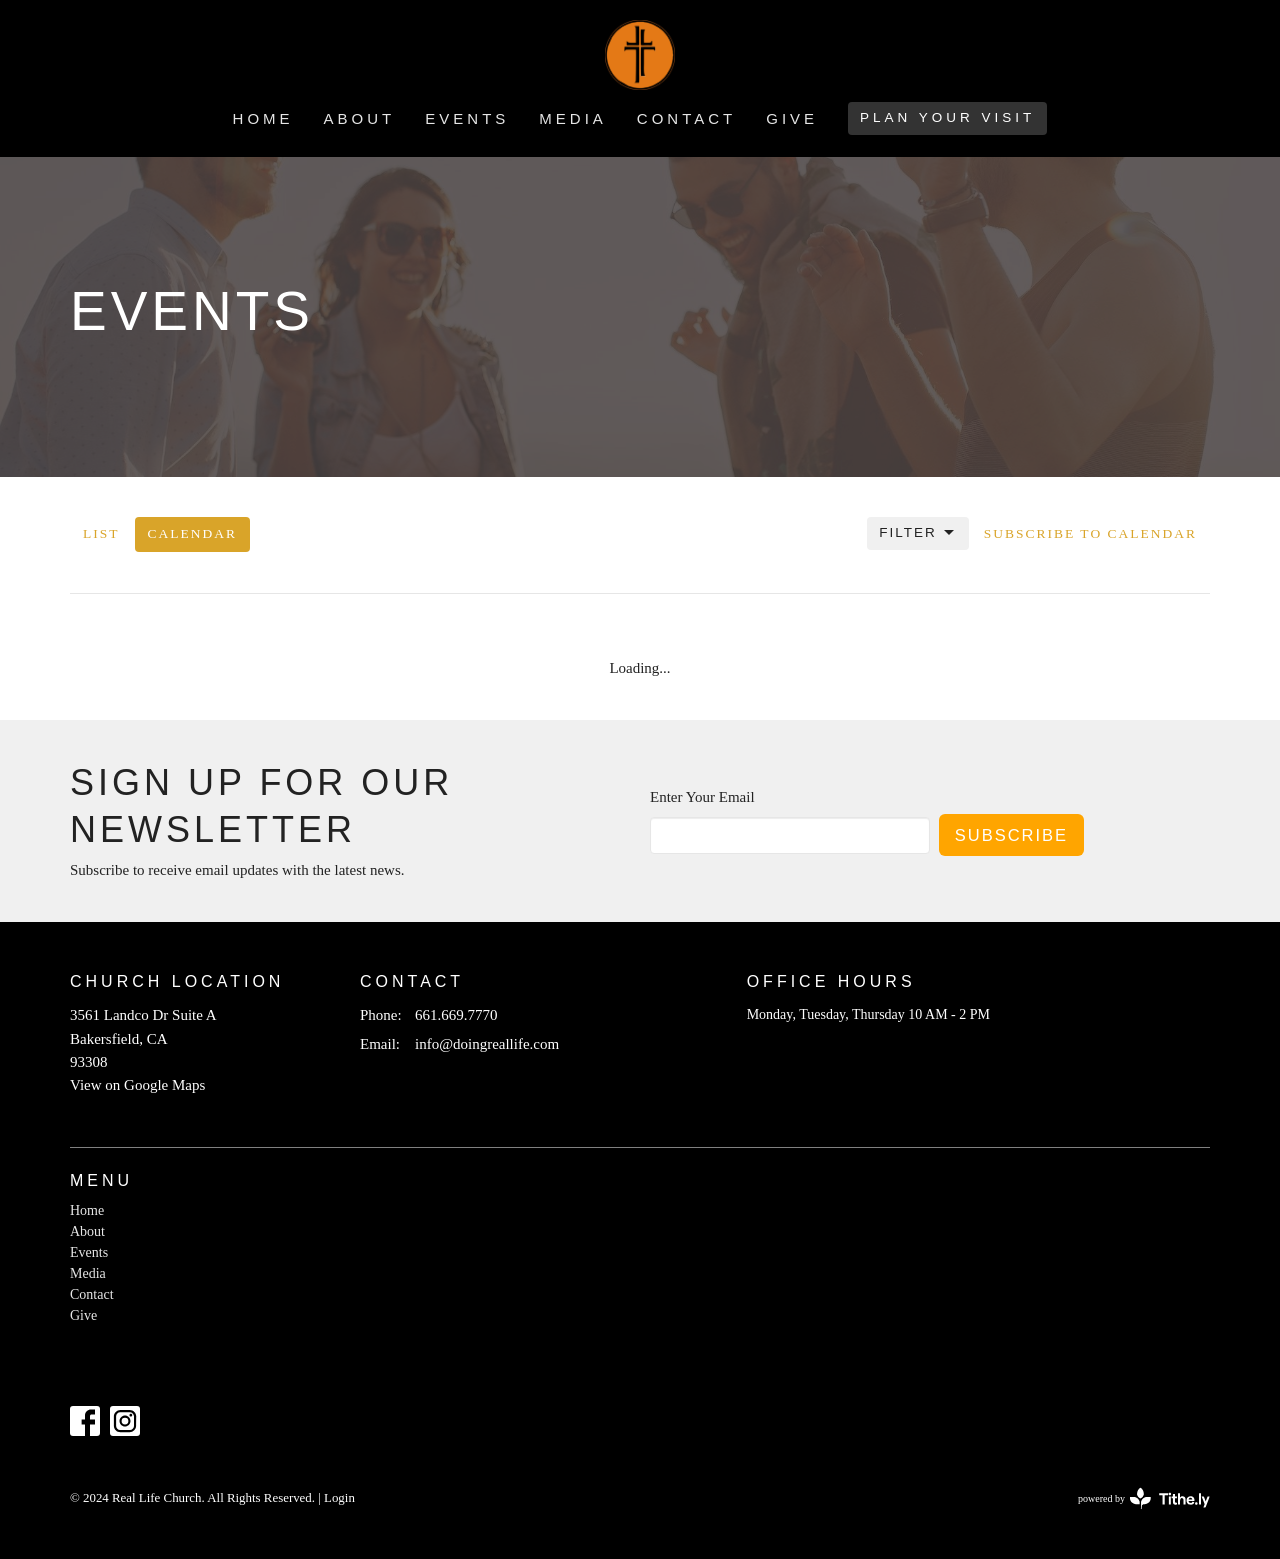
<file: events/calendar.html>
﻿<!DOCTYPE html>
<html lang="en">
  <head>
  <meta charset="UTF-8">
  <meta content="IE=edge,chrome=1" http-equiv="X-UA-Compatible">
  <meta content="width=device-width, initial-scale=1.0" name="viewport">
  <meta content="Real Life Church" name="author">
  <title>
    Events | Real Life Church
  </title>
  
  
    <meta name="robots" content="index,follow">
  
  
  <link href="../2020/10/29/21/08/12/57582f74-2885-4f54-a41c-842a9a340451/RealLifeChurch_FaviconLarge%20Deep%20Space%20Sparkle.png" rel="shortcut icon" type="image/x-icon">
  <meta name="csrf-param" content="authenticity_token">
<meta name="csrf-token" content="tLCKf9gt5pSGsjO73HUpXzYsUaGkUoiFjr+ps7Yw3ArrwDUhGqQeQefVnXTIFwS+hUB4JkjmeO2EO/oXLV3wDA==">

  <link rel="preconnect" href="https://fonts.gstatic.com/" crossorigin="">
  <link rel="preload" href="../fonts/fontawesome/webfont.woff?v=3.2.1" as="font" type="font/woff" crossorigin="">

  <link rel="stylesheet" media="all" href="../themes/stylesheet.css?timestamp=2024-07-08+08%3A07%3A54+-0700">
  <link rel="stylesheet" media="print" href="../assets/print-721dd741c271c88d5d44554f07c738b1767f86de23ba2a906386b7ef24cad1d7.css">

	<link href="../css?family=Oswald:400,600|Source+Sans+Pro:400,400i,700,700i&amp;display=swap" rel="stylesheet" type="text/css" async="async">
  

  <script src="../assets/application-92ba7e2d7a52f875d8c71a7b4835936304e5575db2a9e1e0c22838bbf7a13649.js"></script>
  <script src="../packs/js/application-0f32cf2e69f40da95c6c.js"></script>
  <script src="../ajax/libs/handlebars.js/4.7.7/handlebars.min.js" defer="defer"></script>


  <!--[if lt IE 9]>
  <script src="https://dq5pwpg1q8ru0.cloudfront.net/javascripts/html5shiv.js"></script>
  <script src="https://dq5pwpg1q8ru0.cloudfront.net/javascripts/respond.min.js"></script>
  <![endif]-->




  


</head>

  <body class=" body_events_index      relative d-flex flex-column">
    <div class="d-flex ">


      <div class="site-content-container">
        

        <div class="system">
        </div>

        <div id="top-menus-container">
          <div id="top-menus">
  <div id="alert-container">
  </div>


  <div class="js-menus pos pos-t-0 pos-l-0 w-100 z-index-1 js-main-menu-opaque  bg-none z-index-navbar">
    
    <div id="main-menu-container">
      
<nav id="main_menu" class="relative d-flex flex-column align-items-sm-center bg-primary bg-none p-2 p-md-3">
  <div class="bg-primary pos pos-cover js-main-menu-background-opacity" style="opacity:1.0;"></div>
  <div class="relative d-flex flex-column align-items-sm-center w-100">
    
      
      <a class="main-menu-logo main-menu-barnwell-logo mb-sm-2 d-block flex-shrink-0" href="../index.htm">
        <img alt="Real Life Church" class="logo-size-default" src="../2023/03/13/11/51/06/7731773f-2b90-4f40-a04e-c698e3c7d864/Real%20Life%20New%20Logo%20-%20White.png">
</a>


      <button type="button" class="btn bg-none p-1 border-0 main-menu-hidden-md pos pos-r-0 pos-middle collapsed pr-0" data-toggle="collapse" data-target="#main_menu_collapse" aria-expanded="false">
    <span class="sr-only">Toggle navigation</span>
    <span class="svg-link">
      <svg xmlns="http://www.w3.org/2000/svg" height="24" viewbox="0 0 24 24" width="24">
    <path d="M0 0h24v24H0z" fill="none"></path>
    <path d="M3 18h18v-2H3v2zm0-5h18v-2H3v2zm0-7v2h18V6H3z"></path>
</svg>
 Menu
    </span>
  </button>

  </div>

  <div class="collapse main-menu-collapse-md text-center" id="main_menu_collapse">
    <ul class="main-menu-list main-menu-barnwell-list">
        
  <li class="menu-item hover-underline-left">
      <a class="menu-link " href="../index.htm">Home</a>
  </li>


        
  <li class="menu-item hover-underline-left">
      <a class="menu-link " href="../about.html">About</a>
  </li>


        
  <li class="menu-item hover-underline-left">
      <a class="menu-link " href="../events.html">Events</a>
  </li>


        
  <li class="menu-item hover-underline-left">
      <a class="menu-link " href="../pages/media.html">Media</a>
  </li>


        
  <li class="menu-item hover-underline-left">
      <a class="menu-link " href="../contact.html">Contact</a>
  </li>


        
  <li class="menu-item hover-underline-left">
      <a class="menu-link " href="../give.html">Give</a>
  </li>


        <li class="menu-item hover-underline-left">
  <a class="btn btn-submit js-visit-modal-link" data-remote="true" href="/visits/new">PLAN YOUR VISIT</a>
</li>
    </ul>
  </div>
</nav>


    </div>
  </div>
</div>

        </div>

        <div id="header-container" class="relative">
          <div id="header" class="header-goodsoil relative  d-flex py-3 py-md-5 bg-cover bg-none logo-offset-default bg-secondary" style="background-image:url('../2020/11/02/11/18/08/ce6b3ddf-68e1-42f7-90bb-efdf03fb3ff6/helena-lopes-e3OUQGT9bWU-unsplash.jpg'); background-position: ; min-height: 53vh;">

  

<div id="page-header-overlay" class="bg-secondary pos pos-cover" style="opacity:0.86;" data-header-opacity="0.86"></div>

    <div class="container relative d-flex flex-column mt-5">
      
      <div class="my-auto">
        <div class="d-md-flex ">
          <div>
            <div class="relative d-inline-block break-word">
              <h1 class="header-heading ">
                    Events
              </h1>
            </div>
          </div>
          <div class="d-flex ml-md-auto">
            <div class="row">
              <div class="col-xs-12">
                
              </div>
              <div class="col-xs-12">
                

              </div>
            </div>
          </div>
        </div>
      </div>
      
    </div>
  
  
  <!--<div class="pos pos-b-1 pos-l-1">
    <button class="js-play-video-button p-2 bg-none border-0 d-none" style="opacity: 0.5;">
    </button>
    <button class="js-pause-video-button p-2 bg-none border-0 d-none" style="opacity: 0.5;">
    </button>
    <div class="js-loading-video-button">
      <div class="d-flex p-2" style="opacity: 0.5;">
      </div>
    </div>
  </div>-->

</div>


        </div>

        <main role="main" class="content flex-grow-1  events_index clearfix m-0 p-0">
          


  

<div>
    <div id="top-blocks-wrapper">
      
    </div>

    <div id="page_content" class="relative my-5">
      <div class="container">
        

  <div class="event-nav mb-3">
  <ul class="nav nav-pills nav-small">
    <li class="">
      <a href="../events.html">List</a>
    </li>
    <li class="active">
      <a href="calendar.html">Calendar</a>
    </li>

    <li class="pull-right">
      <a format="ics" class="hidden-xs" href="webcal://doingreallife.com/events.ics">
        Subscribe to Calendar
</a>    </li>
      
    <li class="pull-right d-flex align-items-center mb-3">
      <div class="dropdown">
        <button class="btn btn-default btn-svg" type="button" id="event_filter" data-toggle="dropdown" aria-haspopup="true" aria-expanded="true">
          Filter
          <svg xmlns="http://www.w3.org/2000/svg" height="20" viewbox="0 0 20 20" width="20" class="inline-svg">
    <path d="M7 7l5 5 5-5z"></path>
    <path d="M0 0h20v20H0z" fill="none"></path>
</svg>

        </button>
        <ul class="dropdown-menu dropdown-menu-right" aria-labelledby="event_filter">
          <li class="dropdown-item">
          </li>
          <li>
            <a href="calendar.html">All Events</a>
          </li>
        </ul>
      </div>
    </li>
  </ul>
</div>

  <hr>

  <div id="calendar" data-events="/events/calendar.json"></div>
  <div id="loading" class="d-flex align-items-center justify-content-center pt-5 animation-pulse">Loading...</div>


      </div>
    </div>

  <div id="bottom-blocks-wrapper">
      
  </div>
</div>

  
  

        </main>

          <div class="bg-tone py-5 hidden-print">
  <div class="container">
    <div class="row d-md-flex align-items-center">
      <div class="col-md-6">
        <h2 class="mt-0 mb-2 mb-sm-1">Sign up for our Newsletter</h2>
        <div>Subscribe to receive email updates with the latest news.</div>
      </div>

      <form class="form col-md-6 mt-4 mt-md-0" action="/subscribers" accept-charset="UTF-8" method="post"><input name="utf8" type="hidden" value="&#x2713;" autocomplete="off"><input type="hidden" name="authenticity_token" value="lzYh7LwMehwoZ4DuJ2pD4JfnW3uTVxm11rnnaOuXQADIRp6yfoWCyUkALiEzCG4BJIty/H/j6d3cPbTMcPpsBg==" autocomplete="off">
        <div class="form-group mb-0">
          <label class="font-weight-normal mb-1" for="email">Enter Your Email</label>
          <div class="form-inline w-100">
            <input type="text" name="email" id="email" class="form-control mr-1 submit-subscription" style="min-width: 280px;" data-url="https://doingreallife.com/subscribers/render_recaptcha">
            <button class="btn btn-primary btn-lg" type="action">
              Subscribe
            </button>
            <div id="subscriber-container"></div>
          </div>
        </div>
</form>    </div>
  </div>
</div>


          <div class="footer footer-columns bg-none bg-primary ">
  <div class="bg-footer py-3" style=" min-height: 30vh;">
    <div class="bg-primary pos pos-cover" style="opacity:1.0;"></div>
    <div class="relative container">
      <div class="row d-sm-flex align-items-center flex-wrap my-4">
        <div class="col-sm-12">
          <div class="row">
            
  <div class="col-sm-3">
    <ul class="list-unstyled mb-0 ">
        <li class="mb-3">
            <h2 class="footer-heading ">Church Location</h2>
          <div class="footer-text">
            3561 Landco Dr Suite A
              <br>
              Bakersfield, CA
              <br>
              93308 
              <br>
              <a target="_blank" href="https://www.google.ca/maps?q=Real%20Life%20Church,%20,%20,%20,%20">View on Google Maps</a>
          </div>
        </li>
    </ul>
  </div>

              <div class="col-sm-4">
                
  <div class="mb-3">
    <h2 class="footer-heading ">Contact</h2>

    <ul class="list-unstyled footer-text ">
        <li class="mt-1 d-sm-flex">
          <span class="footer-item-label mr-1"> Phone: </span><a href="tel:1-661-669-7770">661.669.7770</a>
        </li>

        <li class="mt-1 d-sm-flex">
          
          <span class="footer-item-label mr-1"><span class="translation_missing" title="translation missing: en.ui.email">Email</span>: </span><a encode="javascript" class="truncate" href="mailto:info@doingreallife.com">info@doingreallife.com</a>
        </li>
    </ul>
  </div>

              </div>
            

              
  <div class="col-sm-4">
    <h2 class="footer-heading ">Office Hours</h2>
    <div class="footer-text ">
      <p>Monday, Tuesday, Thursday 10 AM - 2 PM</p>
    </div>
  </div>

          </div>
        </div>
      </div>

        <hr>
      <div class="d-sm-flex row flex-wrap">
        <div class="col-sm-12">
          <div class="row d-sm-flex flex-wrap">
                <div class="col-sm-3 mb-5">
                  
  <div class=''>
    <h2 class="footer-heading">Menu</h2>
    <ul class='footer-menu list-unstyled'>
          <li class="menu-item ">
      <a class="menu-link" href="../index.htm">Home</a>
  </li>

          <li class="menu-item ">
      <a class="menu-link" href="../about.html">About</a>
  </li>

          <li class="menu-item ">
      <a class="menu-link" href="../events.html">Events</a>
  </li>

          <li class="menu-item ">
      <a class="menu-link" href="../pages/media.html">Media</a>
  </li>

          <li class="menu-item ">
      <a class="menu-link" href="../contact.html">Contact</a>
  </li>

          <li class="menu-item ">
      <a class="menu-link" href="../give.html">Give</a>
  </li>

    </ul>
  </div>

                  
  <div class=''>
    <h2 class="d-none"></h2>
    <ul class='footer-menu list-unstyled'>
    </ul>
  </div>

                </div>
              

              
          </div>
        </div>
      </div>
      <div class="row d-sm-flex align-items-center text-center">
          

  <div class="col-mb-6 mb-5 mt-5 mt-sm-0 my-auto">
    <h2 class="footer-heading ">&nbsp;</h2>
    <ul class="list-unstyled d-flex flex-wrap ">
      
  <li class="social-icon-list-item list-mr-2 mb-2 rounded-sm overflow-hidden d-flex">
    <a class="svg-link social-icon-link" target="_blank" href="https://www.facebook.com/doingreallifechurch/">
      <svg xmlns="http://www.w3.org/2000/svg" xmlns:xlink="http://www.w3.org/1999/xlink" x="0px" y="0px" width="24" height="24" viewbox="0 0 24 24" style="enable-background:new 0 0 24 24;" xml:space="preserve" class="social-icon-svg footer-social-icon"><title>Facebook Icon</title>
<path d="M24,0v24H0V0H24z M20,2.7h-3.3c-2.5,0-4.7,2.1-4.7,4.7v3.3H9.3v4H12V24h4v-9.3h4v-4h-4V8c0-0.8,0.5-1.3,1.3-1.3H20V2.7z"></path>
</svg>

</a>  </li>
  <li class="social-icon-list-item list-mr-2 mb-2 rounded-sm overflow-hidden d-flex">
    <a class="svg-link social-icon-link" target="_blank" href="https://www.instagram.com/doingrealife/">
      <svg xmlns="http://www.w3.org/2000/svg" xmlns:xlink="http://www.w3.org/1999/xlink" x="0px" y="0px" width="24" height="24" viewbox="0 0 24 24" style="enable-background:new 0 0 24 24;" xml:space="preserve" class="social-icon-svg footer-social-icon"><title>Instagram Icon</title>
<circle cx="12" cy="12" r="2.7"></circle>
<path d="M15.9,4.9H8.1c-1.7,0-3.2,1.5-3.2,3.2V16c0,1.7,1.5,3.2,3.2,3.2H16c1.7,0,3.2-1.5,3.2-3.2V8.1C19.1,6.4,17.6,4.9,15.9,4.9z   M12,16.4c-2.4,0-4.4-2-4.4-4.4s2-4.4,4.4-4.4s4.4,2,4.4,4.4S14.4,16.4,12,16.4z M16.7,8.4c-0.7,0-1.1-0.5-1.1-1.1  c0-0.7,0.5-1.1,1.1-1.1c0.7,0,1.1,0.5,1.1,1.1C17.7,8,17.3,8.4,16.7,8.4z"></path>
<path d="M24,0H0v24h24V0z M20.9,15.7c0,2.8-2.3,5.2-5.2,5.2H8.3c-2.8,0-5.2-2.3-5.2-5.2V8.3c0-2.8,2.3-5.2,5.2-5.2h7.5  c2.8,0,5.2,2.3,5.2,5.2C20.9,8.3,20.9,15.7,20.9,15.7z"></path>
</svg>

</a>  </li>

    </ul>
  </div>

          
      </div>
      <div class="d-sm-flex align-items-center">
        <div class="small text-center text-sm-left mb-3 mb-sm-0">
&copy; 2024 Real Life Church. All Rights Reserved.
| 
  <a class="" href="../login.html">Login</a>

</div>

  <a class="footer-saywarding d-flex align-items-center ml-auto justify-content-center" href="https://get.tithe.ly" target="_blank">
    powered by<svg xmlns="http://www.w3.org/2000/svg" width="80" height="81" viewbox="0 0 294 81" fill="none" class="ml-1">
<g clip-path="url(#clip0)">
<path d="M38.3656 40.6225C45.0944 37.8784 50.0899 31.9318 50.7101 24.956L50.7781 23.4143C50.7781 13.9488 45.9785 5.58065 38.5021 0C31.0257 5.58065 25.9532 13.9988 25.9532 23.4643L26.0212 25.0059C26.6414 31.9817 31.6368 37.8784 38.3656 40.6225Z" fill="white"></path>
<path d="M35.2308 51.6244C34.8587 50.1633 34.2655 48.8742 33.621 47.5402C32.1415 44.5 29.9902 41.85 27.3579 39.7899C23.4914 36.6973 18.4669 34.9805 13.5286 34.9805H0C0.0245386 36.6893 0 38.3986 0 40.1076C0.142852 43.1069 0.881191 46.0521 2.18755 48.7563C3.66709 51.7965 5.81833 54.4464 8.45064 56.5156C12.2576 59.5606 17.1295 61.4979 22.0243 61.4979H35.5127C35.5127 57.8118 35.6847 53.4062 35.2308 51.6244Z" fill="white"></path>
<path d="M42.5478 47.5402C41.9028 48.8742 41.309 50.1633 40.9365 51.6244C40.5802 53.0221 40.6093 56.0341 40.6384 59.047C40.6464 59.8751 40.6544 60.7032 40.6544 61.4979H40.6225V66.1851L40.0583 80.1165H42.5972C42.6269 79.6703 42.6567 79.2172 42.6868 78.759C42.9419 74.8726 43.2209 70.6234 43.7256 67.1399C44.2898 63.2458 48.5577 61.5647 51.6244 61.4979H54.1549C59.0542 61.4979 63.9305 59.5606 67.7409 56.5156C70.3755 54.4464 72.5287 51.7965 74.0096 48.7563C75.3171 46.0521 76.0561 43.1069 76.1991 40.1076C76.1991 39.5379 76.1964 38.9682 76.1937 38.3985C76.1882 37.2591 76.1827 36.1197 76.1991 34.9805H62.6583C57.7156 34.9805 52.6866 36.6973 48.8165 39.7899C46.1819 41.85 44.0287 44.5 42.5478 47.5402Z" fill="white"></path>
<path d="M204.136 62.5399C201.501 62.5399 199.085 62.5399 196.596 62.5399C196.596 58.7859 196.596 55.1055 196.596 51.4987C196.596 49.3641 196.596 47.2294 196.596 45.0948C196.523 41.8561 195.059 39.9423 192.351 39.2798C189.569 38.6173 186.494 39.7951 185.469 42.4449C184.518 44.9476 184.005 47.7447 183.859 50.3946C183.566 54.3694 183.786 58.3442 183.786 62.4662C181.297 62.4662 178.954 62.4662 176.465 62.4662C176.465 48.628 176.465 34.8633 176.465 20.9515C178.881 20.9515 181.224 20.9515 183.786 20.9515C183.786 26.1776 183.786 31.3302 183.786 37.0716C187.373 32.5079 191.765 31.6246 196.67 32.8759C200.842 33.9064 203.697 36.9244 203.99 41.1936C204.356 46.935 204.21 52.6764 204.283 58.4178C204.136 59.7428 204.136 61.0677 204.136 62.5399ZM225.585 32.6551C216.508 31.0357 209.187 36.0411 207.87 44.7268C206.479 54.0014 211.676 61.8774 220.095 62.9079C230.051 64.1592 235.687 58.8595 236.273 53.9277C235.175 53.6333 234.077 53.3389 232.979 53.0445C231.807 52.75 230.636 52.4556 229.538 52.2348C228.001 56.4304 223.975 57.0929 220.827 56.4304C218.411 55.9888 215.41 53.4861 215.41 49.7321C222.511 49.7321 229.684 49.7321 236.858 49.7321C238.396 41.488 233.418 34.0536 225.585 32.6551ZM222.584 38.1757C226.171 38.3229 228.66 40.6047 228.879 44.0643C224.487 44.0643 220.095 44.0643 215.556 44.0643C216.142 40.3839 218.997 38.0285 222.584 38.1757ZM119.586 62.5399C122.294 62.5399 124.857 62.5399 127.565 62.5399C127.565 51.1307 127.565 39.8687 127.565 28.3858C131.738 28.3858 135.764 28.3858 139.79 28.3858C139.79 25.9568 139.79 23.7486 139.79 21.4667C128.883 21.4667 118.049 21.4667 107.288 21.4667C107.288 23.8222 107.288 26.104 107.288 28.4595C111.387 28.4595 115.34 28.4595 119.586 28.4595C119.586 40.0159 119.586 51.2779 119.586 62.5399ZM263.944 35.1578C267.238 43.3282 270.459 51.4987 273.753 59.5955C274.266 60.8469 274.339 61.951 273.753 63.2759C272.436 66.5147 271.191 69.827 269.873 73.3602C272.07 73.3602 273.9 73.2866 275.803 73.3602C277.194 73.4338 277.779 72.9185 278.292 71.6672C282.977 59.4483 287.662 47.1558 292.42 34.9369C292.64 34.3481 292.859 33.6856 293.079 32.8759C290.956 32.8759 289.053 32.9495 287.15 32.8759C285.905 32.8023 285.246 33.1704 284.807 34.4953C282.977 39.427 281.074 44.2851 279.17 49.2168C278.877 49.9529 278.585 50.6154 278.219 51.6459C275.949 45.6101 273.9 39.9423 271.704 34.3481C271.484 33.8328 270.971 33.0231 270.532 33.0231C268.117 32.8759 265.701 32.9495 263.065 32.9495C263.431 33.8328 263.724 34.4953 263.944 35.1578ZM170.755 56.2832C167.608 57.0929 165.631 55.6943 165.338 52.4556C165.192 50.3946 165.265 48.3336 165.265 46.1989C165.265 43.9171 165.265 41.5616 165.265 39.1326C167.9 39.1326 170.243 39.1326 172.585 39.1326C172.585 36.998 172.585 35.0105 172.585 32.8023C170.097 32.8023 167.754 32.8023 165.265 32.8023C165.265 29.858 165.265 27.0609 165.265 24.2638C162.63 24.2638 160.287 24.2638 157.725 24.2638C157.725 27.1345 157.725 29.858 157.725 32.8759C155.968 32.8759 154.431 32.8759 152.82 32.8759C152.82 35.0842 152.82 36.998 152.82 39.2062C154.504 39.2062 156.115 39.2062 157.798 39.2062C157.798 40.1631 157.798 40.8992 157.798 41.6352C157.798 45.7573 157.725 49.8057 157.871 53.9277C158.018 57.9026 159.848 60.9205 163.728 62.3926C166.436 63.3495 169.218 63.3495 172 62.6135C172.439 62.5399 173.025 61.951 173.025 61.6566C172.951 59.7428 172.732 57.829 172.512 55.6943C171.707 55.9152 171.268 56.136 170.755 56.2832ZM253.695 62.5399C256.184 62.5399 258.527 62.5399 260.943 62.5399C260.943 48.628 260.943 34.7897 260.943 20.8779C258.454 20.8779 256.184 20.8779 253.695 20.8779C253.695 34.9369 253.695 48.7016 253.695 62.5399ZM142.865 62.5399C145.354 62.5399 147.696 62.5399 150.039 62.5399C150.039 52.6028 150.039 42.813 150.039 32.9495C147.623 32.9495 145.28 32.9495 142.865 32.9495C142.865 42.9602 142.865 52.75 142.865 62.5399ZM141.767 23.9694C141.84 26.6193 143.816 28.5331 146.452 28.5331C149.16 28.5331 151.137 26.6193 151.137 23.9694C151.21 21.2459 149.16 19.3321 146.378 19.3321C143.67 19.3321 141.693 21.3195 141.767 23.9694ZM248.425 58.4914C248.425 55.8415 246.448 53.9277 243.74 53.9277C241.031 53.9277 239.201 55.8415 239.201 58.565C239.201 61.2885 241.031 63.0551 243.813 63.0551C246.521 63.0551 248.425 61.2149 248.425 58.4914Z" fill="white"></path>
</g>
<defs>
<clippath id="clip0">
<rect width="293.079" height="80.1165" fill="white"></rect>
</clippath>
</defs>
</svg>

    <div class="sr-only">
      Website Developed by Tithely
    </div>
  </a>

      </div>
    </div>
  </div>
</div>




        
        
          <div id="giving-widget-script">
              <script src="../widget/v3/give.js?3"></script>
  <script>var tw = create_tithely_widget();</script>

          </div>
        <![CDATA[[base64]--b1452b77e9948dee7b954609b730279fcedc7db3]]>

        <!-- Modal -->
        <div class="modal fade my-5 system" id="form-modal" tabindex="-1" role="dialog" aria-labelledby="form-modal" data-backdrop="static">
          <div class="modal-dialog modal-lg" role="document">
            <div class="modal-content px-3 py-3">
            </div>
          </div>
        </div>

        <div id="vue-form-modal" class="system">
        </div>

          <div id="pyv-wrapper">
          </div>


        <div id="pyv-pop-up-container">
          
        </div>
      </div>

    </div>
  </body>
</html>
</file>
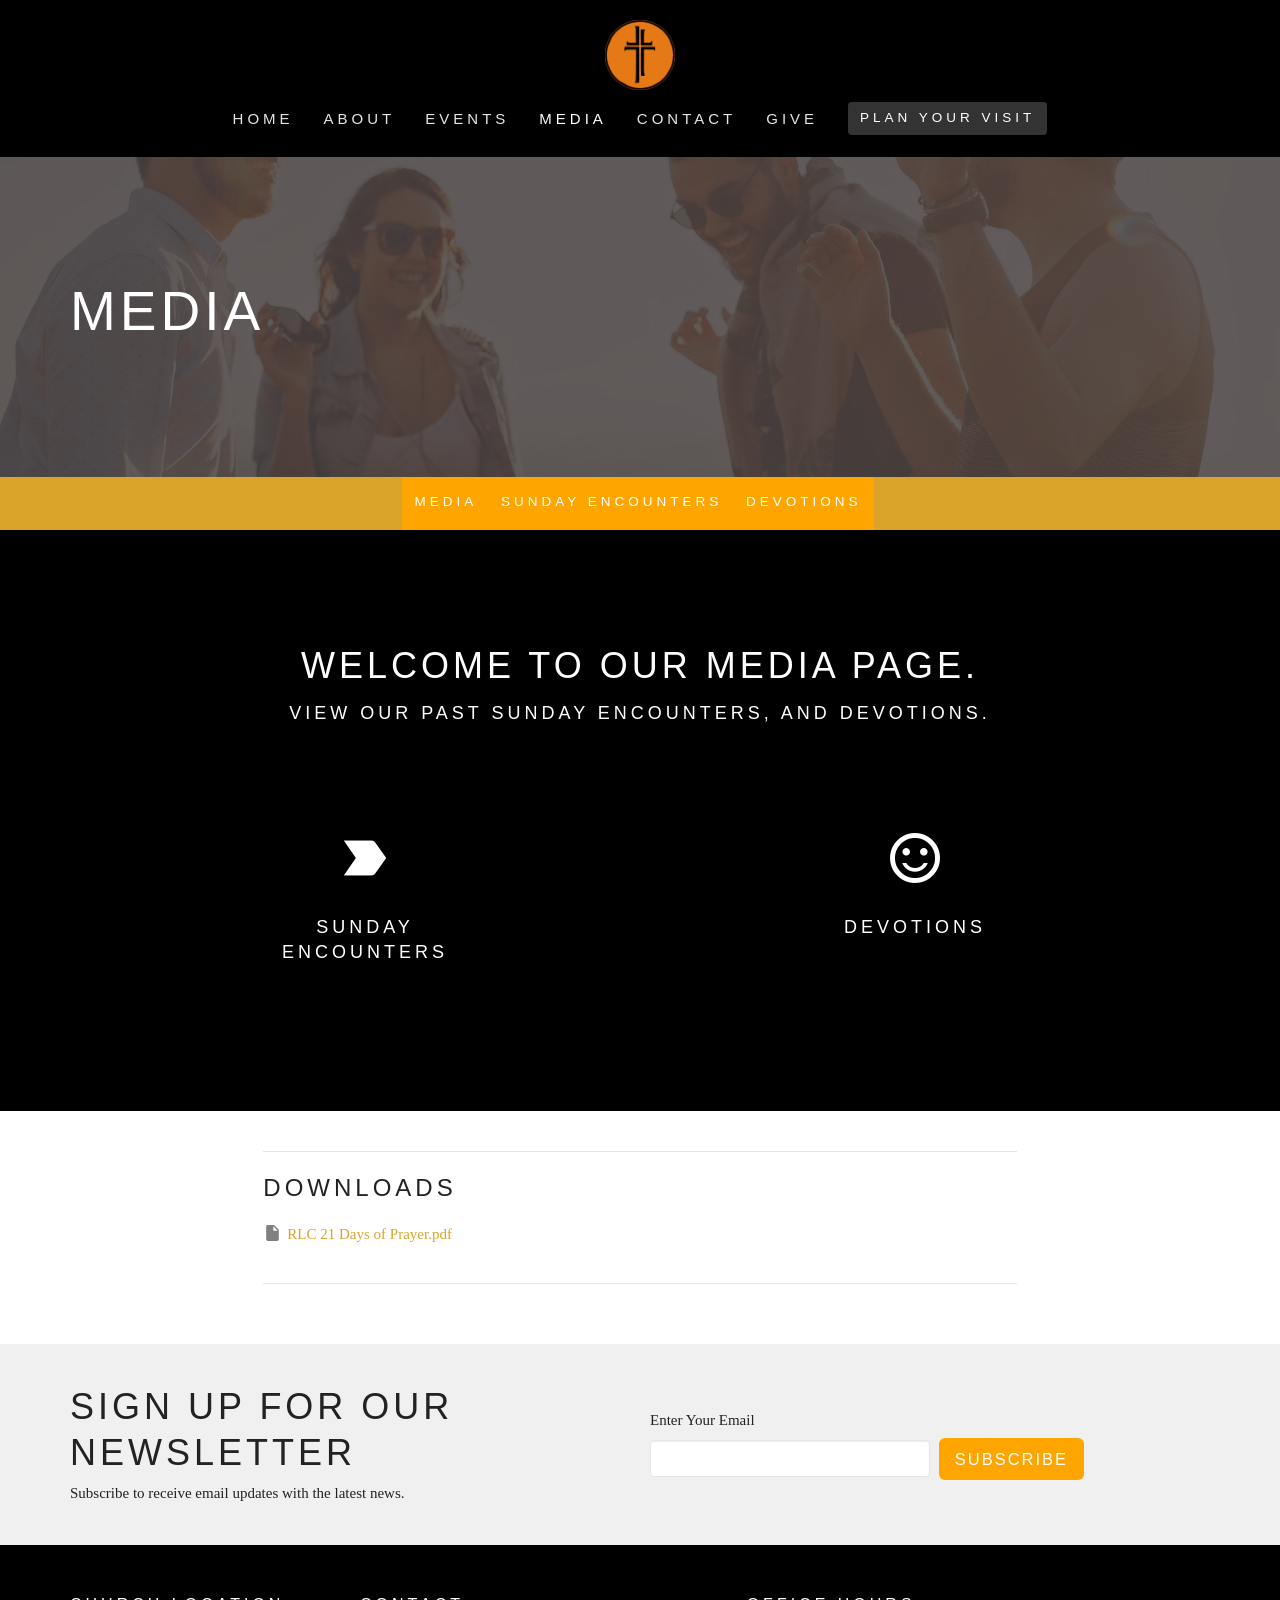
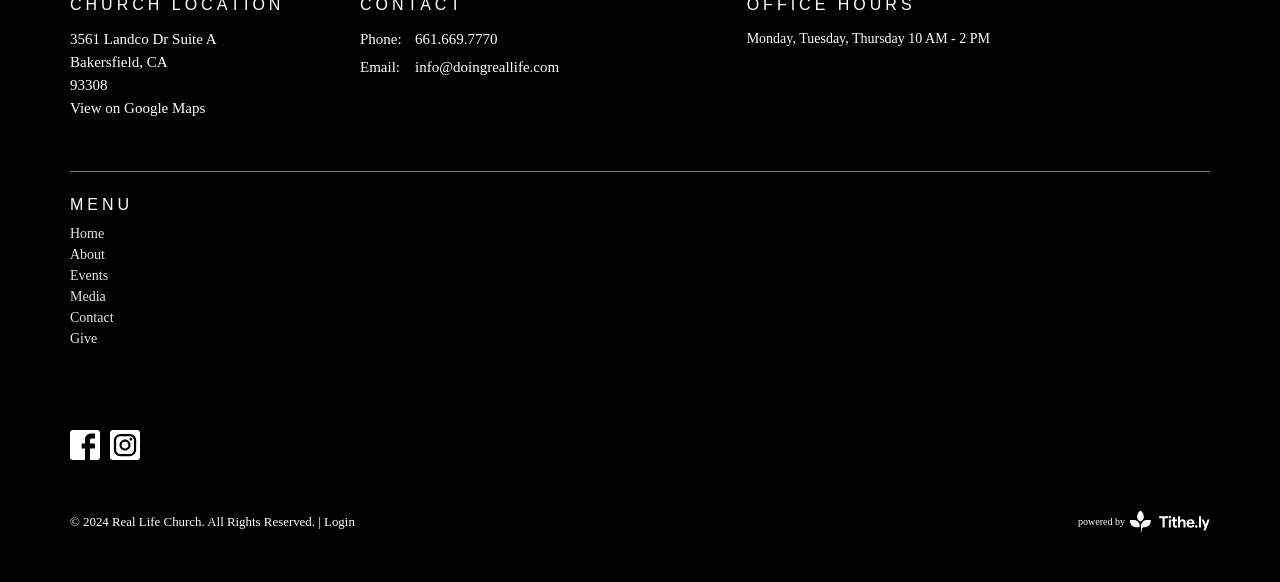
<file: pages/media.html>
﻿<!DOCTYPE html>
<html lang="en">
  <head>
  <meta charset="UTF-8">
  <meta content="IE=edge,chrome=1" http-equiv="X-UA-Compatible">
  <meta content="width=device-width, initial-scale=1.0" name="viewport">
  <meta content="Real Life Church" name="author">
  <title>
    Media | Real Life Church
  </title>
  
  
    <meta name="robots" content="index,follow">
  
  
  <link href="../2020/10/29/21/08/12/57582f74-2885-4f54-a41c-842a9a340451/RealLifeChurch_FaviconLarge%20Deep%20Space%20Sparkle.png" rel="shortcut icon" type="image/x-icon">
  <meta name="csrf-param" content="authenticity_token">
<meta name="csrf-token" content="wlqesY7pLJeXGNvHa8RdEBokcMhOiTe19meiRce8DoKdKiHvTGDUQvZ/dQh/pnDxqUhZT6I9x9384/HhXNEihA==">

  <link rel="preconnect" href="https://fonts.gstatic.com/" crossorigin="">
  <link rel="preload" href="../fonts/fontawesome/webfont.woff?v=3.2.1" as="font" type="font/woff" crossorigin="">

  <link rel="stylesheet" media="all" href="../themes/stylesheet.css?timestamp=2024-07-08+08%3A07%3A54+-0700">
  <link rel="stylesheet" media="print" href="../assets/print-721dd741c271c88d5d44554f07c738b1767f86de23ba2a906386b7ef24cad1d7.css">

	<link href="../css?family=Oswald:400,600|Source+Sans+Pro:400,400i,700,700i&amp;display=swap" rel="stylesheet" type="text/css" async="async">
  

  <script src="../assets/application-92ba7e2d7a52f875d8c71a7b4835936304e5575db2a9e1e0c22838bbf7a13649.js"></script>
  <script src="../packs/js/application-0f32cf2e69f40da95c6c.js"></script>
  <script src="../ajax/libs/handlebars.js/4.7.7/handlebars.min.js" defer="defer"></script>


  <!--[if lt IE 9]>
  <script src="https://dq5pwpg1q8ru0.cloudfront.net/javascripts/html5shiv.js"></script>
  <script src="https://dq5pwpg1q8ru0.cloudfront.net/javascripts/respond.min.js"></script>
  <![endif]-->




  


</head>

  <body class=" body_page_6      relative d-flex flex-column">
    <div class="d-flex ">


      <div class="site-content-container">
        

        <div class="system">
        </div>

        <div id="top-menus-container">
          <div id="top-menus">
  <div id="alert-container">
  </div>


  <div class="js-menus pos pos-t-0 pos-l-0 w-100 z-index-1 js-main-menu-opaque  bg-none z-index-navbar">
    
    <div id="main-menu-container">
      
<nav id="main_menu" class="relative d-flex flex-column align-items-sm-center bg-primary bg-none p-2 p-md-3">
  <div class="bg-primary pos pos-cover js-main-menu-background-opacity" style="opacity:1.0;"></div>
  <div class="relative d-flex flex-column align-items-sm-center w-100">
    
      
      <a class="main-menu-logo main-menu-barnwell-logo mb-sm-2 d-block flex-shrink-0" href="../index.htm">
        <img alt="Real Life Church" class="logo-size-default" src="../2023/03/13/11/51/06/7731773f-2b90-4f40-a04e-c698e3c7d864/Real%20Life%20New%20Logo%20-%20White.png">
</a>


      <button type="button" class="btn bg-none p-1 border-0 main-menu-hidden-md pos pos-r-0 pos-middle collapsed pr-0" data-toggle="collapse" data-target="#main_menu_collapse" aria-expanded="false">
    <span class="sr-only">Toggle navigation</span>
    <span class="svg-link">
      <svg xmlns="http://www.w3.org/2000/svg" height="24" viewbox="0 0 24 24" width="24">
    <path d="M0 0h24v24H0z" fill="none"></path>
    <path d="M3 18h18v-2H3v2zm0-5h18v-2H3v2zm0-7v2h18V6H3z"></path>
</svg>
 Menu
    </span>
  </button>

  </div>

  <div class="collapse main-menu-collapse-md text-center" id="main_menu_collapse">
    <ul class="main-menu-list main-menu-barnwell-list">
        
  <li class="menu-item hover-underline-left">
      <a class="menu-link " href="../index.htm">Home</a>
  </li>


        
  <li class="menu-item hover-underline-left">
      <a class="menu-link " href="../about.html">About</a>
  </li>


        
  <li class="menu-item hover-underline-left">
      <a class="menu-link " href="../events.html">Events</a>
  </li>


        
  <li class="menu-item hover-underline-left">
      <a class="menu-link active" href="media.html">Media</a>
  </li>


        
  <li class="menu-item hover-underline-left">
      <a class="menu-link " href="../contact.html">Contact</a>
  </li>


        
  <li class="menu-item hover-underline-left">
      <a class="menu-link " href="../give.html">Give</a>
  </li>


        <li class="menu-item hover-underline-left">
  <a class="btn btn-submit js-visit-modal-link" data-remote="true" href="/visits/new">PLAN YOUR VISIT</a>
</li>
    </ul>
  </div>
</nav>


    </div>
  </div>
</div>

        </div>

        <div id="header-container" class="relative">
          <div id="header" class="header-goodsoil relative  d-flex py-3 py-md-5 bg-cover bg-none logo-offset-default bg-secondary" style="background-image:url('../2020/11/02/11/18/08/ce6b3ddf-68e1-42f7-90bb-efdf03fb3ff6/helena-lopes-e3OUQGT9bWU-unsplash.jpg'); background-position: ; min-height: 53vh;">

  

<div id="page-header-overlay" class="bg-secondary pos pos-cover" style="opacity:0.86;" data-header-opacity="0.86"></div>

    <div class="container relative d-flex flex-column mt-5">
      
      <div class="my-auto">
        <div class="d-md-flex ">
          <div>
            <div class="relative d-inline-block break-word">
              <h1 class="header-heading ">
                    Media
              </h1>
            </div>
          </div>
          <div class="d-flex ml-md-auto">
            <div class="row">
              <div class="col-xs-12">
                
              </div>
              <div class="col-xs-12">
                

              </div>
            </div>
          </div>
        </div>
      </div>
      
    </div>
  
  
  <!--<div class="pos pos-b-1 pos-l-1">
    <button class="js-play-video-button p-2 bg-none border-0 d-none" style="opacity: 0.5;">
    </button>
    <button class="js-pause-video-button p-2 bg-none border-0 d-none" style="opacity: 0.5;">
    </button>
    <div class="js-loading-video-button">
      <div class="d-flex p-2" style="opacity: 0.5;">
      </div>
    </div>
  </div>-->

</div>



        </div>

        <main role="main" class="content flex-grow-1 Media page_6 clearfix m-0 p-0">
          


    
  <nav class="navbar navbar-default sec-nav">
    <div class="container">
      <ul class="sortable mx-auto sortable-navbar nav navbar-nav text-center w-100" data-update-url="/pages/sort">
            <li id="menu_item_17" class="menu-item sortable-item d-inline-block ml-n4">
                <a class="menu-link  white-space-nowrap" href="media.html">Media</a>
            </li>  
            <li id="menu_item_19" class="menu-item sortable-item d-inline-block ml-n4">
                <a class="menu-link  white-space-nowrap" href="../media/pages/sunday-encounters.html">Sunday Encounters </a>
            </li>  
            <li id="menu_item_20" class="menu-item sortable-item d-inline-block ml-n4">
                <a class="menu-link  white-space-nowrap" href="../media/pages/worship-nights--8.html">Devotions</a>
            </li>  
      </ul>
    </div>
  </nav> <!-- /sec-nav -->




  

<div>
    <div id="top-blocks-wrapper">
        <div id="block-88" class="relative block-wrapper  " data-block="88" data-order-path="/blocks/88/block_elements/order" data-user-order-path="/blocks/88/block_elements/order_users">
    <div class="js-block-container ">
      <div class="bg-primary relative bg-none overflow-hidden js-block-background js-block-height" style="min-height: 45vh;">

          <!-- Background Videos -->
  <!-- Background Image -->
  <div class="bg-cover pos pos-0 js-block-background-photo " style=""></div>

<!-- Opacity Overlay -->
<div class="bg-primary pos pos-cover js-block-background js-block-opacity" style="opacity: 1.0;" data-block-overlay=""></div>


            <div class="inner-block-wrapper">
              <div class="d-flex align-items-center py-sm-5 px-sm-5 js-block-adjust-padding py-md-10 px-md-10 js-block-height" style="min-height: 45vh;">
  <div class="container relative">
      <div class="text-center pb-5">
          <h2 class="relative ">
            Welcome to our Media page.
          </h2>
          <h4 class="">
            View our past Sunday Encounters, and Devotions.
          </h4>
      </div>


    <div class="row d-flex flex-wrap block-sortable">
        <div id="block_element_59" class="border-color d-flex py-5 col-sm-3 col-xs-12 center-block sortable-item">
          <div class="relative d-flex" style="width:100%">
            <a href='../media/pages/sunday-encounters.html' class='flex-grow-1 mx-md-auto py-2' target='_self'>
            <div class="text-center">
                <i class="relative js-block-icon material-icons block-icon-md ">label_important</i>
                <div class="h4 mt-3 mb-1 ">
                  Sunday Encounters
                </div>
            </div>
            </a>
          </div>
        </div>
        <div id="block_element_60" class="border-color d-flex py-5 col-sm-3 col-xs-12 center-block sortable-item">
          <div class="relative d-flex" style="width:100%">
            <a href='../media/pages/worship-nights--8.html' class='flex-grow-1 mx-md-auto py-2' target='_self'>
            <div class="text-center">
                <i class="relative js-block-icon material-icons block-icon-md ">sentiment_satisfied_alt</i>
                <div class="h4 mt-3 mb-1 ">
                  Devotions
                </div>
            </div>
            </a>
          </div>
        </div>
    </div>

  </div>
</div>

            </div>
      </div>

    </div>
  </div>

    </div>

    <div id="page_content" class="relative my-5">
      <div class="container">
        

  <div class="row subpage-main">

    <div class="col-md-8 col-md-offset-2" style="min-height: 0;">
      <div class="article">
        
        
      </div>

      

        <div class="border-top border-bottom py-3 mb-3">
    <div class="h3 mt-0 mb-3">Downloads</div>
    <ul class="list-unstyled">
        <li class="mb-1">
        <a target="_blank" class="d-inline-block mb-1" data-toggle="tooltip" data-placement="right" title="To download, right-click the file and select &quot;Save link as&quot;." href="../2022/01/31/05/34/20/87d9182c-5a65-48aa-9a93-fb704b4c1783/RLC%2021%20Days%20of%20Prayer.pdf">
          <svg xmlns="http://www.w3.org/2000/svg" width="24" height="20" viewbox="0 0 24 24" class="inline-svg pr-1 text-muted">
<path fill="none" d="M0,0h24v24H0V0z"></path>
<path d="M14,2H6C4.9,2,4,2.9,4,4l0,16c0,1.1,0.9,2,2,2h12c1.1,0,2-0.9,2-2V8L14,2z M13,9V3.5L18.5,9H13z"></path>
</svg>

          RLC 21 Days of Prayer.pdf
</a>        </li>
    </ul>
  </div>

    </div>
  </div>

      </div>
    </div>

  <div id="bottom-blocks-wrapper">
      
  </div>
</div>

  
  


        </main>

          <div class="bg-tone py-5 hidden-print">
  <div class="container">
    <div class="row d-md-flex align-items-center">
      <div class="col-md-6">
        <h2 class="mt-0 mb-2 mb-sm-1">Sign up for our Newsletter</h2>
        <div>Subscribe to receive email updates with the latest news.</div>
      </div>

      <form class="form col-md-6 mt-4 mt-md-0" action="/subscribers" accept-charset="UTF-8" method="post"><input name="utf8" type="hidden" value="&#x2713;" autocomplete="off"><input type="hidden" name="authenticity_token" value="1/LSVyBH8pmFIfvCT9FTUgVgINiS6vv4IUyUg1YYmdeIgm0J4s4KTORGVQ1bs36ztgwJX35eC5AryMcnzXW10Q==" autocomplete="off">
        <div class="form-group mb-0">
          <label class="font-weight-normal mb-1" for="email">Enter Your Email</label>
          <div class="form-inline w-100">
            <input type="text" name="email" id="email" class="form-control mr-1 submit-subscription" style="min-width: 280px;" data-url="https://doingreallife.com/subscribers/render_recaptcha">
            <button class="btn btn-primary btn-lg" type="action">
              Subscribe
            </button>
            <div id="subscriber-container"></div>
          </div>
        </div>
</form>    </div>
  </div>
</div>


          <div class="footer footer-columns bg-none bg-primary ">
  <div class="bg-footer py-3" style=" min-height: 30vh;">
    <div class="bg-primary pos pos-cover" style="opacity:1.0;"></div>
    <div class="relative container">
      <div class="row d-sm-flex align-items-center flex-wrap my-4">
        <div class="col-sm-12">
          <div class="row">
            
  <div class="col-sm-3">
    <ul class="list-unstyled mb-0 ">
        <li class="mb-3">
            <h2 class="footer-heading ">Church Location</h2>
          <div class="footer-text">
            3561 Landco Dr Suite A
              <br>
              Bakersfield, CA
              <br>
              93308 
              <br>
              <a target="_blank" href="https://www.google.ca/maps?q=Real%20Life%20Church,%20,%20,%20,%20">View on Google Maps</a>
          </div>
        </li>
    </ul>
  </div>

              <div class="col-sm-4">
                
  <div class="mb-3">
    <h2 class="footer-heading ">Contact</h2>

    <ul class="list-unstyled footer-text ">
        <li class="mt-1 d-sm-flex">
          <span class="footer-item-label mr-1"> Phone: </span><a href="tel:1-661-669-7770">661.669.7770</a>
        </li>

        <li class="mt-1 d-sm-flex">
          
          <span class="footer-item-label mr-1"><span class="translation_missing" title="translation missing: en.ui.email">Email</span>: </span><a encode="javascript" class="truncate" href="mailto:info@doingreallife.com">info@doingreallife.com</a>
        </li>
    </ul>
  </div>

              </div>
            

              
  <div class="col-sm-4">
    <h2 class="footer-heading ">Office Hours</h2>
    <div class="footer-text ">
      <p>Monday, Tuesday, Thursday 10 AM - 2 PM</p>
    </div>
  </div>

          </div>
        </div>
      </div>

        <hr>
      <div class="d-sm-flex row flex-wrap">
        <div class="col-sm-12">
          <div class="row d-sm-flex flex-wrap">
                <div class="col-sm-3 mb-5">
                  
  <div class=''>
    <h2 class="footer-heading">Menu</h2>
    <ul class='footer-menu list-unstyled'>
          <li class="menu-item ">
      <a class="menu-link" href="../index.htm">Home</a>
  </li>

          <li class="menu-item ">
      <a class="menu-link" href="../about.html">About</a>
  </li>

          <li class="menu-item ">
      <a class="menu-link" href="../events.html">Events</a>
  </li>

          <li class="menu-item ">
      <a class="menu-link" href="media.html">Media</a>
  </li>

          <li class="menu-item ">
      <a class="menu-link" href="../contact.html">Contact</a>
  </li>

          <li class="menu-item ">
      <a class="menu-link" href="../give.html">Give</a>
  </li>

    </ul>
  </div>

                  
  <div class=''>
    <h2 class="d-none"></h2>
    <ul class='footer-menu list-unstyled'>
    </ul>
  </div>

                </div>
              

              
          </div>
        </div>
      </div>
      <div class="row d-sm-flex align-items-center text-center">
          

  <div class="col-mb-6 mb-5 mt-5 mt-sm-0 my-auto">
    <h2 class="footer-heading ">&nbsp;</h2>
    <ul class="list-unstyled d-flex flex-wrap ">
      
  <li class="social-icon-list-item list-mr-2 mb-2 rounded-sm overflow-hidden d-flex">
    <a class="svg-link social-icon-link" target="_blank" href="https://www.facebook.com/doingreallifechurch/">
      <svg xmlns="http://www.w3.org/2000/svg" xmlns:xlink="http://www.w3.org/1999/xlink" x="0px" y="0px" width="24" height="24" viewbox="0 0 24 24" style="enable-background:new 0 0 24 24;" xml:space="preserve" class="social-icon-svg footer-social-icon"><title>Facebook Icon</title>
<path d="M24,0v24H0V0H24z M20,2.7h-3.3c-2.5,0-4.7,2.1-4.7,4.7v3.3H9.3v4H12V24h4v-9.3h4v-4h-4V8c0-0.8,0.5-1.3,1.3-1.3H20V2.7z"></path>
</svg>

</a>  </li>
  <li class="social-icon-list-item list-mr-2 mb-2 rounded-sm overflow-hidden d-flex">
    <a class="svg-link social-icon-link" target="_blank" href="https://www.instagram.com/doingrealife/">
      <svg xmlns="http://www.w3.org/2000/svg" xmlns:xlink="http://www.w3.org/1999/xlink" x="0px" y="0px" width="24" height="24" viewbox="0 0 24 24" style="enable-background:new 0 0 24 24;" xml:space="preserve" class="social-icon-svg footer-social-icon"><title>Instagram Icon</title>
<circle cx="12" cy="12" r="2.7"></circle>
<path d="M15.9,4.9H8.1c-1.7,0-3.2,1.5-3.2,3.2V16c0,1.7,1.5,3.2,3.2,3.2H16c1.7,0,3.2-1.5,3.2-3.2V8.1C19.1,6.4,17.6,4.9,15.9,4.9z   M12,16.4c-2.4,0-4.4-2-4.4-4.4s2-4.4,4.4-4.4s4.4,2,4.4,4.4S14.4,16.4,12,16.4z M16.7,8.4c-0.7,0-1.1-0.5-1.1-1.1  c0-0.7,0.5-1.1,1.1-1.1c0.7,0,1.1,0.5,1.1,1.1C17.7,8,17.3,8.4,16.7,8.4z"></path>
<path d="M24,0H0v24h24V0z M20.9,15.7c0,2.8-2.3,5.2-5.2,5.2H8.3c-2.8,0-5.2-2.3-5.2-5.2V8.3c0-2.8,2.3-5.2,5.2-5.2h7.5  c2.8,0,5.2,2.3,5.2,5.2C20.9,8.3,20.9,15.7,20.9,15.7z"></path>
</svg>

</a>  </li>

    </ul>
  </div>

          
      </div>
      <div class="d-sm-flex align-items-center">
        <div class="small text-center text-sm-left mb-3 mb-sm-0">
&copy; 2024 Real Life Church. All Rights Reserved.
| 
  <a class="" href="../login.html">Login</a>

</div>

  <a class="footer-saywarding d-flex align-items-center ml-auto justify-content-center" href="https://get.tithe.ly" target="_blank">
    powered by<svg xmlns="http://www.w3.org/2000/svg" width="80" height="81" viewbox="0 0 294 81" fill="none" class="ml-1">
<g clip-path="url(#clip0)">
<path d="M38.3656 40.6225C45.0944 37.8784 50.0899 31.9318 50.7101 24.956L50.7781 23.4143C50.7781 13.9488 45.9785 5.58065 38.5021 0C31.0257 5.58065 25.9532 13.9988 25.9532 23.4643L26.0212 25.0059C26.6414 31.9817 31.6368 37.8784 38.3656 40.6225Z" fill="white"></path>
<path d="M35.2308 51.6244C34.8587 50.1633 34.2655 48.8742 33.621 47.5402C32.1415 44.5 29.9902 41.85 27.3579 39.7899C23.4914 36.6973 18.4669 34.9805 13.5286 34.9805H0C0.0245386 36.6893 0 38.3986 0 40.1076C0.142852 43.1069 0.881191 46.0521 2.18755 48.7563C3.66709 51.7965 5.81833 54.4464 8.45064 56.5156C12.2576 59.5606 17.1295 61.4979 22.0243 61.4979H35.5127C35.5127 57.8118 35.6847 53.4062 35.2308 51.6244Z" fill="white"></path>
<path d="M42.5478 47.5402C41.9028 48.8742 41.309 50.1633 40.9365 51.6244C40.5802 53.0221 40.6093 56.0341 40.6384 59.047C40.6464 59.8751 40.6544 60.7032 40.6544 61.4979H40.6225V66.1851L40.0583 80.1165H42.5972C42.6269 79.6703 42.6567 79.2172 42.6868 78.759C42.9419 74.8726 43.2209 70.6234 43.7256 67.1399C44.2898 63.2458 48.5577 61.5647 51.6244 61.4979H54.1549C59.0542 61.4979 63.9305 59.5606 67.7409 56.5156C70.3755 54.4464 72.5287 51.7965 74.0096 48.7563C75.3171 46.0521 76.0561 43.1069 76.1991 40.1076C76.1991 39.5379 76.1964 38.9682 76.1937 38.3985C76.1882 37.2591 76.1827 36.1197 76.1991 34.9805H62.6583C57.7156 34.9805 52.6866 36.6973 48.8165 39.7899C46.1819 41.85 44.0287 44.5 42.5478 47.5402Z" fill="white"></path>
<path d="M204.136 62.5399C201.501 62.5399 199.085 62.5399 196.596 62.5399C196.596 58.7859 196.596 55.1055 196.596 51.4987C196.596 49.3641 196.596 47.2294 196.596 45.0948C196.523 41.8561 195.059 39.9423 192.351 39.2798C189.569 38.6173 186.494 39.7951 185.469 42.4449C184.518 44.9476 184.005 47.7447 183.859 50.3946C183.566 54.3694 183.786 58.3442 183.786 62.4662C181.297 62.4662 178.954 62.4662 176.465 62.4662C176.465 48.628 176.465 34.8633 176.465 20.9515C178.881 20.9515 181.224 20.9515 183.786 20.9515C183.786 26.1776 183.786 31.3302 183.786 37.0716C187.373 32.5079 191.765 31.6246 196.67 32.8759C200.842 33.9064 203.697 36.9244 203.99 41.1936C204.356 46.935 204.21 52.6764 204.283 58.4178C204.136 59.7428 204.136 61.0677 204.136 62.5399ZM225.585 32.6551C216.508 31.0357 209.187 36.0411 207.87 44.7268C206.479 54.0014 211.676 61.8774 220.095 62.9079C230.051 64.1592 235.687 58.8595 236.273 53.9277C235.175 53.6333 234.077 53.3389 232.979 53.0445C231.807 52.75 230.636 52.4556 229.538 52.2348C228.001 56.4304 223.975 57.0929 220.827 56.4304C218.411 55.9888 215.41 53.4861 215.41 49.7321C222.511 49.7321 229.684 49.7321 236.858 49.7321C238.396 41.488 233.418 34.0536 225.585 32.6551ZM222.584 38.1757C226.171 38.3229 228.66 40.6047 228.879 44.0643C224.487 44.0643 220.095 44.0643 215.556 44.0643C216.142 40.3839 218.997 38.0285 222.584 38.1757ZM119.586 62.5399C122.294 62.5399 124.857 62.5399 127.565 62.5399C127.565 51.1307 127.565 39.8687 127.565 28.3858C131.738 28.3858 135.764 28.3858 139.79 28.3858C139.79 25.9568 139.79 23.7486 139.79 21.4667C128.883 21.4667 118.049 21.4667 107.288 21.4667C107.288 23.8222 107.288 26.104 107.288 28.4595C111.387 28.4595 115.34 28.4595 119.586 28.4595C119.586 40.0159 119.586 51.2779 119.586 62.5399ZM263.944 35.1578C267.238 43.3282 270.459 51.4987 273.753 59.5955C274.266 60.8469 274.339 61.951 273.753 63.2759C272.436 66.5147 271.191 69.827 269.873 73.3602C272.07 73.3602 273.9 73.2866 275.803 73.3602C277.194 73.4338 277.779 72.9185 278.292 71.6672C282.977 59.4483 287.662 47.1558 292.42 34.9369C292.64 34.3481 292.859 33.6856 293.079 32.8759C290.956 32.8759 289.053 32.9495 287.15 32.8759C285.905 32.8023 285.246 33.1704 284.807 34.4953C282.977 39.427 281.074 44.2851 279.17 49.2168C278.877 49.9529 278.585 50.6154 278.219 51.6459C275.949 45.6101 273.9 39.9423 271.704 34.3481C271.484 33.8328 270.971 33.0231 270.532 33.0231C268.117 32.8759 265.701 32.9495 263.065 32.9495C263.431 33.8328 263.724 34.4953 263.944 35.1578ZM170.755 56.2832C167.608 57.0929 165.631 55.6943 165.338 52.4556C165.192 50.3946 165.265 48.3336 165.265 46.1989C165.265 43.9171 165.265 41.5616 165.265 39.1326C167.9 39.1326 170.243 39.1326 172.585 39.1326C172.585 36.998 172.585 35.0105 172.585 32.8023C170.097 32.8023 167.754 32.8023 165.265 32.8023C165.265 29.858 165.265 27.0609 165.265 24.2638C162.63 24.2638 160.287 24.2638 157.725 24.2638C157.725 27.1345 157.725 29.858 157.725 32.8759C155.968 32.8759 154.431 32.8759 152.82 32.8759C152.82 35.0842 152.82 36.998 152.82 39.2062C154.504 39.2062 156.115 39.2062 157.798 39.2062C157.798 40.1631 157.798 40.8992 157.798 41.6352C157.798 45.7573 157.725 49.8057 157.871 53.9277C158.018 57.9026 159.848 60.9205 163.728 62.3926C166.436 63.3495 169.218 63.3495 172 62.6135C172.439 62.5399 173.025 61.951 173.025 61.6566C172.951 59.7428 172.732 57.829 172.512 55.6943C171.707 55.9152 171.268 56.136 170.755 56.2832ZM253.695 62.5399C256.184 62.5399 258.527 62.5399 260.943 62.5399C260.943 48.628 260.943 34.7897 260.943 20.8779C258.454 20.8779 256.184 20.8779 253.695 20.8779C253.695 34.9369 253.695 48.7016 253.695 62.5399ZM142.865 62.5399C145.354 62.5399 147.696 62.5399 150.039 62.5399C150.039 52.6028 150.039 42.813 150.039 32.9495C147.623 32.9495 145.28 32.9495 142.865 32.9495C142.865 42.9602 142.865 52.75 142.865 62.5399ZM141.767 23.9694C141.84 26.6193 143.816 28.5331 146.452 28.5331C149.16 28.5331 151.137 26.6193 151.137 23.9694C151.21 21.2459 149.16 19.3321 146.378 19.3321C143.67 19.3321 141.693 21.3195 141.767 23.9694ZM248.425 58.4914C248.425 55.8415 246.448 53.9277 243.74 53.9277C241.031 53.9277 239.201 55.8415 239.201 58.565C239.201 61.2885 241.031 63.0551 243.813 63.0551C246.521 63.0551 248.425 61.2149 248.425 58.4914Z" fill="white"></path>
</g>
<defs>
<clippath id="clip0">
<rect width="293.079" height="80.1165" fill="white"></rect>
</clippath>
</defs>
</svg>

    <div class="sr-only">
      Website Developed by Tithely
    </div>
  </a>

      </div>
    </div>
  </div>
</div>




        
        
          <div id="giving-widget-script">
              <script src="../widget/v3/give.js?3"></script>
  <script>var tw = create_tithely_widget();</script>

          </div>
        <![CDATA[[base64]--5a439f5fc542c20441c7942085367888d51ea937]]>

        <!-- Modal -->
        <div class="modal fade my-5 system" id="form-modal" tabindex="-1" role="dialog" aria-labelledby="form-modal" data-backdrop="static">
          <div class="modal-dialog modal-lg" role="document">
            <div class="modal-content px-3 py-3">
            </div>
          </div>
        </div>

        <div id="vue-form-modal" class="system">
        </div>

          <div id="pyv-wrapper">
          </div>


        <div id="pyv-pop-up-container">
          
        </div>
      </div>

    </div>
  </body>
</html>
</file>
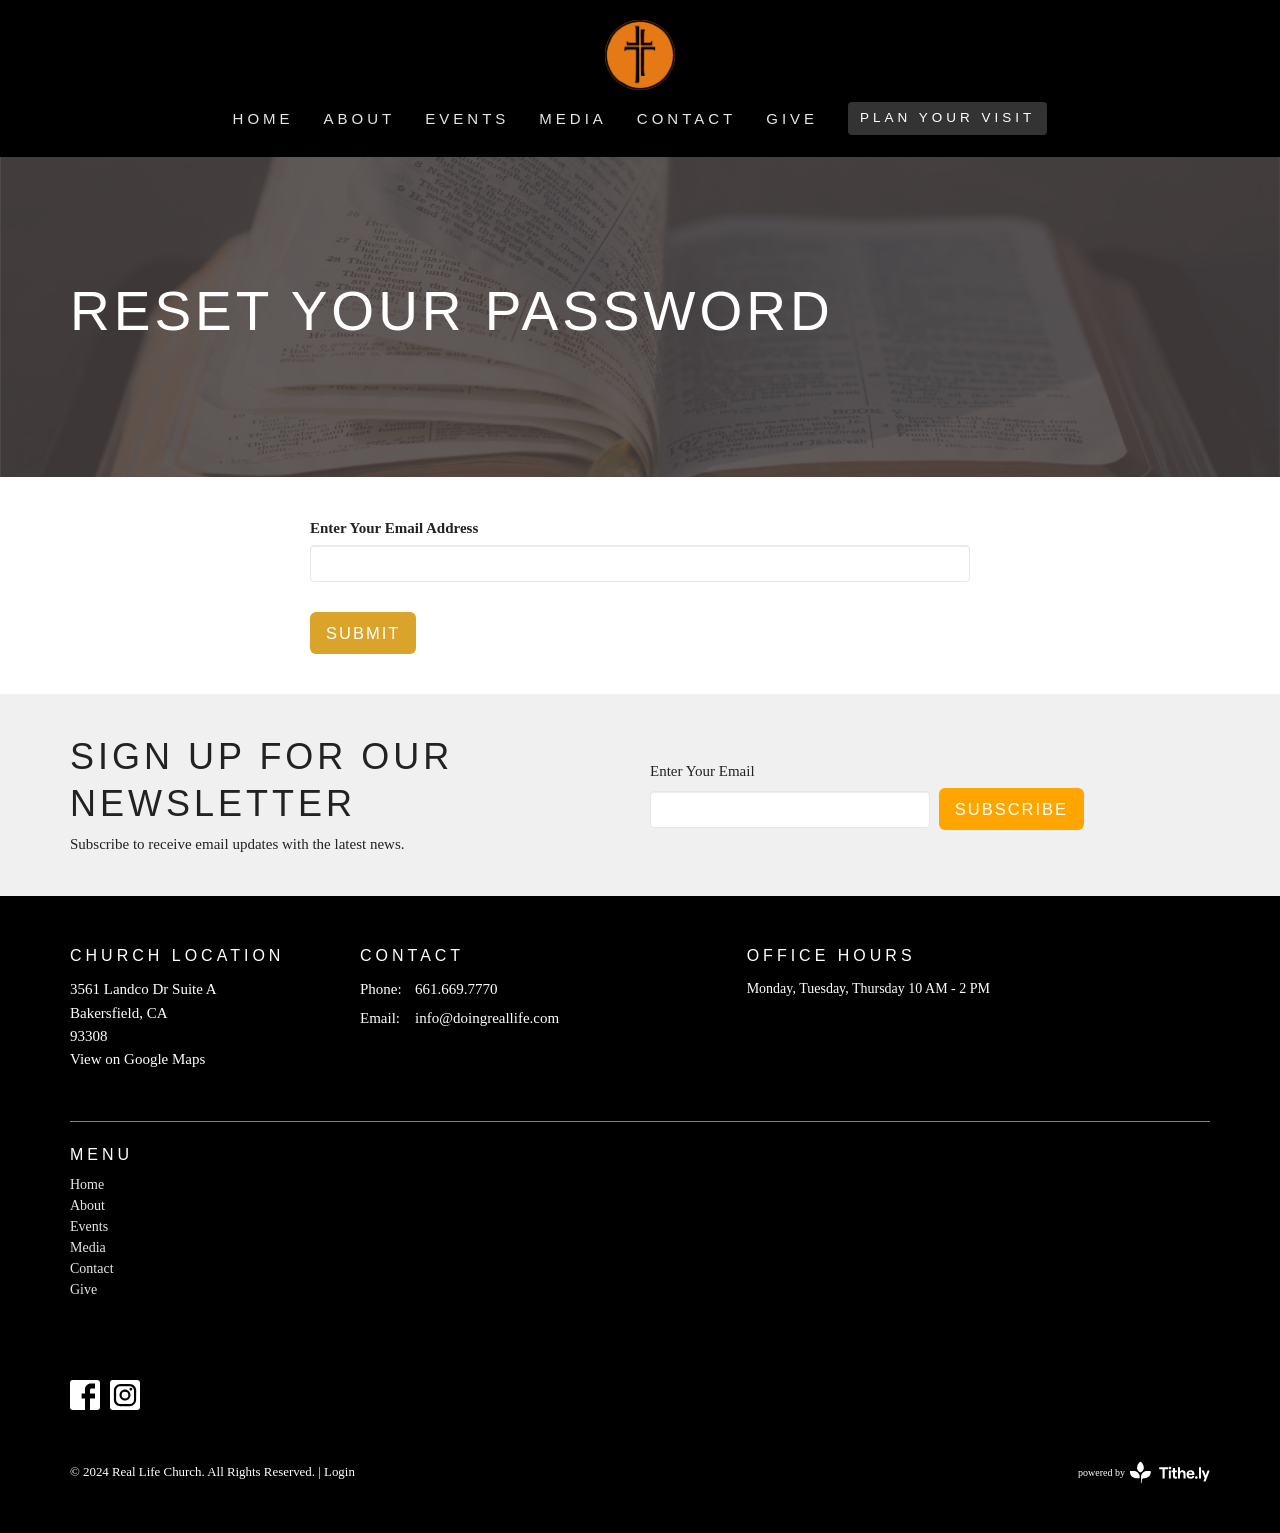
<file: password/new.html>
﻿<!DOCTYPE html>
<html lang="en">
  <head>
  <meta charset="UTF-8">
  <meta content="IE=edge,chrome=1" http-equiv="X-UA-Compatible">
  <meta content="width=device-width, initial-scale=1.0" name="viewport">
  <meta content="Real Life Church" name="author">
  <title>
    Real Life Church
  </title>
  
  
    <meta name="robots" content="index,follow">
  
  
  <link href="../2020/10/29/21/08/12/57582f74-2885-4f54-a41c-842a9a340451/RealLifeChurch_FaviconLarge%20Deep%20Space%20Sparkle.png" rel="shortcut icon" type="image/x-icon">
  <meta name="csrf-param" content="authenticity_token">
<meta name="csrf-token" content="zSIrX9xVg/4Qbv19lOecn05sq1RsYv0MmZ9GSA87X9uSUpQBHtx7K3EJU7KAhbF+/QCC04DWDWSTGxXslFZz3Q==">

  <link rel="preconnect" href="https://fonts.gstatic.com/" crossorigin="">
  <link rel="preload" href="../fonts/fontawesome/webfont.woff?v=3.2.1" as="font" type="font/woff" crossorigin="">

  <link rel="stylesheet" media="all" href="../themes/stylesheet.css?timestamp=2024-07-08+08%3A07%3A54+-0700">
  <link rel="stylesheet" media="print" href="../assets/print-721dd741c271c88d5d44554f07c738b1767f86de23ba2a906386b7ef24cad1d7.css">

	<link href="../css?family=Oswald:400,600|Source+Sans+Pro:400,400i,700,700i&amp;display=swap" rel="stylesheet" type="text/css" async="async">
  

  <script src="../assets/application-92ba7e2d7a52f875d8c71a7b4835936304e5575db2a9e1e0c22838bbf7a13649.js"></script>
  <script src="../packs/js/application-0f32cf2e69f40da95c6c.js"></script>
  <script src="../ajax/libs/handlebars.js/4.7.7/handlebars.min.js" defer="defer"></script>


  <!--[if lt IE 9]>
  <script src="https://dq5pwpg1q8ru0.cloudfront.net/javascripts/html5shiv.js"></script>
  <script src="https://dq5pwpg1q8ru0.cloudfront.net/javascripts/respond.min.js"></script>
  <![endif]-->




  


</head>

  <body class=" body_new_user      relative d-flex flex-column">
    <div class="d-flex ">


      <div class="site-content-container">
        

        <div class="system">
        </div>

        <div id="top-menus-container">
          <div id="top-menus">
  <div id="alert-container">
  </div>


  <div class="js-menus pos pos-t-0 pos-l-0 w-100 z-index-1 js-main-menu-opaque  bg-none z-index-navbar">
    
    <div id="main-menu-container">
      
<nav id="main_menu" class="relative d-flex flex-column align-items-sm-center bg-primary bg-none p-2 p-md-3">
  <div class="bg-primary pos pos-cover js-main-menu-background-opacity" style="opacity:1.0;"></div>
  <div class="relative d-flex flex-column align-items-sm-center w-100">
    
      
      <a class="main-menu-logo main-menu-barnwell-logo mb-sm-2 d-block flex-shrink-0" href="../index.htm">
        <img alt="Real Life Church" class="logo-size-default" src="../2023/03/13/11/51/06/7731773f-2b90-4f40-a04e-c698e3c7d864/Real%20Life%20New%20Logo%20-%20White.png">
</a>


      <button type="button" class="btn bg-none p-1 border-0 main-menu-hidden-md pos pos-r-0 pos-middle collapsed pr-0" data-toggle="collapse" data-target="#main_menu_collapse" aria-expanded="false">
    <span class="sr-only">Toggle navigation</span>
    <span class="svg-link">
      <svg xmlns="http://www.w3.org/2000/svg" height="24" viewbox="0 0 24 24" width="24">
    <path d="M0 0h24v24H0z" fill="none"></path>
    <path d="M3 18h18v-2H3v2zm0-5h18v-2H3v2zm0-7v2h18V6H3z"></path>
</svg>
 Menu
    </span>
  </button>

  </div>

  <div class="collapse main-menu-collapse-md text-center" id="main_menu_collapse">
    <ul class="main-menu-list main-menu-barnwell-list">
        
  <li class="menu-item hover-underline-left">
      <a class="menu-link " href="../index.htm">Home</a>
  </li>


        
  <li class="menu-item hover-underline-left">
      <a class="menu-link " href="../about.html">About</a>
  </li>


        
  <li class="menu-item hover-underline-left">
      <a class="menu-link " href="../events.html">Events</a>
  </li>


        
  <li class="menu-item hover-underline-left">
      <a class="menu-link " href="../pages/media.html">Media</a>
  </li>


        
  <li class="menu-item hover-underline-left">
      <a class="menu-link " href="../contact.html">Contact</a>
  </li>


        
  <li class="menu-item hover-underline-left">
      <a class="menu-link " href="../give.html">Give</a>
  </li>


        <li class="menu-item hover-underline-left">
  <a class="btn btn-submit js-visit-modal-link" data-remote="true" href="/visits/new">PLAN YOUR VISIT</a>
</li>
    </ul>
  </div>
</nav>


    </div>
  </div>
</div>

        </div>

        <div id="header-container" class="relative">
          <div id="header" class="header-goodsoil relative  d-flex py-3 py-md-5 bg-cover bg-none logo-offset-default bg-secondary" style="background-image:url('../2020/10/30/20/13/53/69b745f7-9ea1-4df3-a624-c05b85200218/alexa-mazzarello-316937.jpg'); background-position: ; min-height: 53vh;">

  

<div id="page-header-overlay" class="bg-secondary pos pos-cover" style="opacity:0.86;" data-header-opacity="0.86"></div>

    <div class="container relative d-flex flex-column mt-5">
      
      <div class="my-auto">
        <div class="d-md-flex ">
          <div>
            <div class="relative d-inline-block break-word">
              <h1 class="header-heading ">
                    Reset Your Password
              </h1>
            </div>
          </div>
          <div class="d-flex ml-md-auto">
            <div class="row">
              <div class="col-xs-12">
                
              </div>
              <div class="col-xs-12">
                

              </div>
            </div>
          </div>
        </div>
      </div>
      
    </div>
  
  
  <!--<div class="pos pos-b-1 pos-l-1">
    <button class="js-play-video-button p-2 bg-none border-0 d-none" style="opacity: 0.5;">
    </button>
    <button class="js-pause-video-button p-2 bg-none border-0 d-none" style="opacity: 0.5;">
    </button>
    <div class="js-loading-video-button">
      <div class="d-flex p-2" style="opacity: 0.5;">
      </div>
    </div>
  </div>-->

</div>


        </div>

        <main role="main" class="content flex-grow-1  new_user clearfix m-0 p-0">
            

<div>
    <div id="top-blocks-wrapper">
      
    </div>

    <div id="page_content" class="relative my-5">
      <div class="container">
        
  <div class="container container-sm px-5">
    <form class="new_user" id="new_user" action="/password" accept-charset="UTF-8" method="post"><input name="utf8" type="hidden" value="&#x2713;" autocomplete="off"><input type="hidden" name="authenticity_token" value="v7q32b9CvwOyIJq/HG9GnSDCFfRZxb4Otf5hlzdE3zjgygiHfctH1tNHNHAIDWt8k648c7VxTma/ejIzrCnzPg==" autocomplete="off">
      

      <div class="form-group">
        <label for="user_email">Enter Your Email Address</label>
        <input class="form-control" type="text" value="" name="user[email]" id="user_email">
      </div>

      <button type="submit" class="btn btn-secondary btn-lg">
        Submit
      </button>
</form>  </div>

      </div>
    </div>

  <div id="bottom-blocks-wrapper">
      
  </div>
</div>

  
  

        </main>

          <div class="bg-tone py-5 hidden-print">
  <div class="container">
    <div class="row d-md-flex align-items-center">
      <div class="col-md-6">
        <h2 class="mt-0 mb-2 mb-sm-1">Sign up for our Newsletter</h2>
        <div>Subscribe to receive email updates with the latest news.</div>
      </div>

      <form class="form col-md-6 mt-4 mt-md-0" action="/subscribers" accept-charset="UTF-8" method="post"><input name="utf8" type="hidden" value="&#x2713;" autocomplete="off"><input type="hidden" name="authenticity_token" value="rYfSQzGVRRNccn9YQwmCEo3fYRBly4dP+ZrxPNpDMKny920d8xy9xj0V0ZdXa6/zPrNIl4l/dyfzHqKYQS4crw==" autocomplete="off">
        <div class="form-group mb-0">
          <label class="font-weight-normal mb-1" for="email">Enter Your Email</label>
          <div class="form-inline w-100">
            <input type="text" name="email" id="email" class="form-control mr-1 submit-subscription" style="min-width: 280px;" data-url="https://doingreallife.com/subscribers/render_recaptcha">
            <button class="btn btn-primary btn-lg" type="action">
              Subscribe
            </button>
            <div id="subscriber-container"></div>
          </div>
        </div>
</form>    </div>
  </div>
</div>


          <div class="footer footer-columns bg-none bg-primary ">
  <div class="bg-footer py-3" style=" min-height: 30vh;">
    <div class="bg-primary pos pos-cover" style="opacity:1.0;"></div>
    <div class="relative container">
      <div class="row d-sm-flex align-items-center flex-wrap my-4">
        <div class="col-sm-12">
          <div class="row">
            
  <div class="col-sm-3">
    <ul class="list-unstyled mb-0 ">
        <li class="mb-3">
            <h2 class="footer-heading ">Church Location</h2>
          <div class="footer-text">
            3561 Landco Dr Suite A
              <br>
              Bakersfield, CA
              <br>
              93308 
              <br>
              <a target="_blank" href="https://www.google.ca/maps?q=Real%20Life%20Church,%20,%20,%20,%20">View on Google Maps</a>
          </div>
        </li>
    </ul>
  </div>

              <div class="col-sm-4">
                
  <div class="mb-3">
    <h2 class="footer-heading ">Contact</h2>

    <ul class="list-unstyled footer-text ">
        <li class="mt-1 d-sm-flex">
          <span class="footer-item-label mr-1"> Phone: </span><a href="tel:1-661-669-7770">661.669.7770</a>
        </li>

        <li class="mt-1 d-sm-flex">
          
          <span class="footer-item-label mr-1"><span class="translation_missing" title="translation missing: en.ui.email">Email</span>: </span><a encode="javascript" class="truncate" href="mailto:info@doingreallife.com">info@doingreallife.com</a>
        </li>
    </ul>
  </div>

              </div>
            

              
  <div class="col-sm-4">
    <h2 class="footer-heading ">Office Hours</h2>
    <div class="footer-text ">
      <p>Monday, Tuesday, Thursday 10 AM - 2 PM</p>
    </div>
  </div>

          </div>
        </div>
      </div>

        <hr>
      <div class="d-sm-flex row flex-wrap">
        <div class="col-sm-12">
          <div class="row d-sm-flex flex-wrap">
                <div class="col-sm-3 mb-5">
                  
  <div class=''>
    <h2 class="footer-heading">Menu</h2>
    <ul class='footer-menu list-unstyled'>
          <li class="menu-item ">
      <a class="menu-link" href="../index.htm">Home</a>
  </li>

          <li class="menu-item ">
      <a class="menu-link" href="../about.html">About</a>
  </li>

          <li class="menu-item ">
      <a class="menu-link" href="../events.html">Events</a>
  </li>

          <li class="menu-item ">
      <a class="menu-link" href="../pages/media.html">Media</a>
  </li>

          <li class="menu-item ">
      <a class="menu-link" href="../contact.html">Contact</a>
  </li>

          <li class="menu-item ">
      <a class="menu-link" href="../give.html">Give</a>
  </li>

    </ul>
  </div>

                  
  <div class=''>
    <h2 class="d-none"></h2>
    <ul class='footer-menu list-unstyled'>
    </ul>
  </div>

                </div>
              

              
          </div>
        </div>
      </div>
      <div class="row d-sm-flex align-items-center text-center">
          

  <div class="col-mb-6 mb-5 mt-5 mt-sm-0 my-auto">
    <h2 class="footer-heading ">&nbsp;</h2>
    <ul class="list-unstyled d-flex flex-wrap ">
      
  <li class="social-icon-list-item list-mr-2 mb-2 rounded-sm overflow-hidden d-flex">
    <a class="svg-link social-icon-link" target="_blank" href="https://www.facebook.com/doingreallifechurch/">
      <svg xmlns="http://www.w3.org/2000/svg" xmlns:xlink="http://www.w3.org/1999/xlink" x="0px" y="0px" width="24" height="24" viewbox="0 0 24 24" style="enable-background:new 0 0 24 24;" xml:space="preserve" class="social-icon-svg footer-social-icon"><title>Facebook Icon</title>
<path d="M24,0v24H0V0H24z M20,2.7h-3.3c-2.5,0-4.7,2.1-4.7,4.7v3.3H9.3v4H12V24h4v-9.3h4v-4h-4V8c0-0.8,0.5-1.3,1.3-1.3H20V2.7z"></path>
</svg>

</a>  </li>
  <li class="social-icon-list-item list-mr-2 mb-2 rounded-sm overflow-hidden d-flex">
    <a class="svg-link social-icon-link" target="_blank" href="https://www.instagram.com/doingrealife/">
      <svg xmlns="http://www.w3.org/2000/svg" xmlns:xlink="http://www.w3.org/1999/xlink" x="0px" y="0px" width="24" height="24" viewbox="0 0 24 24" style="enable-background:new 0 0 24 24;" xml:space="preserve" class="social-icon-svg footer-social-icon"><title>Instagram Icon</title>
<circle cx="12" cy="12" r="2.7"></circle>
<path d="M15.9,4.9H8.1c-1.7,0-3.2,1.5-3.2,3.2V16c0,1.7,1.5,3.2,3.2,3.2H16c1.7,0,3.2-1.5,3.2-3.2V8.1C19.1,6.4,17.6,4.9,15.9,4.9z   M12,16.4c-2.4,0-4.4-2-4.4-4.4s2-4.4,4.4-4.4s4.4,2,4.4,4.4S14.4,16.4,12,16.4z M16.7,8.4c-0.7,0-1.1-0.5-1.1-1.1  c0-0.7,0.5-1.1,1.1-1.1c0.7,0,1.1,0.5,1.1,1.1C17.7,8,17.3,8.4,16.7,8.4z"></path>
<path d="M24,0H0v24h24V0z M20.9,15.7c0,2.8-2.3,5.2-5.2,5.2H8.3c-2.8,0-5.2-2.3-5.2-5.2V8.3c0-2.8,2.3-5.2,5.2-5.2h7.5  c2.8,0,5.2,2.3,5.2,5.2C20.9,8.3,20.9,15.7,20.9,15.7z"></path>
</svg>

</a>  </li>

    </ul>
  </div>

          
      </div>
      <div class="d-sm-flex align-items-center">
        <div class="small text-center text-sm-left mb-3 mb-sm-0">
&copy; 2024 Real Life Church. All Rights Reserved.
| 
  <a class="" href="../login.html">Login</a>

</div>

  <a class="footer-saywarding d-flex align-items-center ml-auto justify-content-center" href="https://get.tithe.ly" target="_blank">
    powered by<svg xmlns="http://www.w3.org/2000/svg" width="80" height="81" viewbox="0 0 294 81" fill="none" class="ml-1">
<g clip-path="url(#clip0)">
<path d="M38.3656 40.6225C45.0944 37.8784 50.0899 31.9318 50.7101 24.956L50.7781 23.4143C50.7781 13.9488 45.9785 5.58065 38.5021 0C31.0257 5.58065 25.9532 13.9988 25.9532 23.4643L26.0212 25.0059C26.6414 31.9817 31.6368 37.8784 38.3656 40.6225Z" fill="white"></path>
<path d="M35.2308 51.6244C34.8587 50.1633 34.2655 48.8742 33.621 47.5402C32.1415 44.5 29.9902 41.85 27.3579 39.7899C23.4914 36.6973 18.4669 34.9805 13.5286 34.9805H0C0.0245386 36.6893 0 38.3986 0 40.1076C0.142852 43.1069 0.881191 46.0521 2.18755 48.7563C3.66709 51.7965 5.81833 54.4464 8.45064 56.5156C12.2576 59.5606 17.1295 61.4979 22.0243 61.4979H35.5127C35.5127 57.8118 35.6847 53.4062 35.2308 51.6244Z" fill="white"></path>
<path d="M42.5478 47.5402C41.9028 48.8742 41.309 50.1633 40.9365 51.6244C40.5802 53.0221 40.6093 56.0341 40.6384 59.047C40.6464 59.8751 40.6544 60.7032 40.6544 61.4979H40.6225V66.1851L40.0583 80.1165H42.5972C42.6269 79.6703 42.6567 79.2172 42.6868 78.759C42.9419 74.8726 43.2209 70.6234 43.7256 67.1399C44.2898 63.2458 48.5577 61.5647 51.6244 61.4979H54.1549C59.0542 61.4979 63.9305 59.5606 67.7409 56.5156C70.3755 54.4464 72.5287 51.7965 74.0096 48.7563C75.3171 46.0521 76.0561 43.1069 76.1991 40.1076C76.1991 39.5379 76.1964 38.9682 76.1937 38.3985C76.1882 37.2591 76.1827 36.1197 76.1991 34.9805H62.6583C57.7156 34.9805 52.6866 36.6973 48.8165 39.7899C46.1819 41.85 44.0287 44.5 42.5478 47.5402Z" fill="white"></path>
<path d="M204.136 62.5399C201.501 62.5399 199.085 62.5399 196.596 62.5399C196.596 58.7859 196.596 55.1055 196.596 51.4987C196.596 49.3641 196.596 47.2294 196.596 45.0948C196.523 41.8561 195.059 39.9423 192.351 39.2798C189.569 38.6173 186.494 39.7951 185.469 42.4449C184.518 44.9476 184.005 47.7447 183.859 50.3946C183.566 54.3694 183.786 58.3442 183.786 62.4662C181.297 62.4662 178.954 62.4662 176.465 62.4662C176.465 48.628 176.465 34.8633 176.465 20.9515C178.881 20.9515 181.224 20.9515 183.786 20.9515C183.786 26.1776 183.786 31.3302 183.786 37.0716C187.373 32.5079 191.765 31.6246 196.67 32.8759C200.842 33.9064 203.697 36.9244 203.99 41.1936C204.356 46.935 204.21 52.6764 204.283 58.4178C204.136 59.7428 204.136 61.0677 204.136 62.5399ZM225.585 32.6551C216.508 31.0357 209.187 36.0411 207.87 44.7268C206.479 54.0014 211.676 61.8774 220.095 62.9079C230.051 64.1592 235.687 58.8595 236.273 53.9277C235.175 53.6333 234.077 53.3389 232.979 53.0445C231.807 52.75 230.636 52.4556 229.538 52.2348C228.001 56.4304 223.975 57.0929 220.827 56.4304C218.411 55.9888 215.41 53.4861 215.41 49.7321C222.511 49.7321 229.684 49.7321 236.858 49.7321C238.396 41.488 233.418 34.0536 225.585 32.6551ZM222.584 38.1757C226.171 38.3229 228.66 40.6047 228.879 44.0643C224.487 44.0643 220.095 44.0643 215.556 44.0643C216.142 40.3839 218.997 38.0285 222.584 38.1757ZM119.586 62.5399C122.294 62.5399 124.857 62.5399 127.565 62.5399C127.565 51.1307 127.565 39.8687 127.565 28.3858C131.738 28.3858 135.764 28.3858 139.79 28.3858C139.79 25.9568 139.79 23.7486 139.79 21.4667C128.883 21.4667 118.049 21.4667 107.288 21.4667C107.288 23.8222 107.288 26.104 107.288 28.4595C111.387 28.4595 115.34 28.4595 119.586 28.4595C119.586 40.0159 119.586 51.2779 119.586 62.5399ZM263.944 35.1578C267.238 43.3282 270.459 51.4987 273.753 59.5955C274.266 60.8469 274.339 61.951 273.753 63.2759C272.436 66.5147 271.191 69.827 269.873 73.3602C272.07 73.3602 273.9 73.2866 275.803 73.3602C277.194 73.4338 277.779 72.9185 278.292 71.6672C282.977 59.4483 287.662 47.1558 292.42 34.9369C292.64 34.3481 292.859 33.6856 293.079 32.8759C290.956 32.8759 289.053 32.9495 287.15 32.8759C285.905 32.8023 285.246 33.1704 284.807 34.4953C282.977 39.427 281.074 44.2851 279.17 49.2168C278.877 49.9529 278.585 50.6154 278.219 51.6459C275.949 45.6101 273.9 39.9423 271.704 34.3481C271.484 33.8328 270.971 33.0231 270.532 33.0231C268.117 32.8759 265.701 32.9495 263.065 32.9495C263.431 33.8328 263.724 34.4953 263.944 35.1578ZM170.755 56.2832C167.608 57.0929 165.631 55.6943 165.338 52.4556C165.192 50.3946 165.265 48.3336 165.265 46.1989C165.265 43.9171 165.265 41.5616 165.265 39.1326C167.9 39.1326 170.243 39.1326 172.585 39.1326C172.585 36.998 172.585 35.0105 172.585 32.8023C170.097 32.8023 167.754 32.8023 165.265 32.8023C165.265 29.858 165.265 27.0609 165.265 24.2638C162.63 24.2638 160.287 24.2638 157.725 24.2638C157.725 27.1345 157.725 29.858 157.725 32.8759C155.968 32.8759 154.431 32.8759 152.82 32.8759C152.82 35.0842 152.82 36.998 152.82 39.2062C154.504 39.2062 156.115 39.2062 157.798 39.2062C157.798 40.1631 157.798 40.8992 157.798 41.6352C157.798 45.7573 157.725 49.8057 157.871 53.9277C158.018 57.9026 159.848 60.9205 163.728 62.3926C166.436 63.3495 169.218 63.3495 172 62.6135C172.439 62.5399 173.025 61.951 173.025 61.6566C172.951 59.7428 172.732 57.829 172.512 55.6943C171.707 55.9152 171.268 56.136 170.755 56.2832ZM253.695 62.5399C256.184 62.5399 258.527 62.5399 260.943 62.5399C260.943 48.628 260.943 34.7897 260.943 20.8779C258.454 20.8779 256.184 20.8779 253.695 20.8779C253.695 34.9369 253.695 48.7016 253.695 62.5399ZM142.865 62.5399C145.354 62.5399 147.696 62.5399 150.039 62.5399C150.039 52.6028 150.039 42.813 150.039 32.9495C147.623 32.9495 145.28 32.9495 142.865 32.9495C142.865 42.9602 142.865 52.75 142.865 62.5399ZM141.767 23.9694C141.84 26.6193 143.816 28.5331 146.452 28.5331C149.16 28.5331 151.137 26.6193 151.137 23.9694C151.21 21.2459 149.16 19.3321 146.378 19.3321C143.67 19.3321 141.693 21.3195 141.767 23.9694ZM248.425 58.4914C248.425 55.8415 246.448 53.9277 243.74 53.9277C241.031 53.9277 239.201 55.8415 239.201 58.565C239.201 61.2885 241.031 63.0551 243.813 63.0551C246.521 63.0551 248.425 61.2149 248.425 58.4914Z" fill="white"></path>
</g>
<defs>
<clippath id="clip0">
<rect width="293.079" height="80.1165" fill="white"></rect>
</clippath>
</defs>
</svg>

    <div class="sr-only">
      Website Developed by Tithely
    </div>
  </a>

      </div>
    </div>
  </div>
</div>




        
        
          <div id="giving-widget-script">
              <script src="../widget/v3/give.js?3"></script>
  <script>var tw = create_tithely_widget();</script>

          </div>
        <![CDATA[[base64]--11c311073494cf20342789edace26dcd76458028]]>

        <!-- Modal -->
        <div class="modal fade my-5 system" id="form-modal" tabindex="-1" role="dialog" aria-labelledby="form-modal" data-backdrop="static">
          <div class="modal-dialog modal-lg" role="document">
            <div class="modal-content px-3 py-3">
            </div>
          </div>
        </div>

        <div id="vue-form-modal" class="system">
        </div>

          <div id="pyv-wrapper">
          </div>


        <div id="pyv-pop-up-container">
          
        </div>
      </div>

    </div>
  </body>
</html>
</file>
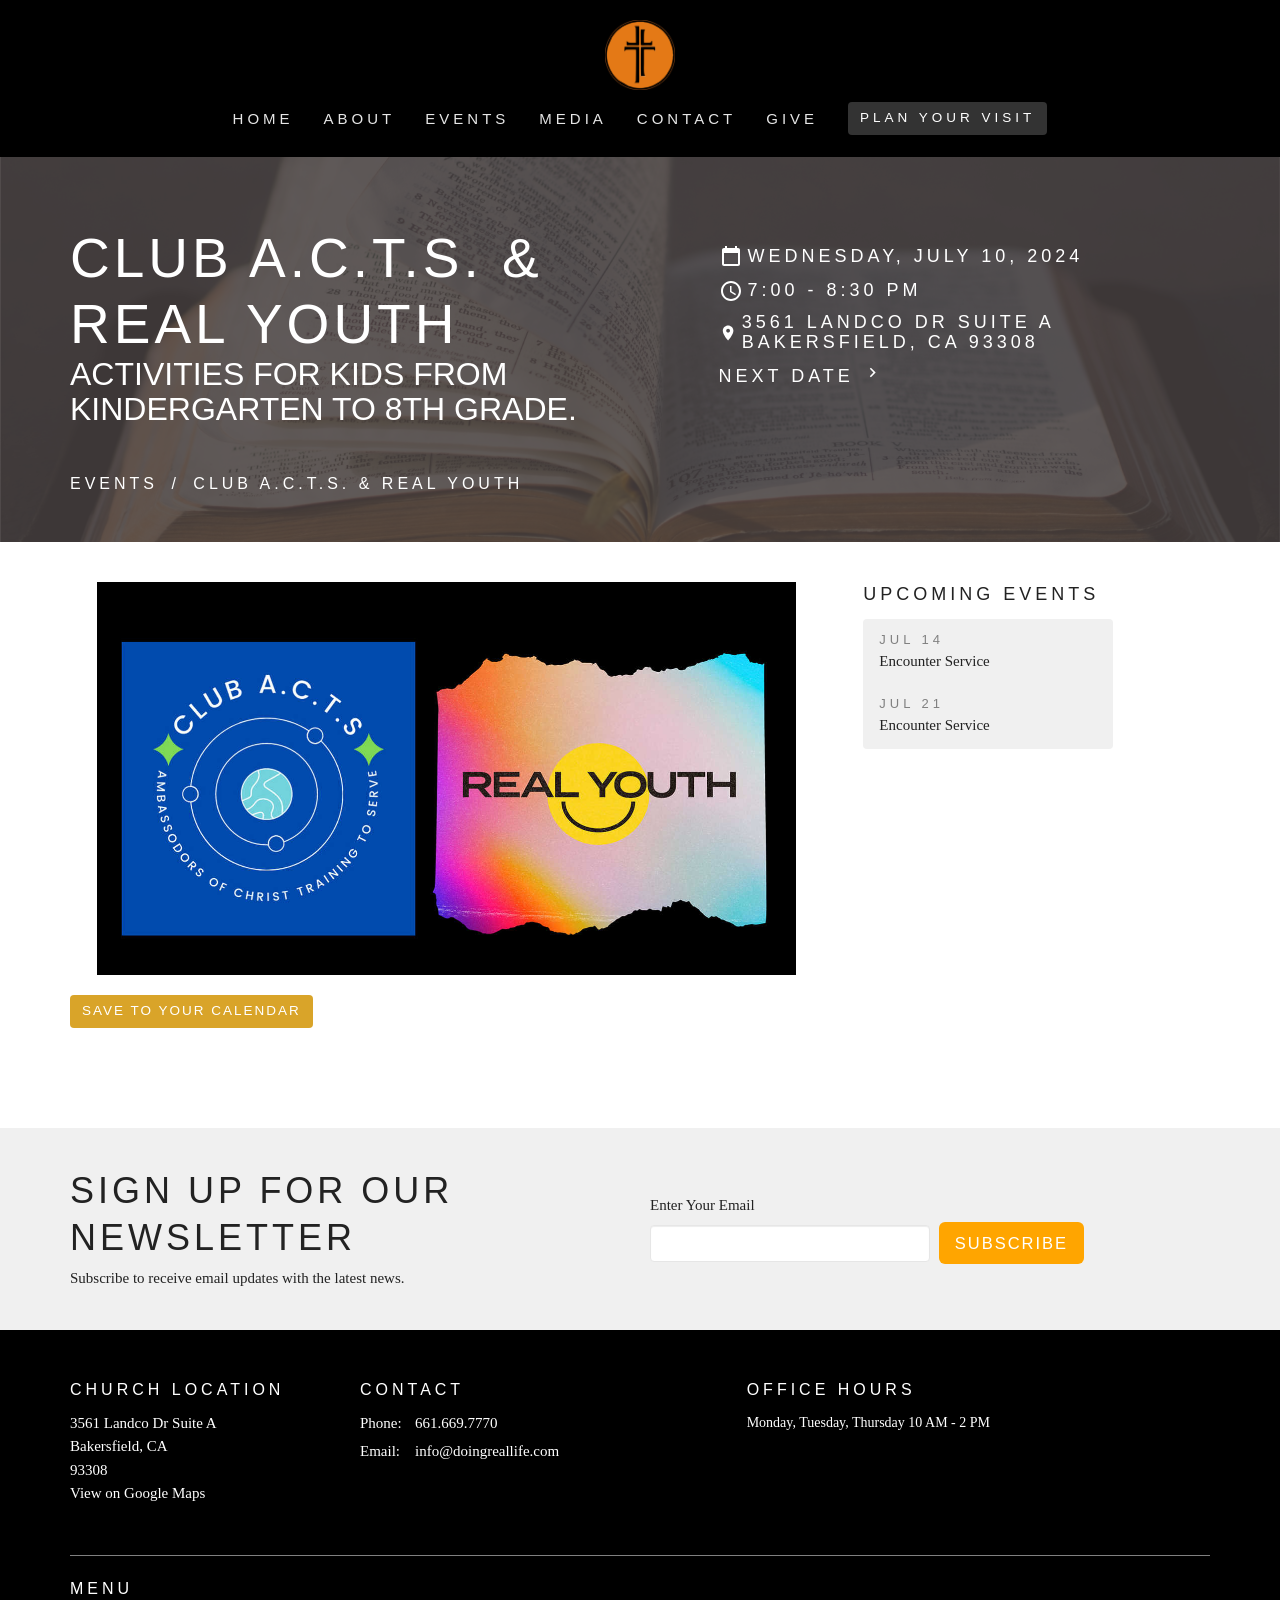
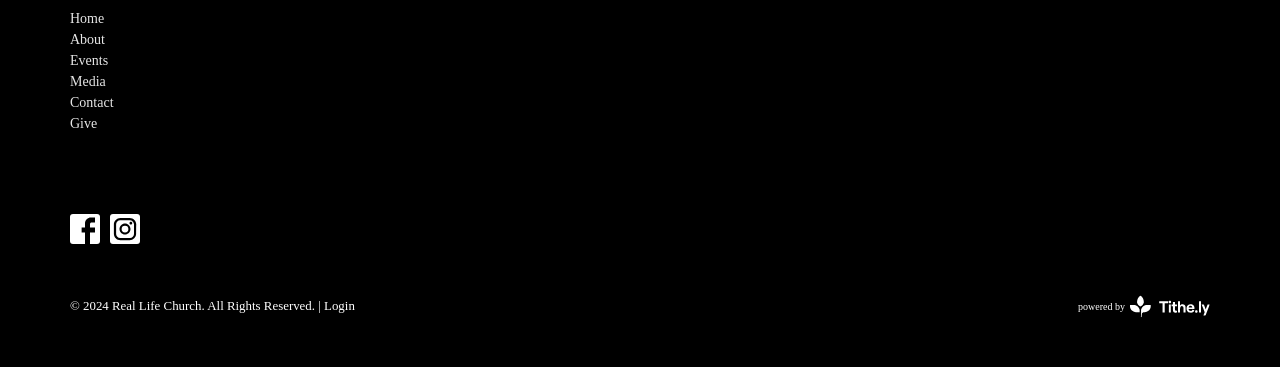
<file: events/club-a-c-t-s-real-youth/2024-07-10.html>
﻿<!DOCTYPE html>
<html lang="en">
  <head>
  <meta charset="UTF-8">
  <meta content="IE=edge,chrome=1" http-equiv="X-UA-Compatible">
  <meta content="width=device-width, initial-scale=1.0" name="viewport">
  <meta content="Real Life Church" name="author">
  <title>
    Club A.C.T.S. &amp; Real Youth | Real Life Church
  </title>
  
  
    <meta name="robots" content="index,follow">
  
  <!-- social meta start -->
  <meta property="og:site_name" content="Real Life Church">
  <meta property="og:title" content="Club A.C.T.S. &amp; Real Youth">
  <meta property="og:url" content="https://www.doingreallife.com/events/club-a-c-t-s-real-youth/2024-07-03">
  <meta property="og:type" content="article">
  <meta property="og:description" content="">
      <meta property="og:image" content="https://dq5pwpg1q8ru0.cloudfront.net/2022/02/26/04/53/56/9f260ac9-e171-43b0-bbf4-cbc60dc8659d/ACTS%20Youth.jpg">
    <meta property="og:image:width" content="1200">
    <meta property="og:image:height" content="675">
  <meta itemprop="name" content="Club A.C.T.S. &amp; Real Youth">
<!-- social meta end -->

  <link href="../../2020/10/29/21/08/12/57582f74-2885-4f54-a41c-842a9a340451/RealLifeChurch_FaviconLarge%20Deep%20Space%20Sparkle.png" rel="shortcut icon" type="image/x-icon">
  <meta name="csrf-param" content="authenticity_token">
<meta name="csrf-token" content="tLUZQoS97EbPc2BqXJyqpBpKSV0xxeySeUVNjUd87xPrxaYcRjQUk64UzqVI/odFqSZg2t1xHPpzwR4p3BHDFQ==">

  <link rel="preconnect" href="https://fonts.gstatic.com/" crossorigin="">
  <link rel="preload" href="../../fonts/fontawesome/webfont.woff?v=3.2.1" as="font" type="font/woff" crossorigin="">

  <link rel="stylesheet" media="all" href="../../themes/stylesheet.css?timestamp=2024-07-08+08%3A07%3A54+-0700">
  <link rel="stylesheet" media="print" href="../../assets/print-721dd741c271c88d5d44554f07c738b1767f86de23ba2a906386b7ef24cad1d7.css">

	<link href="../../css?family=Oswald:400,600|Source+Sans+Pro:400,400i,700,700i&amp;display=swap" rel="stylesheet" type="text/css" async="async">
  

  <script src="../../assets/application-92ba7e2d7a52f875d8c71a7b4835936304e5575db2a9e1e0c22838bbf7a13649.js"></script>
  <script src="../../packs/js/application-0f32cf2e69f40da95c6c.js"></script>
  <script src="../../ajax/libs/handlebars.js/4.7.7/handlebars.min.js" defer="defer"></script>


  <!--[if lt IE 9]>
  <script src="https://dq5pwpg1q8ru0.cloudfront.net/javascripts/html5shiv.js"></script>
  <script src="https://dq5pwpg1q8ru0.cloudfront.net/javascripts/respond.min.js"></script>
  <![endif]-->




  


</head>

  <body class=" body_event_8      relative d-flex flex-column">
    <div class="d-flex ">


      <div class="site-content-container">
        

        <div class="system">
        </div>

        <div id="top-menus-container">
          <div id="top-menus">
  <div id="alert-container">
  </div>


  <div class="js-menus pos pos-t-0 pos-l-0 w-100 z-index-1 js-main-menu-opaque  bg-none z-index-navbar">
    
    <div id="main-menu-container">
      
<nav id="main_menu" class="relative d-flex flex-column align-items-sm-center bg-primary bg-none p-2 p-md-3">
  <div class="bg-primary pos pos-cover js-main-menu-background-opacity" style="opacity:1.0;"></div>
  <div class="relative d-flex flex-column align-items-sm-center w-100">
    
      
      <a class="main-menu-logo main-menu-barnwell-logo mb-sm-2 d-block flex-shrink-0" href="../../index.htm">
        <img alt="Real Life Church" class="logo-size-default" src="../../2023/03/13/11/51/06/7731773f-2b90-4f40-a04e-c698e3c7d864/Real%20Life%20New%20Logo%20-%20White.png">
</a>


      <button type="button" class="btn bg-none p-1 border-0 main-menu-hidden-md pos pos-r-0 pos-middle collapsed pr-0" data-toggle="collapse" data-target="#main_menu_collapse" aria-expanded="false">
    <span class="sr-only">Toggle navigation</span>
    <span class="svg-link">
      <svg xmlns="http://www.w3.org/2000/svg" height="24" viewbox="0 0 24 24" width="24">
    <path d="M0 0h24v24H0z" fill="none"></path>
    <path d="M3 18h18v-2H3v2zm0-5h18v-2H3v2zm0-7v2h18V6H3z"></path>
</svg>
 Menu
    </span>
  </button>

  </div>

  <div class="collapse main-menu-collapse-md text-center" id="main_menu_collapse">
    <ul class="main-menu-list main-menu-barnwell-list">
        
  <li class="menu-item hover-underline-left">
      <a class="menu-link " href="../../index.htm">Home</a>
  </li>


        
  <li class="menu-item hover-underline-left">
      <a class="menu-link " href="../../about.html">About</a>
  </li>


        
  <li class="menu-item hover-underline-left">
      <a class="menu-link " href="../../events.html">Events</a>
  </li>


        
  <li class="menu-item hover-underline-left">
      <a class="menu-link " href="../../pages/media.html">Media</a>
  </li>


        
  <li class="menu-item hover-underline-left">
      <a class="menu-link " href="../../contact.html">Contact</a>
  </li>


        
  <li class="menu-item hover-underline-left">
      <a class="menu-link " href="../../give.html">Give</a>
  </li>


        <li class="menu-item hover-underline-left">
  <a class="btn btn-submit js-visit-modal-link" data-remote="true" href="/visits/new">PLAN YOUR VISIT</a>
</li>
    </ul>
  </div>
</nav>


    </div>
  </div>
</div>

        </div>

        <div id="header-container" class="relative">
          <div id="header" class="header-goodsoil relative  d-flex py-3 py-md-5 bg-cover bg-none logo-offset-default bg-secondary" style="background-image:url('../../2020/10/30/20/13/53/69b745f7-9ea1-4df3-a624-c05b85200218/alexa-mazzarello-316937.jpg'); background-position: ; min-height: 53vh;">

  

<div id="page-header-overlay" class="bg-secondary pos pos-cover" style="opacity:0.86;" data-header-opacity="0.86"></div>

    <div class="container relative d-flex flex-column mt-5">
      
      <div class="my-auto">
        <div class="d-md-flex pt-5">
          <div>
            <div class="relative d-inline-block break-word">
              <h1 class="header-heading ">
                    Club A.C.T.S. &amp; Real Youth
              </h1>
            </div>
                <div class="header-subheading ">
                  Activities for kids from Kindergarten to 8th grade.
              </div>
          </div>
          <div class="d-flex ml-md-auto">
            <div class="row">
              <div class="col-xs-12">
                
    <div class="d-flex flex-column header-content-middle mt-3 h4">
      <div class="">

          
            <div class="d-flex align-items-center mb-2">
              <svg xmlns="http://www.w3.org/2000/svg" width="24" height="24" viewbox="0 0 24 24" class="inline-svg mr-1">
<path style="fill:none;" d="M0,0h24v24H0V0z"></path>
<path d="M19,3h-1V1h-2v2H8V1H6v2H5C3.9,3,3,3.9,3,5l0,14c0,1.1,0.9,2,2,2h14c1.1,0,2-0.9,2-2V5C21,3.9,20.1,3,19,3z M19,19H5V8h14  V19z"></path>
</svg>

              Wednesday, July 10, 2024
            </div>

            <div class="d-flex align-items-center mb-2">
              <svg xmlns="http://www.w3.org/2000/svg" width="24" height="24" viewbox="0 0 24 24" class="inline-svg mr-1">
    <path d="M11.99 2C6.47 2 2 6.48 2 12s4.47 10 9.99 10C17.52 22 22 17.52 22 12S17.52 2 11.99 2zM12 20c-4.42 0-8-3.58-8-8s3.58-8 8-8 8 3.58 8 8-3.58 8-8 8z"></path>
    <path d="M0 0h24v24H0z" fill="none"></path>
    <path d="M12.5 7H11v6l5.25 3.15.75-1.23-4.5-2.67z"></path>
</svg>

               7:00 -  8:30 pm
            </div>

          <div class="d-flex align-items-center mb-2">
            <svg xmlns="http://www.w3.org/2000/svg" width="24" height="24" viewbox="0 0 24 24" class="inline-svg mr-1">
    <path d="M12 2C8.13 2 5 5.13 5 9c0 5.25 7 13 7 13s7-7.75 7-13c0-3.87-3.13-7-7-7zm0 9.5c-1.38 0-2.5-1.12-2.5-2.5s1.12-2.5 2.5-2.5 2.5 1.12 2.5 2.5-1.12 2.5-2.5 2.5z"></path>
    <path d="M0 0h24v24H0z" fill="none"></path>
</svg>

            3561 Landco Dr Suite A Bakersfield, CA 93308
          </div>


            <a class="align-items-center text-subheading mx-auto py-1" href="2024-07-17.html">
              Next Date <!-- Generator: Adobe Illustrator 21.1.0, SVG Export Plug-In . SVG Version: 6.00 Build 0)  --><svg xmlns="http://www.w3.org/2000/svg" xmlns:xlink="http://www.w3.org/1999/xlink" x="0px" y="0px" width="19" height="19" viewbox="0 0 24 24" enable-background="new 0 0 24 24" xml:space="preserve" class="">
<path d="M8.59,16.59L13.17,12L8.59,7.41L10,6l6,6l-6,6L8.59,16.59z"></path>
<path fill="none" d="M0,0h24v24H0V0z"></path>
</svg>

</a>      </div>
    </div>

              </div>
              <div class="col-xs-12">
                

              </div>
            </div>
          </div>
        </div>
      </div>
        <div class="mt-auto pt-5">
          <ol class="header-breadcrumb breadcrumb py-1 d-none d-sm-block">
      <li><a href="../../events.html">Events</a></li>
      <li class="active">Club A.C.T.S. &amp; Real Youth</li>
</ol>

        </div>
      
    </div>
  
  
  <!--<div class="pos pos-b-1 pos-l-1">
    <button class="js-play-video-button p-2 bg-none border-0 d-none" style="opacity: 0.5;">
    </button>
    <button class="js-pause-video-button p-2 bg-none border-0 d-none" style="opacity: 0.5;">
    </button>
    <div class="js-loading-video-button">
      <div class="d-flex p-2" style="opacity: 0.5;">
      </div>
    </div>
  </div>-->

</div>



        </div>

        <main role="main" class="content flex-grow-1  event_8 clearfix m-0 p-0">
          




  

  

<div>
    <div id="top-blocks-wrapper">
      
    </div>

    <div id="page_content" class="relative my-5">
      <div class="container">
        
  <div class="event post">
    <div class="row">
      <div class="col-md-8">



            <div class="letter-box mb-3">
      <div class="d-flex align-items-start">
          <img alt="Slideshow image" class="mx-auto " loading="lazy" src="../../2022/02/25/16/52/08/f133adb0-b68e-4a53-ae90-fc064fa41137/ACTS%20Youth.jpg">
      </div>
    </div>



          <a class="btn btn-secondary mb-3" href="2024-07-10.ics">
            Save to your Calendar
</a>
          <div class="article">
            
          </div>



        


          

        <div class="d-sm-flex align-items-center my-3">
          
          
        </div>
        
      </div>

      <div class="col-md-3 pl-md-4">
        <aside>
  <div class="row">
      <div class="col-sm-6 col-md-12">
        <h2 class="h4 mt-0"><a class="text-body" href="../../events.html">Upcoming Events</a></h2>
        <div class="list-group">
            <a class="list-group-item" href="../encounter-service/2024-07-14.html">
              <div class="text-muted text-small text-subheading">Jul 14</div>
              <div>Encounter Service</div>
</a>            <a class="list-group-item" href="../encounter-service/2024-07-21.html">
              <div class="text-muted text-small text-subheading">Jul 21</div>
              <div>Encounter Service</div>
</a>        </div>
      </div>



  </div>

</aside>

      </div>

    </div>
  </div>


      </div>
    </div>

  <div id="bottom-blocks-wrapper">
      
  </div>
</div>

  
  

        </main>

          <div class="bg-tone py-5 hidden-print">
  <div class="container">
    <div class="row d-md-flex align-items-center">
      <div class="col-md-6">
        <h2 class="mt-0 mb-2 mb-sm-1">Sign up for our Newsletter</h2>
        <div>Subscribe to receive email updates with the latest news.</div>
      </div>

      <form class="form col-md-6 mt-4 mt-md-0" action="/subscribers" accept-charset="UTF-8" method="post"><input name="utf8" type="hidden" value="&#x2713;" autocomplete="off"><input type="hidden" name="authenticity_token" value="zoUOFyhZ3yCtgHEIUw9w3yvCUrpw/ZkyHm14TP6YhQiR9bFJ6tAn9czn38dHbV0+mK57PZxJaVoU6SvoZfWpDg==" autocomplete="off">
        <div class="form-group mb-0">
          <label class="font-weight-normal mb-1" for="email">Enter Your Email</label>
          <div class="form-inline w-100">
            <input type="text" name="email" id="email" class="form-control mr-1 submit-subscription" style="min-width: 280px;" data-url="https://doingreallife.com/subscribers/render_recaptcha">
            <button class="btn btn-primary btn-lg" type="action">
              Subscribe
            </button>
            <div id="subscriber-container"></div>
          </div>
        </div>
</form>    </div>
  </div>
</div>


          <div class="footer footer-columns bg-none bg-primary ">
  <div class="bg-footer py-3" style=" min-height: 30vh;">
    <div class="bg-primary pos pos-cover" style="opacity:1.0;"></div>
    <div class="relative container">
      <div class="row d-sm-flex align-items-center flex-wrap my-4">
        <div class="col-sm-12">
          <div class="row">
            
  <div class="col-sm-3">
    <ul class="list-unstyled mb-0 ">
        <li class="mb-3">
            <h2 class="footer-heading ">Church Location</h2>
          <div class="footer-text">
            3561 Landco Dr Suite A
              <br>
              Bakersfield, CA
              <br>
              93308 
              <br>
              <a target="_blank" href="https://www.google.ca/maps?q=Real%20Life%20Church,%20,%20,%20,%20">View on Google Maps</a>
          </div>
        </li>
    </ul>
  </div>

              <div class="col-sm-4">
                
  <div class="mb-3">
    <h2 class="footer-heading ">Contact</h2>

    <ul class="list-unstyled footer-text ">
        <li class="mt-1 d-sm-flex">
          <span class="footer-item-label mr-1"> Phone: </span><a href="tel:1-661-669-7770">661.669.7770</a>
        </li>

        <li class="mt-1 d-sm-flex">
          
          <span class="footer-item-label mr-1"><span class="translation_missing" title="translation missing: en.ui.email">Email</span>: </span><a encode="javascript" class="truncate" href="mailto:info@doingreallife.com">info@doingreallife.com</a>
        </li>
    </ul>
  </div>

              </div>
            

              
  <div class="col-sm-4">
    <h2 class="footer-heading ">Office Hours</h2>
    <div class="footer-text ">
      <p>Monday, Tuesday, Thursday 10 AM - 2 PM</p>
    </div>
  </div>

          </div>
        </div>
      </div>

        <hr>
      <div class="d-sm-flex row flex-wrap">
        <div class="col-sm-12">
          <div class="row d-sm-flex flex-wrap">
                <div class="col-sm-3 mb-5">
                  
  <div class=''>
    <h2 class="footer-heading">Menu</h2>
    <ul class='footer-menu list-unstyled'>
          <li class="menu-item ">
      <a class="menu-link" href="../../index.htm">Home</a>
  </li>

          <li class="menu-item ">
      <a class="menu-link" href="../../about.html">About</a>
  </li>

          <li class="menu-item ">
      <a class="menu-link" href="../../events.html">Events</a>
  </li>

          <li class="menu-item ">
      <a class="menu-link" href="../../pages/media.html">Media</a>
  </li>

          <li class="menu-item ">
      <a class="menu-link" href="../../contact.html">Contact</a>
  </li>

          <li class="menu-item ">
      <a class="menu-link" href="../../give.html">Give</a>
  </li>

    </ul>
  </div>

                  
  <div class=''>
    <h2 class="d-none"></h2>
    <ul class='footer-menu list-unstyled'>
    </ul>
  </div>

                </div>
              

              
          </div>
        </div>
      </div>
      <div class="row d-sm-flex align-items-center text-center">
          

  <div class="col-mb-6 mb-5 mt-5 mt-sm-0 my-auto">
    <h2 class="footer-heading ">&nbsp;</h2>
    <ul class="list-unstyled d-flex flex-wrap ">
      
  <li class="social-icon-list-item list-mr-2 mb-2 rounded-sm overflow-hidden d-flex">
    <a class="svg-link social-icon-link" target="_blank" href="https://www.facebook.com/doingreallifechurch/">
      <svg xmlns="http://www.w3.org/2000/svg" xmlns:xlink="http://www.w3.org/1999/xlink" x="0px" y="0px" width="24" height="24" viewbox="0 0 24 24" style="enable-background:new 0 0 24 24;" xml:space="preserve" class="social-icon-svg footer-social-icon"><title>Facebook Icon</title>
<path d="M24,0v24H0V0H24z M20,2.7h-3.3c-2.5,0-4.7,2.1-4.7,4.7v3.3H9.3v4H12V24h4v-9.3h4v-4h-4V8c0-0.8,0.5-1.3,1.3-1.3H20V2.7z"></path>
</svg>

</a>  </li>
  <li class="social-icon-list-item list-mr-2 mb-2 rounded-sm overflow-hidden d-flex">
    <a class="svg-link social-icon-link" target="_blank" href="https://www.instagram.com/doingrealife/">
      <svg xmlns="http://www.w3.org/2000/svg" xmlns:xlink="http://www.w3.org/1999/xlink" x="0px" y="0px" width="24" height="24" viewbox="0 0 24 24" style="enable-background:new 0 0 24 24;" xml:space="preserve" class="social-icon-svg footer-social-icon"><title>Instagram Icon</title>
<circle cx="12" cy="12" r="2.7"></circle>
<path d="M15.9,4.9H8.1c-1.7,0-3.2,1.5-3.2,3.2V16c0,1.7,1.5,3.2,3.2,3.2H16c1.7,0,3.2-1.5,3.2-3.2V8.1C19.1,6.4,17.6,4.9,15.9,4.9z   M12,16.4c-2.4,0-4.4-2-4.4-4.4s2-4.4,4.4-4.4s4.4,2,4.4,4.4S14.4,16.4,12,16.4z M16.7,8.4c-0.7,0-1.1-0.5-1.1-1.1  c0-0.7,0.5-1.1,1.1-1.1c0.7,0,1.1,0.5,1.1,1.1C17.7,8,17.3,8.4,16.7,8.4z"></path>
<path d="M24,0H0v24h24V0z M20.9,15.7c0,2.8-2.3,5.2-5.2,5.2H8.3c-2.8,0-5.2-2.3-5.2-5.2V8.3c0-2.8,2.3-5.2,5.2-5.2h7.5  c2.8,0,5.2,2.3,5.2,5.2C20.9,8.3,20.9,15.7,20.9,15.7z"></path>
</svg>

</a>  </li>

    </ul>
  </div>

          
      </div>
      <div class="d-sm-flex align-items-center">
        <div class="small text-center text-sm-left mb-3 mb-sm-0">
&copy; 2024 Real Life Church. All Rights Reserved.
| 
  <a class="" href="../../login.html">Login</a>

</div>

  <a class="footer-saywarding d-flex align-items-center ml-auto justify-content-center" href="https://get.tithe.ly" target="_blank">
    powered by<svg xmlns="http://www.w3.org/2000/svg" width="80" height="81" viewbox="0 0 294 81" fill="none" class="ml-1">
<g clip-path="url(#clip0)">
<path d="M38.3656 40.6225C45.0944 37.8784 50.0899 31.9318 50.7101 24.956L50.7781 23.4143C50.7781 13.9488 45.9785 5.58065 38.5021 0C31.0257 5.58065 25.9532 13.9988 25.9532 23.4643L26.0212 25.0059C26.6414 31.9817 31.6368 37.8784 38.3656 40.6225Z" fill="white"></path>
<path d="M35.2308 51.6244C34.8587 50.1633 34.2655 48.8742 33.621 47.5402C32.1415 44.5 29.9902 41.85 27.3579 39.7899C23.4914 36.6973 18.4669 34.9805 13.5286 34.9805H0C0.0245386 36.6893 0 38.3986 0 40.1076C0.142852 43.1069 0.881191 46.0521 2.18755 48.7563C3.66709 51.7965 5.81833 54.4464 8.45064 56.5156C12.2576 59.5606 17.1295 61.4979 22.0243 61.4979H35.5127C35.5127 57.8118 35.6847 53.4062 35.2308 51.6244Z" fill="white"></path>
<path d="M42.5478 47.5402C41.9028 48.8742 41.309 50.1633 40.9365 51.6244C40.5802 53.0221 40.6093 56.0341 40.6384 59.047C40.6464 59.8751 40.6544 60.7032 40.6544 61.4979H40.6225V66.1851L40.0583 80.1165H42.5972C42.6269 79.6703 42.6567 79.2172 42.6868 78.759C42.9419 74.8726 43.2209 70.6234 43.7256 67.1399C44.2898 63.2458 48.5577 61.5647 51.6244 61.4979H54.1549C59.0542 61.4979 63.9305 59.5606 67.7409 56.5156C70.3755 54.4464 72.5287 51.7965 74.0096 48.7563C75.3171 46.0521 76.0561 43.1069 76.1991 40.1076C76.1991 39.5379 76.1964 38.9682 76.1937 38.3985C76.1882 37.2591 76.1827 36.1197 76.1991 34.9805H62.6583C57.7156 34.9805 52.6866 36.6973 48.8165 39.7899C46.1819 41.85 44.0287 44.5 42.5478 47.5402Z" fill="white"></path>
<path d="M204.136 62.5399C201.501 62.5399 199.085 62.5399 196.596 62.5399C196.596 58.7859 196.596 55.1055 196.596 51.4987C196.596 49.3641 196.596 47.2294 196.596 45.0948C196.523 41.8561 195.059 39.9423 192.351 39.2798C189.569 38.6173 186.494 39.7951 185.469 42.4449C184.518 44.9476 184.005 47.7447 183.859 50.3946C183.566 54.3694 183.786 58.3442 183.786 62.4662C181.297 62.4662 178.954 62.4662 176.465 62.4662C176.465 48.628 176.465 34.8633 176.465 20.9515C178.881 20.9515 181.224 20.9515 183.786 20.9515C183.786 26.1776 183.786 31.3302 183.786 37.0716C187.373 32.5079 191.765 31.6246 196.67 32.8759C200.842 33.9064 203.697 36.9244 203.99 41.1936C204.356 46.935 204.21 52.6764 204.283 58.4178C204.136 59.7428 204.136 61.0677 204.136 62.5399ZM225.585 32.6551C216.508 31.0357 209.187 36.0411 207.87 44.7268C206.479 54.0014 211.676 61.8774 220.095 62.9079C230.051 64.1592 235.687 58.8595 236.273 53.9277C235.175 53.6333 234.077 53.3389 232.979 53.0445C231.807 52.75 230.636 52.4556 229.538 52.2348C228.001 56.4304 223.975 57.0929 220.827 56.4304C218.411 55.9888 215.41 53.4861 215.41 49.7321C222.511 49.7321 229.684 49.7321 236.858 49.7321C238.396 41.488 233.418 34.0536 225.585 32.6551ZM222.584 38.1757C226.171 38.3229 228.66 40.6047 228.879 44.0643C224.487 44.0643 220.095 44.0643 215.556 44.0643C216.142 40.3839 218.997 38.0285 222.584 38.1757ZM119.586 62.5399C122.294 62.5399 124.857 62.5399 127.565 62.5399C127.565 51.1307 127.565 39.8687 127.565 28.3858C131.738 28.3858 135.764 28.3858 139.79 28.3858C139.79 25.9568 139.79 23.7486 139.79 21.4667C128.883 21.4667 118.049 21.4667 107.288 21.4667C107.288 23.8222 107.288 26.104 107.288 28.4595C111.387 28.4595 115.34 28.4595 119.586 28.4595C119.586 40.0159 119.586 51.2779 119.586 62.5399ZM263.944 35.1578C267.238 43.3282 270.459 51.4987 273.753 59.5955C274.266 60.8469 274.339 61.951 273.753 63.2759C272.436 66.5147 271.191 69.827 269.873 73.3602C272.07 73.3602 273.9 73.2866 275.803 73.3602C277.194 73.4338 277.779 72.9185 278.292 71.6672C282.977 59.4483 287.662 47.1558 292.42 34.9369C292.64 34.3481 292.859 33.6856 293.079 32.8759C290.956 32.8759 289.053 32.9495 287.15 32.8759C285.905 32.8023 285.246 33.1704 284.807 34.4953C282.977 39.427 281.074 44.2851 279.17 49.2168C278.877 49.9529 278.585 50.6154 278.219 51.6459C275.949 45.6101 273.9 39.9423 271.704 34.3481C271.484 33.8328 270.971 33.0231 270.532 33.0231C268.117 32.8759 265.701 32.9495 263.065 32.9495C263.431 33.8328 263.724 34.4953 263.944 35.1578ZM170.755 56.2832C167.608 57.0929 165.631 55.6943 165.338 52.4556C165.192 50.3946 165.265 48.3336 165.265 46.1989C165.265 43.9171 165.265 41.5616 165.265 39.1326C167.9 39.1326 170.243 39.1326 172.585 39.1326C172.585 36.998 172.585 35.0105 172.585 32.8023C170.097 32.8023 167.754 32.8023 165.265 32.8023C165.265 29.858 165.265 27.0609 165.265 24.2638C162.63 24.2638 160.287 24.2638 157.725 24.2638C157.725 27.1345 157.725 29.858 157.725 32.8759C155.968 32.8759 154.431 32.8759 152.82 32.8759C152.82 35.0842 152.82 36.998 152.82 39.2062C154.504 39.2062 156.115 39.2062 157.798 39.2062C157.798 40.1631 157.798 40.8992 157.798 41.6352C157.798 45.7573 157.725 49.8057 157.871 53.9277C158.018 57.9026 159.848 60.9205 163.728 62.3926C166.436 63.3495 169.218 63.3495 172 62.6135C172.439 62.5399 173.025 61.951 173.025 61.6566C172.951 59.7428 172.732 57.829 172.512 55.6943C171.707 55.9152 171.268 56.136 170.755 56.2832ZM253.695 62.5399C256.184 62.5399 258.527 62.5399 260.943 62.5399C260.943 48.628 260.943 34.7897 260.943 20.8779C258.454 20.8779 256.184 20.8779 253.695 20.8779C253.695 34.9369 253.695 48.7016 253.695 62.5399ZM142.865 62.5399C145.354 62.5399 147.696 62.5399 150.039 62.5399C150.039 52.6028 150.039 42.813 150.039 32.9495C147.623 32.9495 145.28 32.9495 142.865 32.9495C142.865 42.9602 142.865 52.75 142.865 62.5399ZM141.767 23.9694C141.84 26.6193 143.816 28.5331 146.452 28.5331C149.16 28.5331 151.137 26.6193 151.137 23.9694C151.21 21.2459 149.16 19.3321 146.378 19.3321C143.67 19.3321 141.693 21.3195 141.767 23.9694ZM248.425 58.4914C248.425 55.8415 246.448 53.9277 243.74 53.9277C241.031 53.9277 239.201 55.8415 239.201 58.565C239.201 61.2885 241.031 63.0551 243.813 63.0551C246.521 63.0551 248.425 61.2149 248.425 58.4914Z" fill="white"></path>
</g>
<defs>
<clippath id="clip0">
<rect width="293.079" height="80.1165" fill="white"></rect>
</clippath>
</defs>
</svg>

    <div class="sr-only">
      Website Developed by Tithely
    </div>
  </a>

      </div>
    </div>
  </div>
</div>




        
        
          <div id="giving-widget-script">
              <script src="../../widget/v3/give.js?3"></script>
  <script>var tw = create_tithely_widget();</script>

          </div>
        <![CDATA[[base64]--292a34a454b8168c4216948fd1d0403e27eb7431]]>

        <!-- Modal -->
        <div class="modal fade my-5 system" id="form-modal" tabindex="-1" role="dialog" aria-labelledby="form-modal" data-backdrop="static">
          <div class="modal-dialog modal-lg" role="document">
            <div class="modal-content px-3 py-3">
            </div>
          </div>
        </div>

        <div id="vue-form-modal" class="system">
        </div>

          <div id="pyv-wrapper">
          </div>


        <div id="pyv-pop-up-container">
          
        </div>
      </div>

    </div>
  </body>
</html>
</file>
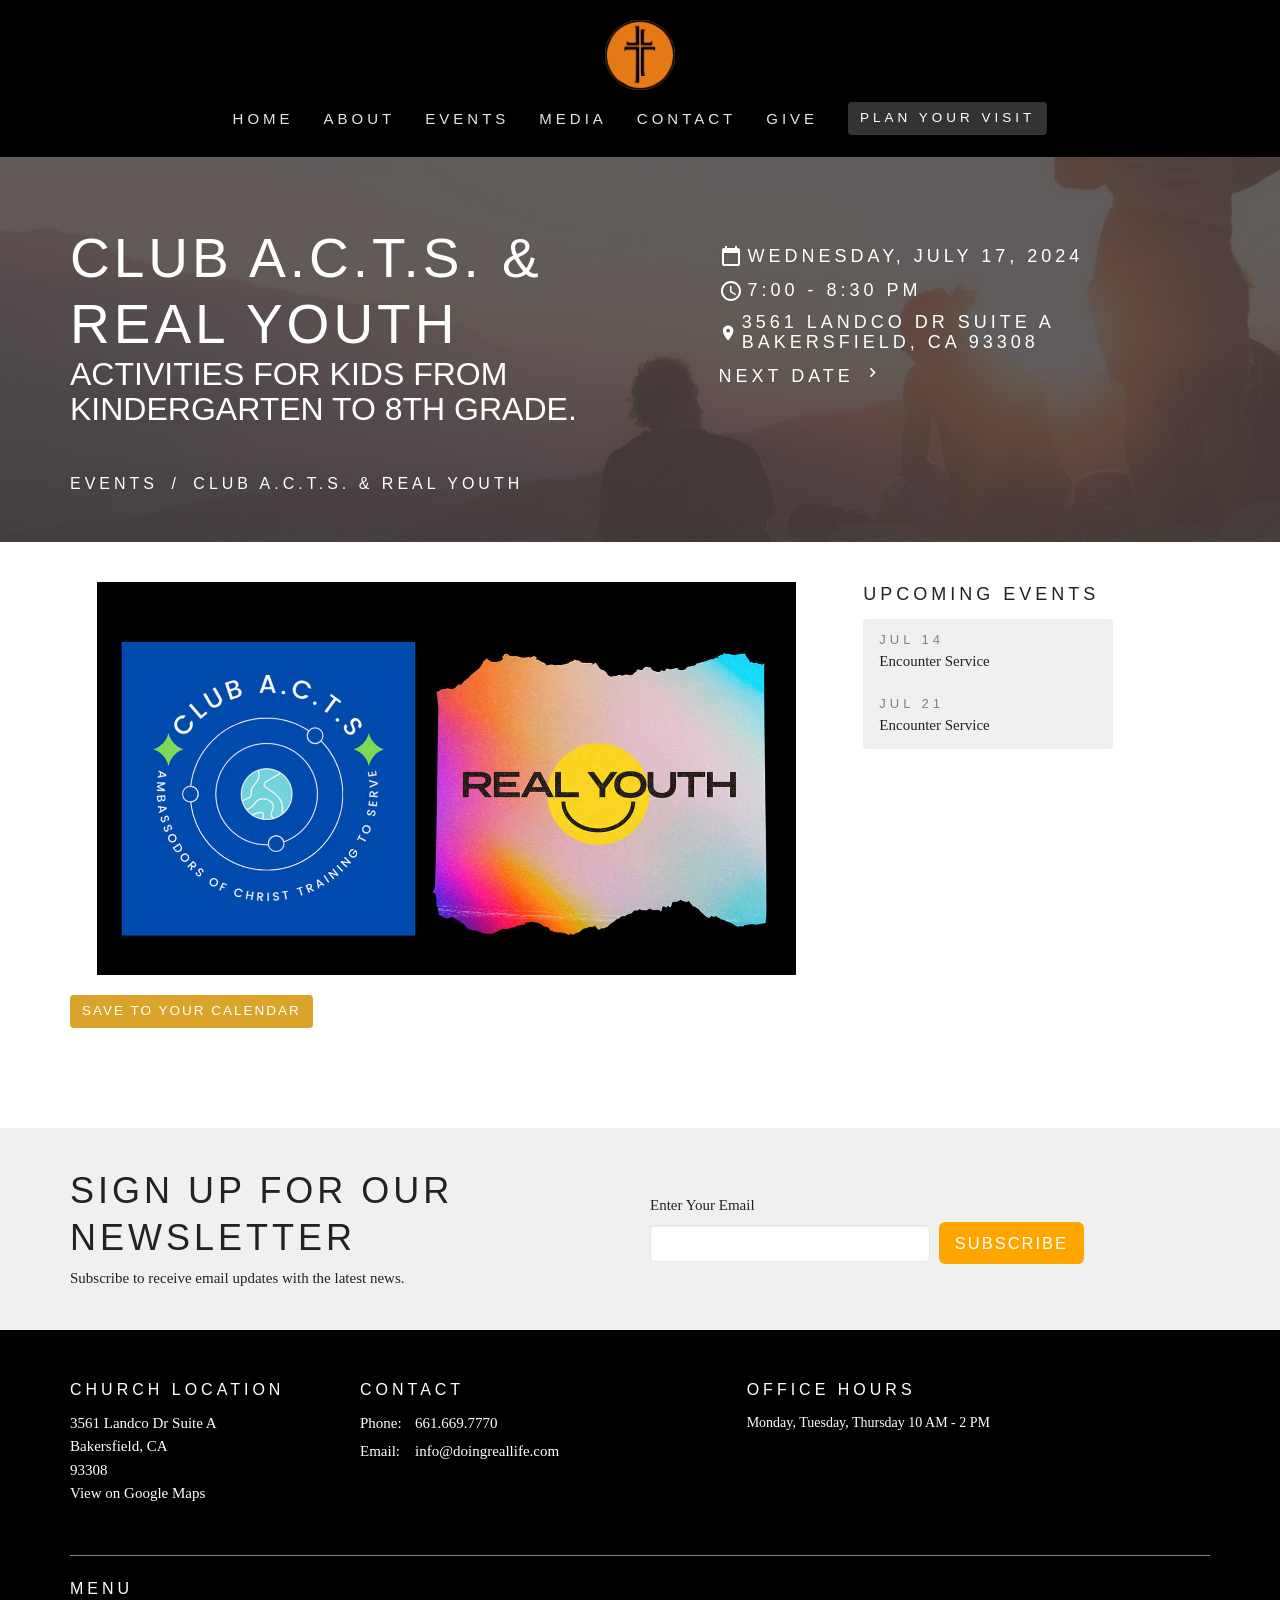
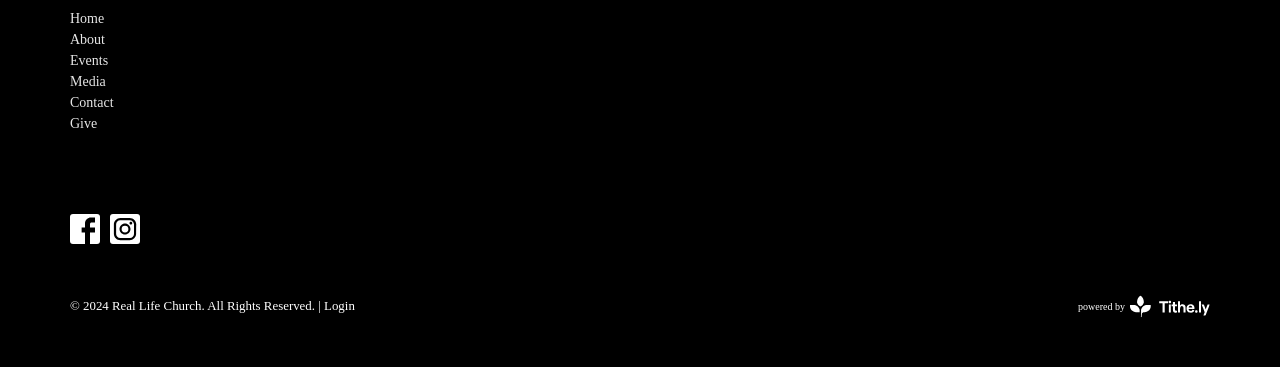
<file: events/club-a-c-t-s-real-youth/2024-07-17.html>
﻿<!DOCTYPE html>
<html lang="en">
  <head>
  <meta charset="UTF-8">
  <meta content="IE=edge,chrome=1" http-equiv="X-UA-Compatible">
  <meta content="width=device-width, initial-scale=1.0" name="viewport">
  <meta content="Real Life Church" name="author">
  <title>
    Club A.C.T.S. &amp; Real Youth | Real Life Church
  </title>
  
  
    <meta name="robots" content="index,follow">
  
  <!-- social meta start -->
  <meta property="og:site_name" content="Real Life Church">
  <meta property="og:title" content="Club A.C.T.S. &amp; Real Youth">
  <meta property="og:url" content="https://www.doingreallife.com/events/club-a-c-t-s-real-youth/2024-07-03">
  <meta property="og:type" content="article">
  <meta property="og:description" content="">
      <meta property="og:image" content="https://dq5pwpg1q8ru0.cloudfront.net/2022/02/26/04/53/56/9f260ac9-e171-43b0-bbf4-cbc60dc8659d/ACTS%20Youth.jpg">
    <meta property="og:image:width" content="1200">
    <meta property="og:image:height" content="675">
  <meta itemprop="name" content="Club A.C.T.S. &amp; Real Youth">
<!-- social meta end -->

  <link href="../../2020/10/29/21/08/12/57582f74-2885-4f54-a41c-842a9a340451/RealLifeChurch_FaviconLarge%20Deep%20Space%20Sparkle.png" rel="shortcut icon" type="image/x-icon">
  <meta name="csrf-param" content="authenticity_token">
<meta name="csrf-token" content="ceU9eihMiaHhvypgCCIb34EbUKwenVW0ruHED1oLj3gulYIk6sVxdIDYhK8cQDY+Mnd5K/IppdykZZerwWajfg==">

  <link rel="preconnect" href="https://fonts.gstatic.com/" crossorigin="">
  <link rel="preload" href="../../fonts/fontawesome/webfont.woff?v=3.2.1" as="font" type="font/woff" crossorigin="">

  <link rel="stylesheet" media="all" href="../../themes/stylesheet.css?timestamp=2024-07-08+08%3A07%3A54+-0700">
  <link rel="stylesheet" media="print" href="../../assets/print-721dd741c271c88d5d44554f07c738b1767f86de23ba2a906386b7ef24cad1d7.css">

	<link href="../../css?family=Oswald:400,600|Source+Sans+Pro:400,400i,700,700i&amp;display=swap" rel="stylesheet" type="text/css" async="async">
  

  <script src="../../assets/application-92ba7e2d7a52f875d8c71a7b4835936304e5575db2a9e1e0c22838bbf7a13649.js"></script>
  <script src="../../packs/js/application-0f32cf2e69f40da95c6c.js"></script>
  <script src="../../ajax/libs/handlebars.js/4.7.7/handlebars.min.js" defer="defer"></script>


  <!--[if lt IE 9]>
  <script src="https://dq5pwpg1q8ru0.cloudfront.net/javascripts/html5shiv.js"></script>
  <script src="https://dq5pwpg1q8ru0.cloudfront.net/javascripts/respond.min.js"></script>
  <![endif]-->




  


</head>

  <body class=" body_event_8      relative d-flex flex-column">
    <div class="d-flex ">


      <div class="site-content-container">
        

        <div class="system">
        </div>

        <div id="top-menus-container">
          <div id="top-menus">
  <div id="alert-container">
  </div>


  <div class="js-menus pos pos-t-0 pos-l-0 w-100 z-index-1 js-main-menu-opaque  bg-none z-index-navbar">
    
    <div id="main-menu-container">
      
<nav id="main_menu" class="relative d-flex flex-column align-items-sm-center bg-primary bg-none p-2 p-md-3">
  <div class="bg-primary pos pos-cover js-main-menu-background-opacity" style="opacity:1.0;"></div>
  <div class="relative d-flex flex-column align-items-sm-center w-100">
    
      
      <a class="main-menu-logo main-menu-barnwell-logo mb-sm-2 d-block flex-shrink-0" href="../../index.htm">
        <img alt="Real Life Church" class="logo-size-default" src="../../2023/03/13/11/51/06/7731773f-2b90-4f40-a04e-c698e3c7d864/Real%20Life%20New%20Logo%20-%20White.png">
</a>


      <button type="button" class="btn bg-none p-1 border-0 main-menu-hidden-md pos pos-r-0 pos-middle collapsed pr-0" data-toggle="collapse" data-target="#main_menu_collapse" aria-expanded="false">
    <span class="sr-only">Toggle navigation</span>
    <span class="svg-link">
      <svg xmlns="http://www.w3.org/2000/svg" height="24" viewbox="0 0 24 24" width="24">
    <path d="M0 0h24v24H0z" fill="none"></path>
    <path d="M3 18h18v-2H3v2zm0-5h18v-2H3v2zm0-7v2h18V6H3z"></path>
</svg>
 Menu
    </span>
  </button>

  </div>

  <div class="collapse main-menu-collapse-md text-center" id="main_menu_collapse">
    <ul class="main-menu-list main-menu-barnwell-list">
        
  <li class="menu-item hover-underline-left">
      <a class="menu-link " href="../../index.htm">Home</a>
  </li>


        
  <li class="menu-item hover-underline-left">
      <a class="menu-link " href="../../about.html">About</a>
  </li>


        
  <li class="menu-item hover-underline-left">
      <a class="menu-link " href="../../events.html">Events</a>
  </li>


        
  <li class="menu-item hover-underline-left">
      <a class="menu-link " href="../../pages/media.html">Media</a>
  </li>


        
  <li class="menu-item hover-underline-left">
      <a class="menu-link " href="../../contact.html">Contact</a>
  </li>


        
  <li class="menu-item hover-underline-left">
      <a class="menu-link " href="../../give.html">Give</a>
  </li>


        <li class="menu-item hover-underline-left">
  <a class="btn btn-submit js-visit-modal-link" data-remote="true" href="/visits/new">PLAN YOUR VISIT</a>
</li>
    </ul>
  </div>
</nav>


    </div>
  </div>
</div>

        </div>

        <div id="header-container" class="relative">
          <div id="header" class="header-goodsoil relative  d-flex py-3 py-md-5 bg-cover bg-none logo-offset-default bg-secondary" style="background-image:url('../../2020/11/01/13/52/46/4b45ced4-3f76-4d8f-88a4-2902b60f6318/cynthia-magana-mFPJXEQfb9M-unsplash.jpg'); background-position: ; min-height: 53vh;">

  

<div id="page-header-overlay" class="bg-secondary pos pos-cover" style="opacity:0.86;" data-header-opacity="0.86"></div>

    <div class="container relative d-flex flex-column mt-5">
      
      <div class="my-auto">
        <div class="d-md-flex pt-5">
          <div>
            <div class="relative d-inline-block break-word">
              <h1 class="header-heading ">
                    Club A.C.T.S. &amp; Real Youth
              </h1>
            </div>
                <div class="header-subheading ">
                  Activities for kids from Kindergarten to 8th grade.
              </div>
          </div>
          <div class="d-flex ml-md-auto">
            <div class="row">
              <div class="col-xs-12">
                
    <div class="d-flex flex-column header-content-middle mt-3 h4">
      <div class="">

          
            <div class="d-flex align-items-center mb-2">
              <svg xmlns="http://www.w3.org/2000/svg" width="24" height="24" viewbox="0 0 24 24" class="inline-svg mr-1">
<path style="fill:none;" d="M0,0h24v24H0V0z"></path>
<path d="M19,3h-1V1h-2v2H8V1H6v2H5C3.9,3,3,3.9,3,5l0,14c0,1.1,0.9,2,2,2h14c1.1,0,2-0.9,2-2V5C21,3.9,20.1,3,19,3z M19,19H5V8h14  V19z"></path>
</svg>

              Wednesday, July 17, 2024
            </div>

            <div class="d-flex align-items-center mb-2">
              <svg xmlns="http://www.w3.org/2000/svg" width="24" height="24" viewbox="0 0 24 24" class="inline-svg mr-1">
    <path d="M11.99 2C6.47 2 2 6.48 2 12s4.47 10 9.99 10C17.52 22 22 17.52 22 12S17.52 2 11.99 2zM12 20c-4.42 0-8-3.58-8-8s3.58-8 8-8 8 3.58 8 8-3.58 8-8 8z"></path>
    <path d="M0 0h24v24H0z" fill="none"></path>
    <path d="M12.5 7H11v6l5.25 3.15.75-1.23-4.5-2.67z"></path>
</svg>

               7:00 -  8:30 pm
            </div>

          <div class="d-flex align-items-center mb-2">
            <svg xmlns="http://www.w3.org/2000/svg" width="24" height="24" viewbox="0 0 24 24" class="inline-svg mr-1">
    <path d="M12 2C8.13 2 5 5.13 5 9c0 5.25 7 13 7 13s7-7.75 7-13c0-3.87-3.13-7-7-7zm0 9.5c-1.38 0-2.5-1.12-2.5-2.5s1.12-2.5 2.5-2.5 2.5 1.12 2.5 2.5-1.12 2.5-2.5 2.5z"></path>
    <path d="M0 0h24v24H0z" fill="none"></path>
</svg>

            3561 Landco Dr Suite A Bakersfield, CA 93308
          </div>


            <a class="align-items-center text-subheading mx-auto py-1" href="2024-07-24.html">
              Next Date <!-- Generator: Adobe Illustrator 21.1.0, SVG Export Plug-In . SVG Version: 6.00 Build 0)  --><svg xmlns="http://www.w3.org/2000/svg" xmlns:xlink="http://www.w3.org/1999/xlink" x="0px" y="0px" width="19" height="19" viewbox="0 0 24 24" enable-background="new 0 0 24 24" xml:space="preserve" class="">
<path d="M8.59,16.59L13.17,12L8.59,7.41L10,6l6,6l-6,6L8.59,16.59z"></path>
<path fill="none" d="M0,0h24v24H0V0z"></path>
</svg>

</a>      </div>
    </div>

              </div>
              <div class="col-xs-12">
                

              </div>
            </div>
          </div>
        </div>
      </div>
        <div class="mt-auto pt-5">
          <ol class="header-breadcrumb breadcrumb py-1 d-none d-sm-block">
      <li><a href="../../events.html">Events</a></li>
      <li class="active">Club A.C.T.S. &amp; Real Youth</li>
</ol>

        </div>
      
    </div>
  
  
  <!--<div class="pos pos-b-1 pos-l-1">
    <button class="js-play-video-button p-2 bg-none border-0 d-none" style="opacity: 0.5;">
    </button>
    <button class="js-pause-video-button p-2 bg-none border-0 d-none" style="opacity: 0.5;">
    </button>
    <div class="js-loading-video-button">
      <div class="d-flex p-2" style="opacity: 0.5;">
      </div>
    </div>
  </div>-->

</div>



        </div>

        <main role="main" class="content flex-grow-1  event_8 clearfix m-0 p-0">
          




  

  

<div>
    <div id="top-blocks-wrapper">
      
    </div>

    <div id="page_content" class="relative my-5">
      <div class="container">
        
  <div class="event post">
    <div class="row">
      <div class="col-md-8">



            <div class="letter-box mb-3">
      <div class="d-flex align-items-start">
          <img alt="Slideshow image" class="mx-auto " loading="lazy" src="../../2022/02/25/16/52/08/f133adb0-b68e-4a53-ae90-fc064fa41137/ACTS%20Youth.jpg">
      </div>
    </div>



          <a class="btn btn-secondary mb-3" href="2024-07-17.ics">
            Save to your Calendar
</a>
          <div class="article">
            
          </div>



        


          

        <div class="d-sm-flex align-items-center my-3">
          
          
        </div>
        
      </div>

      <div class="col-md-3 pl-md-4">
        <aside>
  <div class="row">
      <div class="col-sm-6 col-md-12">
        <h2 class="h4 mt-0"><a class="text-body" href="../../events.html">Upcoming Events</a></h2>
        <div class="list-group">
            <a class="list-group-item" href="../encounter-service/2024-07-14.html">
              <div class="text-muted text-small text-subheading">Jul 14</div>
              <div>Encounter Service</div>
</a>            <a class="list-group-item" href="../encounter-service/2024-07-21.html">
              <div class="text-muted text-small text-subheading">Jul 21</div>
              <div>Encounter Service</div>
</a>        </div>
      </div>



  </div>

</aside>

      </div>

    </div>
  </div>


      </div>
    </div>

  <div id="bottom-blocks-wrapper">
      
  </div>
</div>

  
  

        </main>

          <div class="bg-tone py-5 hidden-print">
  <div class="container">
    <div class="row d-md-flex align-items-center">
      <div class="col-md-6">
        <h2 class="mt-0 mb-2 mb-sm-1">Sign up for our Newsletter</h2>
        <div>Subscribe to receive email updates with the latest news.</div>
      </div>

      <form class="form col-md-6 mt-4 mt-md-0" action="/subscribers" accept-charset="UTF-8" method="post"><input name="utf8" type="hidden" value="&#x2713;" autocomplete="off"><input type="hidden" name="authenticity_token" value="1Dmm/L5wF8yhkPbrNo0PiLL8w4knAf+7nDg3qqrgrDGLSRmifPnvGcD3WCQi7yJpAZDqDsu1D9OWvGQOMY2ANw==" autocomplete="off">
        <div class="form-group mb-0">
          <label class="font-weight-normal mb-1" for="email">Enter Your Email</label>
          <div class="form-inline w-100">
            <input type="text" name="email" id="email" class="form-control mr-1 submit-subscription" style="min-width: 280px;" data-url="https://doingreallife.com/subscribers/render_recaptcha">
            <button class="btn btn-primary btn-lg" type="action">
              Subscribe
            </button>
            <div id="subscriber-container"></div>
          </div>
        </div>
</form>    </div>
  </div>
</div>


          <div class="footer footer-columns bg-none bg-primary ">
  <div class="bg-footer py-3" style=" min-height: 30vh;">
    <div class="bg-primary pos pos-cover" style="opacity:1.0;"></div>
    <div class="relative container">
      <div class="row d-sm-flex align-items-center flex-wrap my-4">
        <div class="col-sm-12">
          <div class="row">
            
  <div class="col-sm-3">
    <ul class="list-unstyled mb-0 ">
        <li class="mb-3">
            <h2 class="footer-heading ">Church Location</h2>
          <div class="footer-text">
            3561 Landco Dr Suite A
              <br>
              Bakersfield, CA
              <br>
              93308 
              <br>
              <a target="_blank" href="https://www.google.ca/maps?q=Real%20Life%20Church,%20,%20,%20,%20">View on Google Maps</a>
          </div>
        </li>
    </ul>
  </div>

              <div class="col-sm-4">
                
  <div class="mb-3">
    <h2 class="footer-heading ">Contact</h2>

    <ul class="list-unstyled footer-text ">
        <li class="mt-1 d-sm-flex">
          <span class="footer-item-label mr-1"> Phone: </span><a href="tel:1-661-669-7770">661.669.7770</a>
        </li>

        <li class="mt-1 d-sm-flex">
          
          <span class="footer-item-label mr-1"><span class="translation_missing" title="translation missing: en.ui.email">Email</span>: </span><a encode="javascript" class="truncate" href="mailto:info@doingreallife.com">info@doingreallife.com</a>
        </li>
    </ul>
  </div>

              </div>
            

              
  <div class="col-sm-4">
    <h2 class="footer-heading ">Office Hours</h2>
    <div class="footer-text ">
      <p>Monday, Tuesday, Thursday 10 AM - 2 PM</p>
    </div>
  </div>

          </div>
        </div>
      </div>

        <hr>
      <div class="d-sm-flex row flex-wrap">
        <div class="col-sm-12">
          <div class="row d-sm-flex flex-wrap">
                <div class="col-sm-3 mb-5">
                  
  <div class=''>
    <h2 class="footer-heading">Menu</h2>
    <ul class='footer-menu list-unstyled'>
          <li class="menu-item ">
      <a class="menu-link" href="../../index.htm">Home</a>
  </li>

          <li class="menu-item ">
      <a class="menu-link" href="../../about.html">About</a>
  </li>

          <li class="menu-item ">
      <a class="menu-link" href="../../events.html">Events</a>
  </li>

          <li class="menu-item ">
      <a class="menu-link" href="../../pages/media.html">Media</a>
  </li>

          <li class="menu-item ">
      <a class="menu-link" href="../../contact.html">Contact</a>
  </li>

          <li class="menu-item ">
      <a class="menu-link" href="../../give.html">Give</a>
  </li>

    </ul>
  </div>

                  
  <div class=''>
    <h2 class="d-none"></h2>
    <ul class='footer-menu list-unstyled'>
    </ul>
  </div>

                </div>
              

              
          </div>
        </div>
      </div>
      <div class="row d-sm-flex align-items-center text-center">
          

  <div class="col-mb-6 mb-5 mt-5 mt-sm-0 my-auto">
    <h2 class="footer-heading ">&nbsp;</h2>
    <ul class="list-unstyled d-flex flex-wrap ">
      
  <li class="social-icon-list-item list-mr-2 mb-2 rounded-sm overflow-hidden d-flex">
    <a class="svg-link social-icon-link" target="_blank" href="https://www.facebook.com/doingreallifechurch/">
      <svg xmlns="http://www.w3.org/2000/svg" xmlns:xlink="http://www.w3.org/1999/xlink" x="0px" y="0px" width="24" height="24" viewbox="0 0 24 24" style="enable-background:new 0 0 24 24;" xml:space="preserve" class="social-icon-svg footer-social-icon"><title>Facebook Icon</title>
<path d="M24,0v24H0V0H24z M20,2.7h-3.3c-2.5,0-4.7,2.1-4.7,4.7v3.3H9.3v4H12V24h4v-9.3h4v-4h-4V8c0-0.8,0.5-1.3,1.3-1.3H20V2.7z"></path>
</svg>

</a>  </li>
  <li class="social-icon-list-item list-mr-2 mb-2 rounded-sm overflow-hidden d-flex">
    <a class="svg-link social-icon-link" target="_blank" href="https://www.instagram.com/doingrealife/">
      <svg xmlns="http://www.w3.org/2000/svg" xmlns:xlink="http://www.w3.org/1999/xlink" x="0px" y="0px" width="24" height="24" viewbox="0 0 24 24" style="enable-background:new 0 0 24 24;" xml:space="preserve" class="social-icon-svg footer-social-icon"><title>Instagram Icon</title>
<circle cx="12" cy="12" r="2.7"></circle>
<path d="M15.9,4.9H8.1c-1.7,0-3.2,1.5-3.2,3.2V16c0,1.7,1.5,3.2,3.2,3.2H16c1.7,0,3.2-1.5,3.2-3.2V8.1C19.1,6.4,17.6,4.9,15.9,4.9z   M12,16.4c-2.4,0-4.4-2-4.4-4.4s2-4.4,4.4-4.4s4.4,2,4.4,4.4S14.4,16.4,12,16.4z M16.7,8.4c-0.7,0-1.1-0.5-1.1-1.1  c0-0.7,0.5-1.1,1.1-1.1c0.7,0,1.1,0.5,1.1,1.1C17.7,8,17.3,8.4,16.7,8.4z"></path>
<path d="M24,0H0v24h24V0z M20.9,15.7c0,2.8-2.3,5.2-5.2,5.2H8.3c-2.8,0-5.2-2.3-5.2-5.2V8.3c0-2.8,2.3-5.2,5.2-5.2h7.5  c2.8,0,5.2,2.3,5.2,5.2C20.9,8.3,20.9,15.7,20.9,15.7z"></path>
</svg>

</a>  </li>

    </ul>
  </div>

          
      </div>
      <div class="d-sm-flex align-items-center">
        <div class="small text-center text-sm-left mb-3 mb-sm-0">
&copy; 2024 Real Life Church. All Rights Reserved.
| 
  <a class="" href="../../login.html">Login</a>

</div>

  <a class="footer-saywarding d-flex align-items-center ml-auto justify-content-center" href="https://get.tithe.ly" target="_blank">
    powered by<svg xmlns="http://www.w3.org/2000/svg" width="80" height="81" viewbox="0 0 294 81" fill="none" class="ml-1">
<g clip-path="url(#clip0)">
<path d="M38.3656 40.6225C45.0944 37.8784 50.0899 31.9318 50.7101 24.956L50.7781 23.4143C50.7781 13.9488 45.9785 5.58065 38.5021 0C31.0257 5.58065 25.9532 13.9988 25.9532 23.4643L26.0212 25.0059C26.6414 31.9817 31.6368 37.8784 38.3656 40.6225Z" fill="white"></path>
<path d="M35.2308 51.6244C34.8587 50.1633 34.2655 48.8742 33.621 47.5402C32.1415 44.5 29.9902 41.85 27.3579 39.7899C23.4914 36.6973 18.4669 34.9805 13.5286 34.9805H0C0.0245386 36.6893 0 38.3986 0 40.1076C0.142852 43.1069 0.881191 46.0521 2.18755 48.7563C3.66709 51.7965 5.81833 54.4464 8.45064 56.5156C12.2576 59.5606 17.1295 61.4979 22.0243 61.4979H35.5127C35.5127 57.8118 35.6847 53.4062 35.2308 51.6244Z" fill="white"></path>
<path d="M42.5478 47.5402C41.9028 48.8742 41.309 50.1633 40.9365 51.6244C40.5802 53.0221 40.6093 56.0341 40.6384 59.047C40.6464 59.8751 40.6544 60.7032 40.6544 61.4979H40.6225V66.1851L40.0583 80.1165H42.5972C42.6269 79.6703 42.6567 79.2172 42.6868 78.759C42.9419 74.8726 43.2209 70.6234 43.7256 67.1399C44.2898 63.2458 48.5577 61.5647 51.6244 61.4979H54.1549C59.0542 61.4979 63.9305 59.5606 67.7409 56.5156C70.3755 54.4464 72.5287 51.7965 74.0096 48.7563C75.3171 46.0521 76.0561 43.1069 76.1991 40.1076C76.1991 39.5379 76.1964 38.9682 76.1937 38.3985C76.1882 37.2591 76.1827 36.1197 76.1991 34.9805H62.6583C57.7156 34.9805 52.6866 36.6973 48.8165 39.7899C46.1819 41.85 44.0287 44.5 42.5478 47.5402Z" fill="white"></path>
<path d="M204.136 62.5399C201.501 62.5399 199.085 62.5399 196.596 62.5399C196.596 58.7859 196.596 55.1055 196.596 51.4987C196.596 49.3641 196.596 47.2294 196.596 45.0948C196.523 41.8561 195.059 39.9423 192.351 39.2798C189.569 38.6173 186.494 39.7951 185.469 42.4449C184.518 44.9476 184.005 47.7447 183.859 50.3946C183.566 54.3694 183.786 58.3442 183.786 62.4662C181.297 62.4662 178.954 62.4662 176.465 62.4662C176.465 48.628 176.465 34.8633 176.465 20.9515C178.881 20.9515 181.224 20.9515 183.786 20.9515C183.786 26.1776 183.786 31.3302 183.786 37.0716C187.373 32.5079 191.765 31.6246 196.67 32.8759C200.842 33.9064 203.697 36.9244 203.99 41.1936C204.356 46.935 204.21 52.6764 204.283 58.4178C204.136 59.7428 204.136 61.0677 204.136 62.5399ZM225.585 32.6551C216.508 31.0357 209.187 36.0411 207.87 44.7268C206.479 54.0014 211.676 61.8774 220.095 62.9079C230.051 64.1592 235.687 58.8595 236.273 53.9277C235.175 53.6333 234.077 53.3389 232.979 53.0445C231.807 52.75 230.636 52.4556 229.538 52.2348C228.001 56.4304 223.975 57.0929 220.827 56.4304C218.411 55.9888 215.41 53.4861 215.41 49.7321C222.511 49.7321 229.684 49.7321 236.858 49.7321C238.396 41.488 233.418 34.0536 225.585 32.6551ZM222.584 38.1757C226.171 38.3229 228.66 40.6047 228.879 44.0643C224.487 44.0643 220.095 44.0643 215.556 44.0643C216.142 40.3839 218.997 38.0285 222.584 38.1757ZM119.586 62.5399C122.294 62.5399 124.857 62.5399 127.565 62.5399C127.565 51.1307 127.565 39.8687 127.565 28.3858C131.738 28.3858 135.764 28.3858 139.79 28.3858C139.79 25.9568 139.79 23.7486 139.79 21.4667C128.883 21.4667 118.049 21.4667 107.288 21.4667C107.288 23.8222 107.288 26.104 107.288 28.4595C111.387 28.4595 115.34 28.4595 119.586 28.4595C119.586 40.0159 119.586 51.2779 119.586 62.5399ZM263.944 35.1578C267.238 43.3282 270.459 51.4987 273.753 59.5955C274.266 60.8469 274.339 61.951 273.753 63.2759C272.436 66.5147 271.191 69.827 269.873 73.3602C272.07 73.3602 273.9 73.2866 275.803 73.3602C277.194 73.4338 277.779 72.9185 278.292 71.6672C282.977 59.4483 287.662 47.1558 292.42 34.9369C292.64 34.3481 292.859 33.6856 293.079 32.8759C290.956 32.8759 289.053 32.9495 287.15 32.8759C285.905 32.8023 285.246 33.1704 284.807 34.4953C282.977 39.427 281.074 44.2851 279.17 49.2168C278.877 49.9529 278.585 50.6154 278.219 51.6459C275.949 45.6101 273.9 39.9423 271.704 34.3481C271.484 33.8328 270.971 33.0231 270.532 33.0231C268.117 32.8759 265.701 32.9495 263.065 32.9495C263.431 33.8328 263.724 34.4953 263.944 35.1578ZM170.755 56.2832C167.608 57.0929 165.631 55.6943 165.338 52.4556C165.192 50.3946 165.265 48.3336 165.265 46.1989C165.265 43.9171 165.265 41.5616 165.265 39.1326C167.9 39.1326 170.243 39.1326 172.585 39.1326C172.585 36.998 172.585 35.0105 172.585 32.8023C170.097 32.8023 167.754 32.8023 165.265 32.8023C165.265 29.858 165.265 27.0609 165.265 24.2638C162.63 24.2638 160.287 24.2638 157.725 24.2638C157.725 27.1345 157.725 29.858 157.725 32.8759C155.968 32.8759 154.431 32.8759 152.82 32.8759C152.82 35.0842 152.82 36.998 152.82 39.2062C154.504 39.2062 156.115 39.2062 157.798 39.2062C157.798 40.1631 157.798 40.8992 157.798 41.6352C157.798 45.7573 157.725 49.8057 157.871 53.9277C158.018 57.9026 159.848 60.9205 163.728 62.3926C166.436 63.3495 169.218 63.3495 172 62.6135C172.439 62.5399 173.025 61.951 173.025 61.6566C172.951 59.7428 172.732 57.829 172.512 55.6943C171.707 55.9152 171.268 56.136 170.755 56.2832ZM253.695 62.5399C256.184 62.5399 258.527 62.5399 260.943 62.5399C260.943 48.628 260.943 34.7897 260.943 20.8779C258.454 20.8779 256.184 20.8779 253.695 20.8779C253.695 34.9369 253.695 48.7016 253.695 62.5399ZM142.865 62.5399C145.354 62.5399 147.696 62.5399 150.039 62.5399C150.039 52.6028 150.039 42.813 150.039 32.9495C147.623 32.9495 145.28 32.9495 142.865 32.9495C142.865 42.9602 142.865 52.75 142.865 62.5399ZM141.767 23.9694C141.84 26.6193 143.816 28.5331 146.452 28.5331C149.16 28.5331 151.137 26.6193 151.137 23.9694C151.21 21.2459 149.16 19.3321 146.378 19.3321C143.67 19.3321 141.693 21.3195 141.767 23.9694ZM248.425 58.4914C248.425 55.8415 246.448 53.9277 243.74 53.9277C241.031 53.9277 239.201 55.8415 239.201 58.565C239.201 61.2885 241.031 63.0551 243.813 63.0551C246.521 63.0551 248.425 61.2149 248.425 58.4914Z" fill="white"></path>
</g>
<defs>
<clippath id="clip0">
<rect width="293.079" height="80.1165" fill="white"></rect>
</clippath>
</defs>
</svg>

    <div class="sr-only">
      Website Developed by Tithely
    </div>
  </a>

      </div>
    </div>
  </div>
</div>




        
        
          <div id="giving-widget-script">
              <script src="../../widget/v3/give.js?3"></script>
  <script>var tw = create_tithely_widget();</script>

          </div>
        <![CDATA[[base64]--b63d4455d268294b0682eda9adc23d279420f4bd]]>

        <!-- Modal -->
        <div class="modal fade my-5 system" id="form-modal" tabindex="-1" role="dialog" aria-labelledby="form-modal" data-backdrop="static">
          <div class="modal-dialog modal-lg" role="document">
            <div class="modal-content px-3 py-3">
            </div>
          </div>
        </div>

        <div id="vue-form-modal" class="system">
        </div>

          <div id="pyv-wrapper">
          </div>


        <div id="pyv-pop-up-container">
          
        </div>
      </div>

    </div>
  </body>
</html>
</file>
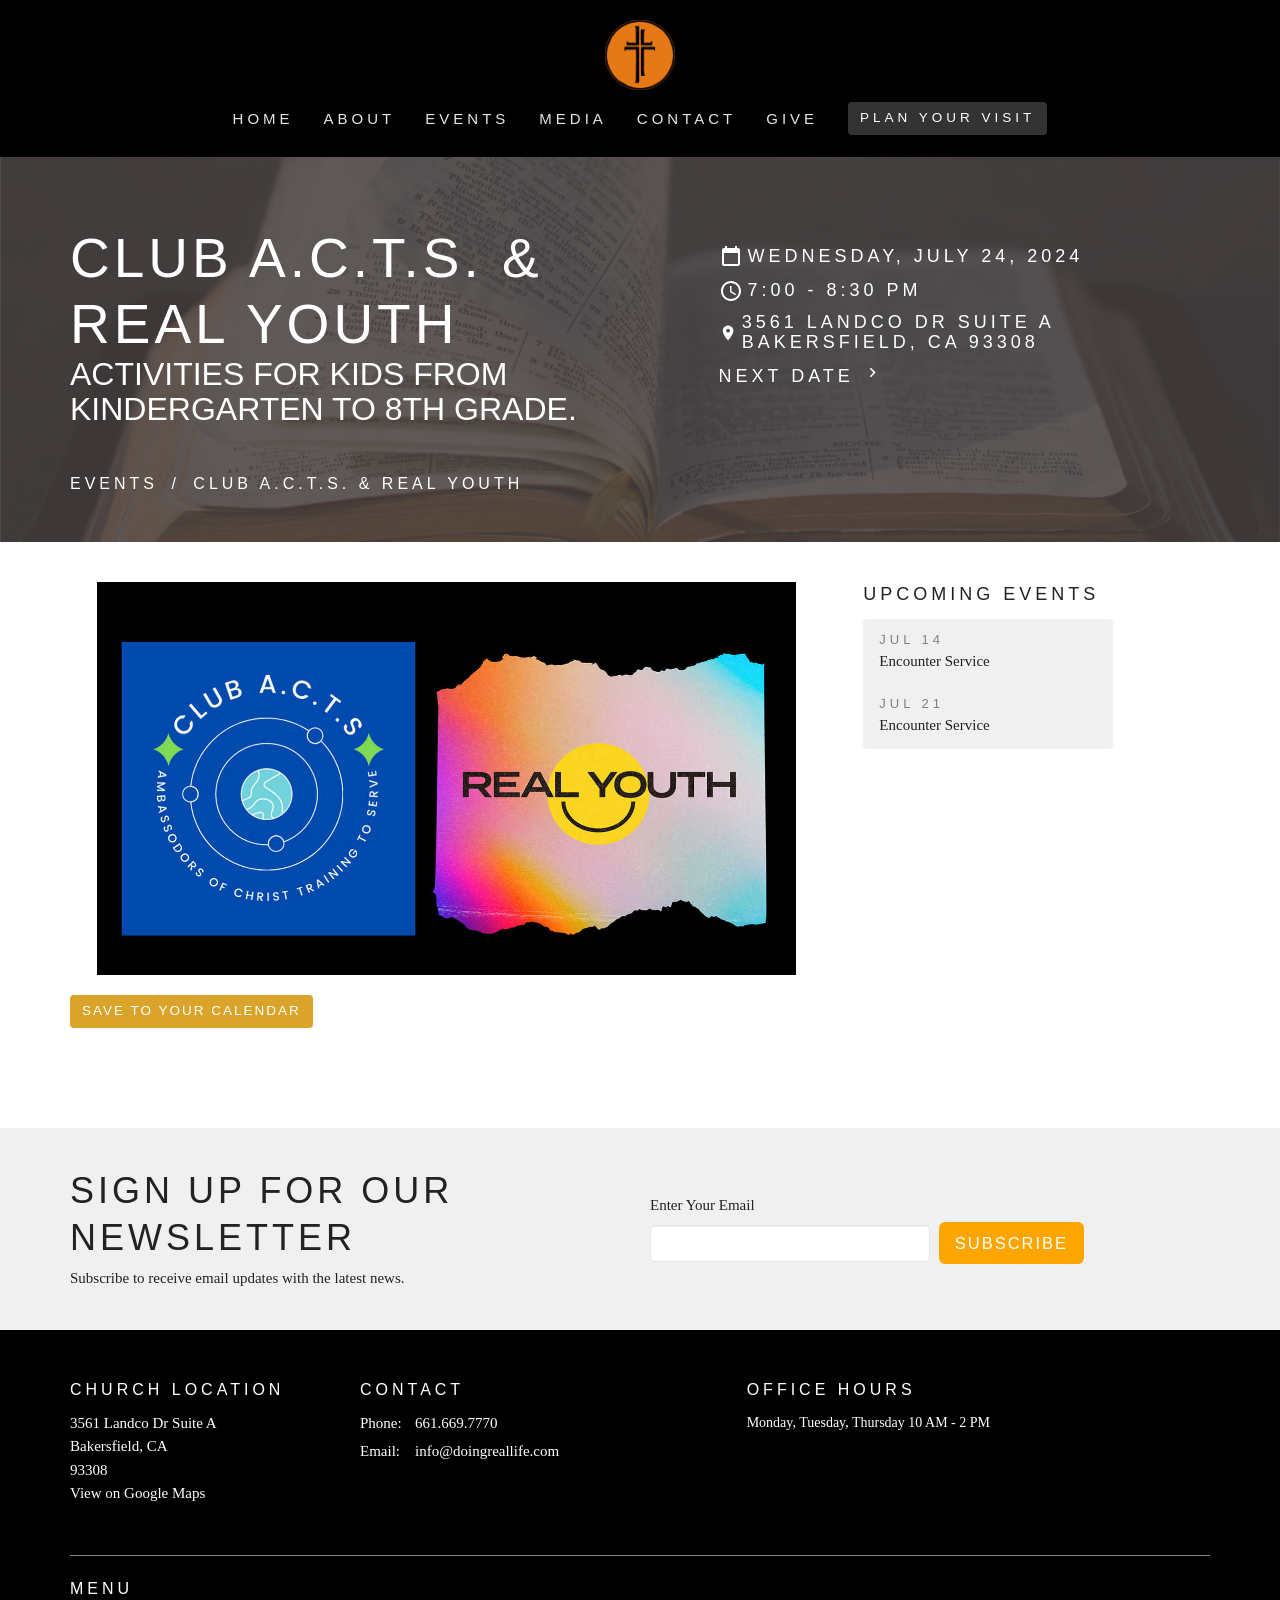
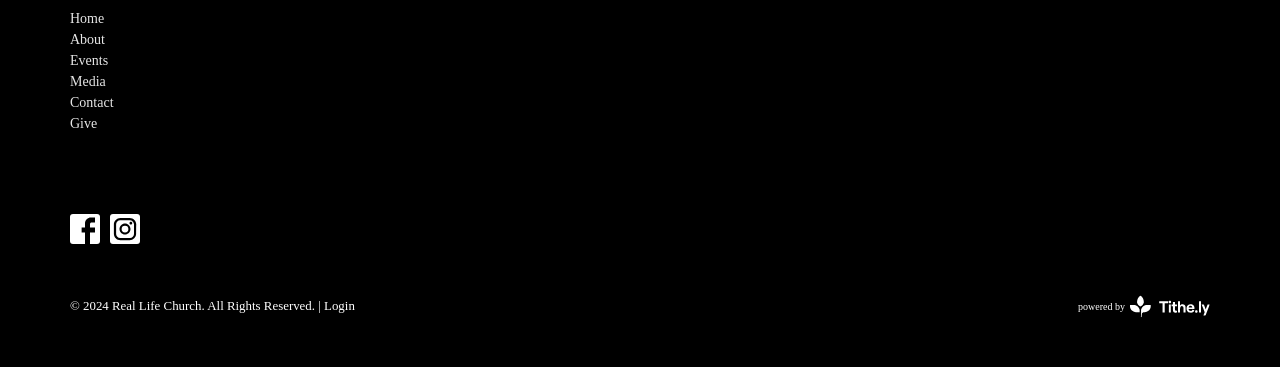
<file: events/club-a-c-t-s-real-youth/2024-07-24.html>
﻿<!DOCTYPE html>
<html lang="en">
  <head>
  <meta charset="UTF-8">
  <meta content="IE=edge,chrome=1" http-equiv="X-UA-Compatible">
  <meta content="width=device-width, initial-scale=1.0" name="viewport">
  <meta content="Real Life Church" name="author">
  <title>
    Club A.C.T.S. &amp; Real Youth | Real Life Church
  </title>
  
  
    <meta name="robots" content="index,follow">
  
  <!-- social meta start -->
  <meta property="og:site_name" content="Real Life Church">
  <meta property="og:title" content="Club A.C.T.S. &amp; Real Youth">
  <meta property="og:url" content="https://www.doingreallife.com/events/club-a-c-t-s-real-youth/2024-07-03">
  <meta property="og:type" content="article">
  <meta property="og:description" content="">
      <meta property="og:image" content="https://dq5pwpg1q8ru0.cloudfront.net/2022/02/26/04/53/56/9f260ac9-e171-43b0-bbf4-cbc60dc8659d/ACTS%20Youth.jpg">
    <meta property="og:image:width" content="1200">
    <meta property="og:image:height" content="675">
  <meta itemprop="name" content="Club A.C.T.S. &amp; Real Youth">
<!-- social meta end -->

  <link href="../../2020/10/29/21/08/12/57582f74-2885-4f54-a41c-842a9a340451/RealLifeChurch_FaviconLarge%20Deep%20Space%20Sparkle.png" rel="shortcut icon" type="image/x-icon">
  <meta name="csrf-param" content="authenticity_token">
<meta name="csrf-token" content="/oDziYFauq1RqtX5Dc5wUhZBtWp/0LYNJ2Ximo1zGjGh8EzXQ9NCeDDNezYZrF2zpS2c7ZNkRmUt4bE+Fh42Nw==">

  <link rel="preconnect" href="https://fonts.gstatic.com/" crossorigin="">
  <link rel="preload" href="../../fonts/fontawesome/webfont.woff?v=3.2.1" as="font" type="font/woff" crossorigin="">

  <link rel="stylesheet" media="all" href="../../themes/stylesheet.css?timestamp=2024-07-08+08%3A07%3A54+-0700">
  <link rel="stylesheet" media="print" href="../../assets/print-721dd741c271c88d5d44554f07c738b1767f86de23ba2a906386b7ef24cad1d7.css">

	<link href="../../css?family=Oswald:400,600|Source+Sans+Pro:400,400i,700,700i&amp;display=swap" rel="stylesheet" type="text/css" async="async">
  

  <script src="../../assets/application-92ba7e2d7a52f875d8c71a7b4835936304e5575db2a9e1e0c22838bbf7a13649.js"></script>
  <script src="../../packs/js/application-0f32cf2e69f40da95c6c.js"></script>
  <script src="../../ajax/libs/handlebars.js/4.7.7/handlebars.min.js" defer="defer"></script>


  <!--[if lt IE 9]>
  <script src="https://dq5pwpg1q8ru0.cloudfront.net/javascripts/html5shiv.js"></script>
  <script src="https://dq5pwpg1q8ru0.cloudfront.net/javascripts/respond.min.js"></script>
  <![endif]-->




  


</head>

  <body class=" body_event_8      relative d-flex flex-column">
    <div class="d-flex ">


      <div class="site-content-container">
        

        <div class="system">
        </div>

        <div id="top-menus-container">
          <div id="top-menus">
  <div id="alert-container">
  </div>


  <div class="js-menus pos pos-t-0 pos-l-0 w-100 z-index-1 js-main-menu-opaque  bg-none z-index-navbar">
    
    <div id="main-menu-container">
      
<nav id="main_menu" class="relative d-flex flex-column align-items-sm-center bg-primary bg-none p-2 p-md-3">
  <div class="bg-primary pos pos-cover js-main-menu-background-opacity" style="opacity:1.0;"></div>
  <div class="relative d-flex flex-column align-items-sm-center w-100">
    
      
      <a class="main-menu-logo main-menu-barnwell-logo mb-sm-2 d-block flex-shrink-0" href="../../index.htm">
        <img alt="Real Life Church" class="logo-size-default" src="../../2023/03/13/11/51/06/7731773f-2b90-4f40-a04e-c698e3c7d864/Real%20Life%20New%20Logo%20-%20White.png">
</a>


      <button type="button" class="btn bg-none p-1 border-0 main-menu-hidden-md pos pos-r-0 pos-middle collapsed pr-0" data-toggle="collapse" data-target="#main_menu_collapse" aria-expanded="false">
    <span class="sr-only">Toggle navigation</span>
    <span class="svg-link">
      <svg xmlns="http://www.w3.org/2000/svg" height="24" viewbox="0 0 24 24" width="24">
    <path d="M0 0h24v24H0z" fill="none"></path>
    <path d="M3 18h18v-2H3v2zm0-5h18v-2H3v2zm0-7v2h18V6H3z"></path>
</svg>
 Menu
    </span>
  </button>

  </div>

  <div class="collapse main-menu-collapse-md text-center" id="main_menu_collapse">
    <ul class="main-menu-list main-menu-barnwell-list">
        
  <li class="menu-item hover-underline-left">
      <a class="menu-link " href="../../index.htm">Home</a>
  </li>


        
  <li class="menu-item hover-underline-left">
      <a class="menu-link " href="../../about.html">About</a>
  </li>


        
  <li class="menu-item hover-underline-left">
      <a class="menu-link " href="../../events.html">Events</a>
  </li>


        
  <li class="menu-item hover-underline-left">
      <a class="menu-link " href="../../pages/media.html">Media</a>
  </li>


        
  <li class="menu-item hover-underline-left">
      <a class="menu-link " href="../../contact.html">Contact</a>
  </li>


        
  <li class="menu-item hover-underline-left">
      <a class="menu-link " href="../../give.html">Give</a>
  </li>


        <li class="menu-item hover-underline-left">
  <a class="btn btn-submit js-visit-modal-link" data-remote="true" href="/visits/new">PLAN YOUR VISIT</a>
</li>
    </ul>
  </div>
</nav>


    </div>
  </div>
</div>

        </div>

        <div id="header-container" class="relative">
          <div id="header" class="header-goodsoil relative  d-flex py-3 py-md-5 bg-cover bg-none logo-offset-default bg-secondary" style="background-image:url('../../2020/10/30/20/13/53/69b745f7-9ea1-4df3-a624-c05b85200218/alexa-mazzarello-316937.jpg'); background-position: ; min-height: 53vh;">

  

<div id="page-header-overlay" class="bg-secondary pos pos-cover" style="opacity:0.86;" data-header-opacity="0.86"></div>

    <div class="container relative d-flex flex-column mt-5">
      
      <div class="my-auto">
        <div class="d-md-flex pt-5">
          <div>
            <div class="relative d-inline-block break-word">
              <h1 class="header-heading ">
                    Club A.C.T.S. &amp; Real Youth
              </h1>
            </div>
                <div class="header-subheading ">
                  Activities for kids from Kindergarten to 8th grade.
              </div>
          </div>
          <div class="d-flex ml-md-auto">
            <div class="row">
              <div class="col-xs-12">
                
    <div class="d-flex flex-column header-content-middle mt-3 h4">
      <div class="">

          
            <div class="d-flex align-items-center mb-2">
              <svg xmlns="http://www.w3.org/2000/svg" width="24" height="24" viewbox="0 0 24 24" class="inline-svg mr-1">
<path style="fill:none;" d="M0,0h24v24H0V0z"></path>
<path d="M19,3h-1V1h-2v2H8V1H6v2H5C3.9,3,3,3.9,3,5l0,14c0,1.1,0.9,2,2,2h14c1.1,0,2-0.9,2-2V5C21,3.9,20.1,3,19,3z M19,19H5V8h14  V19z"></path>
</svg>

              Wednesday, July 24, 2024
            </div>

            <div class="d-flex align-items-center mb-2">
              <svg xmlns="http://www.w3.org/2000/svg" width="24" height="24" viewbox="0 0 24 24" class="inline-svg mr-1">
    <path d="M11.99 2C6.47 2 2 6.48 2 12s4.47 10 9.99 10C17.52 22 22 17.52 22 12S17.52 2 11.99 2zM12 20c-4.42 0-8-3.58-8-8s3.58-8 8-8 8 3.58 8 8-3.58 8-8 8z"></path>
    <path d="M0 0h24v24H0z" fill="none"></path>
    <path d="M12.5 7H11v6l5.25 3.15.75-1.23-4.5-2.67z"></path>
</svg>

               7:00 -  8:30 pm
            </div>

          <div class="d-flex align-items-center mb-2">
            <svg xmlns="http://www.w3.org/2000/svg" width="24" height="24" viewbox="0 0 24 24" class="inline-svg mr-1">
    <path d="M12 2C8.13 2 5 5.13 5 9c0 5.25 7 13 7 13s7-7.75 7-13c0-3.87-3.13-7-7-7zm0 9.5c-1.38 0-2.5-1.12-2.5-2.5s1.12-2.5 2.5-2.5 2.5 1.12 2.5 2.5-1.12 2.5-2.5 2.5z"></path>
    <path d="M0 0h24v24H0z" fill="none"></path>
</svg>

            3561 Landco Dr Suite A Bakersfield, CA 93308
          </div>


            <a class="align-items-center text-subheading mx-auto py-1" href="2024-07-31.html">
              Next Date <!-- Generator: Adobe Illustrator 21.1.0, SVG Export Plug-In . SVG Version: 6.00 Build 0)  --><svg xmlns="http://www.w3.org/2000/svg" xmlns:xlink="http://www.w3.org/1999/xlink" x="0px" y="0px" width="19" height="19" viewbox="0 0 24 24" enable-background="new 0 0 24 24" xml:space="preserve" class="">
<path d="M8.59,16.59L13.17,12L8.59,7.41L10,6l6,6l-6,6L8.59,16.59z"></path>
<path fill="none" d="M0,0h24v24H0V0z"></path>
</svg>

</a>      </div>
    </div>

              </div>
              <div class="col-xs-12">
                

              </div>
            </div>
          </div>
        </div>
      </div>
        <div class="mt-auto pt-5">
          <ol class="header-breadcrumb breadcrumb py-1 d-none d-sm-block">
      <li><a href="../../events.html">Events</a></li>
      <li class="active">Club A.C.T.S. &amp; Real Youth</li>
</ol>

        </div>
      
    </div>
  
  
  <!--<div class="pos pos-b-1 pos-l-1">
    <button class="js-play-video-button p-2 bg-none border-0 d-none" style="opacity: 0.5;">
    </button>
    <button class="js-pause-video-button p-2 bg-none border-0 d-none" style="opacity: 0.5;">
    </button>
    <div class="js-loading-video-button">
      <div class="d-flex p-2" style="opacity: 0.5;">
      </div>
    </div>
  </div>-->

</div>



        </div>

        <main role="main" class="content flex-grow-1  event_8 clearfix m-0 p-0">
          




  

  

<div>
    <div id="top-blocks-wrapper">
      
    </div>

    <div id="page_content" class="relative my-5">
      <div class="container">
        
  <div class="event post">
    <div class="row">
      <div class="col-md-8">



            <div class="letter-box mb-3">
      <div class="d-flex align-items-start">
          <img alt="Slideshow image" class="mx-auto " loading="lazy" src="../../2022/02/25/16/52/08/f133adb0-b68e-4a53-ae90-fc064fa41137/ACTS%20Youth.jpg">
      </div>
    </div>



          <a class="btn btn-secondary mb-3" href="2024-07-24.ics">
            Save to your Calendar
</a>
          <div class="article">
            
          </div>



        


          

        <div class="d-sm-flex align-items-center my-3">
          
          
        </div>
        
      </div>

      <div class="col-md-3 pl-md-4">
        <aside>
  <div class="row">
      <div class="col-sm-6 col-md-12">
        <h2 class="h4 mt-0"><a class="text-body" href="../../events.html">Upcoming Events</a></h2>
        <div class="list-group">
            <a class="list-group-item" href="../encounter-service/2024-07-14.html">
              <div class="text-muted text-small text-subheading">Jul 14</div>
              <div>Encounter Service</div>
</a>            <a class="list-group-item" href="../encounter-service/2024-07-21.html">
              <div class="text-muted text-small text-subheading">Jul 21</div>
              <div>Encounter Service</div>
</a>        </div>
      </div>



  </div>

</aside>

      </div>

    </div>
  </div>


      </div>
    </div>

  <div id="bottom-blocks-wrapper">
      
  </div>
</div>

  
  

        </main>

          <div class="bg-tone py-5 hidden-print">
  <div class="container">
    <div class="row d-md-flex align-items-center">
      <div class="col-md-6">
        <h2 class="mt-0 mb-2 mb-sm-1">Sign up for our Newsletter</h2>
        <div>Subscribe to receive email updates with the latest news.</div>
      </div>

      <form class="form col-md-6 mt-4 mt-md-0" action="/subscribers" accept-charset="UTF-8" method="post"><input name="utf8" type="hidden" value="&#x2713;" autocomplete="off"><input type="hidden" name="authenticity_token" value="1cshr9egf8r4UCpy+i39s8/ajr6ahwwVMJTRk1r7/mqKu57xFSmHH5k3hL3uT9BSfLanOXYz/H06EII3wZbSbA==" autocomplete="off">
        <div class="form-group mb-0">
          <label class="font-weight-normal mb-1" for="email">Enter Your Email</label>
          <div class="form-inline w-100">
            <input type="text" name="email" id="email" class="form-control mr-1 submit-subscription" style="min-width: 280px;" data-url="https://doingreallife.com/subscribers/render_recaptcha">
            <button class="btn btn-primary btn-lg" type="action">
              Subscribe
            </button>
            <div id="subscriber-container"></div>
          </div>
        </div>
</form>    </div>
  </div>
</div>


          <div class="footer footer-columns bg-none bg-primary ">
  <div class="bg-footer py-3" style=" min-height: 30vh;">
    <div class="bg-primary pos pos-cover" style="opacity:1.0;"></div>
    <div class="relative container">
      <div class="row d-sm-flex align-items-center flex-wrap my-4">
        <div class="col-sm-12">
          <div class="row">
            
  <div class="col-sm-3">
    <ul class="list-unstyled mb-0 ">
        <li class="mb-3">
            <h2 class="footer-heading ">Church Location</h2>
          <div class="footer-text">
            3561 Landco Dr Suite A
              <br>
              Bakersfield, CA
              <br>
              93308 
              <br>
              <a target="_blank" href="https://www.google.ca/maps?q=Real%20Life%20Church,%20,%20,%20,%20">View on Google Maps</a>
          </div>
        </li>
    </ul>
  </div>

              <div class="col-sm-4">
                
  <div class="mb-3">
    <h2 class="footer-heading ">Contact</h2>

    <ul class="list-unstyled footer-text ">
        <li class="mt-1 d-sm-flex">
          <span class="footer-item-label mr-1"> Phone: </span><a href="tel:1-661-669-7770">661.669.7770</a>
        </li>

        <li class="mt-1 d-sm-flex">
          
          <span class="footer-item-label mr-1"><span class="translation_missing" title="translation missing: en.ui.email">Email</span>: </span><a encode="javascript" class="truncate" href="mailto:info@doingreallife.com">info@doingreallife.com</a>
        </li>
    </ul>
  </div>

              </div>
            

              
  <div class="col-sm-4">
    <h2 class="footer-heading ">Office Hours</h2>
    <div class="footer-text ">
      <p>Monday, Tuesday, Thursday 10 AM - 2 PM</p>
    </div>
  </div>

          </div>
        </div>
      </div>

        <hr>
      <div class="d-sm-flex row flex-wrap">
        <div class="col-sm-12">
          <div class="row d-sm-flex flex-wrap">
                <div class="col-sm-3 mb-5">
                  
  <div class=''>
    <h2 class="footer-heading">Menu</h2>
    <ul class='footer-menu list-unstyled'>
          <li class="menu-item ">
      <a class="menu-link" href="../../index.htm">Home</a>
  </li>

          <li class="menu-item ">
      <a class="menu-link" href="../../about.html">About</a>
  </li>

          <li class="menu-item ">
      <a class="menu-link" href="../../events.html">Events</a>
  </li>

          <li class="menu-item ">
      <a class="menu-link" href="../../pages/media.html">Media</a>
  </li>

          <li class="menu-item ">
      <a class="menu-link" href="../../contact.html">Contact</a>
  </li>

          <li class="menu-item ">
      <a class="menu-link" href="../../give.html">Give</a>
  </li>

    </ul>
  </div>

                  
  <div class=''>
    <h2 class="d-none"></h2>
    <ul class='footer-menu list-unstyled'>
    </ul>
  </div>

                </div>
              

              
          </div>
        </div>
      </div>
      <div class="row d-sm-flex align-items-center text-center">
          

  <div class="col-mb-6 mb-5 mt-5 mt-sm-0 my-auto">
    <h2 class="footer-heading ">&nbsp;</h2>
    <ul class="list-unstyled d-flex flex-wrap ">
      
  <li class="social-icon-list-item list-mr-2 mb-2 rounded-sm overflow-hidden d-flex">
    <a class="svg-link social-icon-link" target="_blank" href="https://www.facebook.com/doingreallifechurch/">
      <svg xmlns="http://www.w3.org/2000/svg" xmlns:xlink="http://www.w3.org/1999/xlink" x="0px" y="0px" width="24" height="24" viewbox="0 0 24 24" style="enable-background:new 0 0 24 24;" xml:space="preserve" class="social-icon-svg footer-social-icon"><title>Facebook Icon</title>
<path d="M24,0v24H0V0H24z M20,2.7h-3.3c-2.5,0-4.7,2.1-4.7,4.7v3.3H9.3v4H12V24h4v-9.3h4v-4h-4V8c0-0.8,0.5-1.3,1.3-1.3H20V2.7z"></path>
</svg>

</a>  </li>
  <li class="social-icon-list-item list-mr-2 mb-2 rounded-sm overflow-hidden d-flex">
    <a class="svg-link social-icon-link" target="_blank" href="https://www.instagram.com/doingrealife/">
      <svg xmlns="http://www.w3.org/2000/svg" xmlns:xlink="http://www.w3.org/1999/xlink" x="0px" y="0px" width="24" height="24" viewbox="0 0 24 24" style="enable-background:new 0 0 24 24;" xml:space="preserve" class="social-icon-svg footer-social-icon"><title>Instagram Icon</title>
<circle cx="12" cy="12" r="2.7"></circle>
<path d="M15.9,4.9H8.1c-1.7,0-3.2,1.5-3.2,3.2V16c0,1.7,1.5,3.2,3.2,3.2H16c1.7,0,3.2-1.5,3.2-3.2V8.1C19.1,6.4,17.6,4.9,15.9,4.9z   M12,16.4c-2.4,0-4.4-2-4.4-4.4s2-4.4,4.4-4.4s4.4,2,4.4,4.4S14.4,16.4,12,16.4z M16.7,8.4c-0.7,0-1.1-0.5-1.1-1.1  c0-0.7,0.5-1.1,1.1-1.1c0.7,0,1.1,0.5,1.1,1.1C17.7,8,17.3,8.4,16.7,8.4z"></path>
<path d="M24,0H0v24h24V0z M20.9,15.7c0,2.8-2.3,5.2-5.2,5.2H8.3c-2.8,0-5.2-2.3-5.2-5.2V8.3c0-2.8,2.3-5.2,5.2-5.2h7.5  c2.8,0,5.2,2.3,5.2,5.2C20.9,8.3,20.9,15.7,20.9,15.7z"></path>
</svg>

</a>  </li>

    </ul>
  </div>

          
      </div>
      <div class="d-sm-flex align-items-center">
        <div class="small text-center text-sm-left mb-3 mb-sm-0">
&copy; 2024 Real Life Church. All Rights Reserved.
| 
  <a class="" href="../../login.html">Login</a>

</div>

  <a class="footer-saywarding d-flex align-items-center ml-auto justify-content-center" href="https://get.tithe.ly" target="_blank">
    powered by<svg xmlns="http://www.w3.org/2000/svg" width="80" height="81" viewbox="0 0 294 81" fill="none" class="ml-1">
<g clip-path="url(#clip0)">
<path d="M38.3656 40.6225C45.0944 37.8784 50.0899 31.9318 50.7101 24.956L50.7781 23.4143C50.7781 13.9488 45.9785 5.58065 38.5021 0C31.0257 5.58065 25.9532 13.9988 25.9532 23.4643L26.0212 25.0059C26.6414 31.9817 31.6368 37.8784 38.3656 40.6225Z" fill="white"></path>
<path d="M35.2308 51.6244C34.8587 50.1633 34.2655 48.8742 33.621 47.5402C32.1415 44.5 29.9902 41.85 27.3579 39.7899C23.4914 36.6973 18.4669 34.9805 13.5286 34.9805H0C0.0245386 36.6893 0 38.3986 0 40.1076C0.142852 43.1069 0.881191 46.0521 2.18755 48.7563C3.66709 51.7965 5.81833 54.4464 8.45064 56.5156C12.2576 59.5606 17.1295 61.4979 22.0243 61.4979H35.5127C35.5127 57.8118 35.6847 53.4062 35.2308 51.6244Z" fill="white"></path>
<path d="M42.5478 47.5402C41.9028 48.8742 41.309 50.1633 40.9365 51.6244C40.5802 53.0221 40.6093 56.0341 40.6384 59.047C40.6464 59.8751 40.6544 60.7032 40.6544 61.4979H40.6225V66.1851L40.0583 80.1165H42.5972C42.6269 79.6703 42.6567 79.2172 42.6868 78.759C42.9419 74.8726 43.2209 70.6234 43.7256 67.1399C44.2898 63.2458 48.5577 61.5647 51.6244 61.4979H54.1549C59.0542 61.4979 63.9305 59.5606 67.7409 56.5156C70.3755 54.4464 72.5287 51.7965 74.0096 48.7563C75.3171 46.0521 76.0561 43.1069 76.1991 40.1076C76.1991 39.5379 76.1964 38.9682 76.1937 38.3985C76.1882 37.2591 76.1827 36.1197 76.1991 34.9805H62.6583C57.7156 34.9805 52.6866 36.6973 48.8165 39.7899C46.1819 41.85 44.0287 44.5 42.5478 47.5402Z" fill="white"></path>
<path d="M204.136 62.5399C201.501 62.5399 199.085 62.5399 196.596 62.5399C196.596 58.7859 196.596 55.1055 196.596 51.4987C196.596 49.3641 196.596 47.2294 196.596 45.0948C196.523 41.8561 195.059 39.9423 192.351 39.2798C189.569 38.6173 186.494 39.7951 185.469 42.4449C184.518 44.9476 184.005 47.7447 183.859 50.3946C183.566 54.3694 183.786 58.3442 183.786 62.4662C181.297 62.4662 178.954 62.4662 176.465 62.4662C176.465 48.628 176.465 34.8633 176.465 20.9515C178.881 20.9515 181.224 20.9515 183.786 20.9515C183.786 26.1776 183.786 31.3302 183.786 37.0716C187.373 32.5079 191.765 31.6246 196.67 32.8759C200.842 33.9064 203.697 36.9244 203.99 41.1936C204.356 46.935 204.21 52.6764 204.283 58.4178C204.136 59.7428 204.136 61.0677 204.136 62.5399ZM225.585 32.6551C216.508 31.0357 209.187 36.0411 207.87 44.7268C206.479 54.0014 211.676 61.8774 220.095 62.9079C230.051 64.1592 235.687 58.8595 236.273 53.9277C235.175 53.6333 234.077 53.3389 232.979 53.0445C231.807 52.75 230.636 52.4556 229.538 52.2348C228.001 56.4304 223.975 57.0929 220.827 56.4304C218.411 55.9888 215.41 53.4861 215.41 49.7321C222.511 49.7321 229.684 49.7321 236.858 49.7321C238.396 41.488 233.418 34.0536 225.585 32.6551ZM222.584 38.1757C226.171 38.3229 228.66 40.6047 228.879 44.0643C224.487 44.0643 220.095 44.0643 215.556 44.0643C216.142 40.3839 218.997 38.0285 222.584 38.1757ZM119.586 62.5399C122.294 62.5399 124.857 62.5399 127.565 62.5399C127.565 51.1307 127.565 39.8687 127.565 28.3858C131.738 28.3858 135.764 28.3858 139.79 28.3858C139.79 25.9568 139.79 23.7486 139.79 21.4667C128.883 21.4667 118.049 21.4667 107.288 21.4667C107.288 23.8222 107.288 26.104 107.288 28.4595C111.387 28.4595 115.34 28.4595 119.586 28.4595C119.586 40.0159 119.586 51.2779 119.586 62.5399ZM263.944 35.1578C267.238 43.3282 270.459 51.4987 273.753 59.5955C274.266 60.8469 274.339 61.951 273.753 63.2759C272.436 66.5147 271.191 69.827 269.873 73.3602C272.07 73.3602 273.9 73.2866 275.803 73.3602C277.194 73.4338 277.779 72.9185 278.292 71.6672C282.977 59.4483 287.662 47.1558 292.42 34.9369C292.64 34.3481 292.859 33.6856 293.079 32.8759C290.956 32.8759 289.053 32.9495 287.15 32.8759C285.905 32.8023 285.246 33.1704 284.807 34.4953C282.977 39.427 281.074 44.2851 279.17 49.2168C278.877 49.9529 278.585 50.6154 278.219 51.6459C275.949 45.6101 273.9 39.9423 271.704 34.3481C271.484 33.8328 270.971 33.0231 270.532 33.0231C268.117 32.8759 265.701 32.9495 263.065 32.9495C263.431 33.8328 263.724 34.4953 263.944 35.1578ZM170.755 56.2832C167.608 57.0929 165.631 55.6943 165.338 52.4556C165.192 50.3946 165.265 48.3336 165.265 46.1989C165.265 43.9171 165.265 41.5616 165.265 39.1326C167.9 39.1326 170.243 39.1326 172.585 39.1326C172.585 36.998 172.585 35.0105 172.585 32.8023C170.097 32.8023 167.754 32.8023 165.265 32.8023C165.265 29.858 165.265 27.0609 165.265 24.2638C162.63 24.2638 160.287 24.2638 157.725 24.2638C157.725 27.1345 157.725 29.858 157.725 32.8759C155.968 32.8759 154.431 32.8759 152.82 32.8759C152.82 35.0842 152.82 36.998 152.82 39.2062C154.504 39.2062 156.115 39.2062 157.798 39.2062C157.798 40.1631 157.798 40.8992 157.798 41.6352C157.798 45.7573 157.725 49.8057 157.871 53.9277C158.018 57.9026 159.848 60.9205 163.728 62.3926C166.436 63.3495 169.218 63.3495 172 62.6135C172.439 62.5399 173.025 61.951 173.025 61.6566C172.951 59.7428 172.732 57.829 172.512 55.6943C171.707 55.9152 171.268 56.136 170.755 56.2832ZM253.695 62.5399C256.184 62.5399 258.527 62.5399 260.943 62.5399C260.943 48.628 260.943 34.7897 260.943 20.8779C258.454 20.8779 256.184 20.8779 253.695 20.8779C253.695 34.9369 253.695 48.7016 253.695 62.5399ZM142.865 62.5399C145.354 62.5399 147.696 62.5399 150.039 62.5399C150.039 52.6028 150.039 42.813 150.039 32.9495C147.623 32.9495 145.28 32.9495 142.865 32.9495C142.865 42.9602 142.865 52.75 142.865 62.5399ZM141.767 23.9694C141.84 26.6193 143.816 28.5331 146.452 28.5331C149.16 28.5331 151.137 26.6193 151.137 23.9694C151.21 21.2459 149.16 19.3321 146.378 19.3321C143.67 19.3321 141.693 21.3195 141.767 23.9694ZM248.425 58.4914C248.425 55.8415 246.448 53.9277 243.74 53.9277C241.031 53.9277 239.201 55.8415 239.201 58.565C239.201 61.2885 241.031 63.0551 243.813 63.0551C246.521 63.0551 248.425 61.2149 248.425 58.4914Z" fill="white"></path>
</g>
<defs>
<clippath id="clip0">
<rect width="293.079" height="80.1165" fill="white"></rect>
</clippath>
</defs>
</svg>

    <div class="sr-only">
      Website Developed by Tithely
    </div>
  </a>

      </div>
    </div>
  </div>
</div>




        
        
          <div id="giving-widget-script">
              <script src="../../widget/v3/give.js?3"></script>
  <script>var tw = create_tithely_widget();</script>

          </div>
        <![CDATA[[base64]--07a1ec5764dc436ae379dd3da22c92b96cfa750f]]>

        <!-- Modal -->
        <div class="modal fade my-5 system" id="form-modal" tabindex="-1" role="dialog" aria-labelledby="form-modal" data-backdrop="static">
          <div class="modal-dialog modal-lg" role="document">
            <div class="modal-content px-3 py-3">
            </div>
          </div>
        </div>

        <div id="vue-form-modal" class="system">
        </div>

          <div id="pyv-wrapper">
          </div>


        <div id="pyv-pop-up-container">
          
        </div>
      </div>

    </div>
  </body>
</html>
</file>
<file: assets/print-721dd741c271c88d5d44554f07c738b1767f86de23ba2a906386b7ef24cad1d7.css>
/*
Print Styles


*/

@page{margin:0.5cm}@media print{.events_index h1,.events_index br,.events_index hr,.events_index .nav,.events_index .btn-secondary,.events_index .fc-header-right{display:none}.events_index #calendar .fc-event{padding:1px 4px;font-size:10px;border-color:#333}.events_index #calendar .fc-widget-header,.events_index #calendar .fc-widget-content{border-color:#666}.events_index #calendar .fc-other-month{background-color:#ccc !important}#site_wide_alert,.newsletter-subscribe{display:none}}
@media print{.col-print-1{width:8.3333333333%;float:left}.col-print-2{width:16.6666666667%;float:left}.col-print-3{width:25%;float:left}.col-print-4{width:33.3333333333%;float:left}.col-print-5{width:41.6666666667%;float:left}.col-print-6{width:50%;float:left}.col-print-7{width:58.3333333333%;float:left}.col-print-8{width:66.6666666667%;float:left}.col-print-9{width:75%;float:left}.col-print-10{width:83.3333333333%;float:left}.col-print-11{width:91.6666666667%;float:left}.col-print-12{width:100%;float:left}.header{min-height:0 !important;padding-top:30px !important;padding-bottom:0 !important;display:block}.header .text-center{text-align:left !important}.directory .search,.directory .btn-link{display:none}.directory .user-info{margin-top:0}.directory .print-layout{margin-top:0}.directory .print-layout .user{font-size:10px;width:50%}.directory .print-layout img{width:150px !important;max-width:50%}#topbar,#min_holder,.footer,.social_buttons,.program_link,.header .btn{display:none}h1{color:#000;background:none;font-size:24px}p{font-size:12px !important}nav,aside{display:none}body,article{width:100%;margin:0;padding:0}@page{margin:1cm}h2,h3{page-break-after:avoid}img{max-width:100% !important}article{page-break-before:always}ul,img{page-break-inside:avoid}a[href]:after{display:none !important;visibility:hidden !important;content:none !important}.newsletter-show p,.newsletter-display p,.newsletter-show li,.newsletter-display li{text-align:left !important;line-height:1.45;font-size:16px !important;font-weight:normal !important}.newsletter-show h1.newsletter-section-heading,.newsletter-display h1.newsletter-section-heading{text-align:left !important;margin-top:0;margin-left:20px !important}.newsletter-show p.newsletter-section-subtitle,.newsletter-display p.newsletter-section-subtitle{text-align:left !important;margin:0 !important;margin-left:20px !important;padding:0 !important}.newsletter-show .container-newsletter,.newsletter-display .container-newsletter{padding-top:0}.newsletter-show .newsletter-section-heading,.newsletter-display .newsletter-section-heading{margin-top:0 !important;margin-bottom:10px !important}.newsletter-show .newsletter-section,.newsletter-display .newsletter-section{margin:0 !important;width:940px;margin:0 auto;margin-bottom:30px !important}.newsletter-show .newsletter-section .newsletter-content,.newsletter-display .newsletter-section .newsletter-content{display:block}.newsletter-show .newsletter-section table.newsletter-image,.newsletter-display .newsletter-section table.newsletter-image{display:block;float:left;width:300px}.newsletter-show .newsletter-section .section-text,.newsletter-display .newsletter-section .section-text{margin:10px 0 20px 20px !important;color:black !important}.newsletter-show .newsletter-section td,.newsletter-display .newsletter-section td{padding:0 !important}.newsletter-show .newsletter-logo,.newsletter-display .newsletter-logo{margin:0 auto 10px !important;border-bottom:1px solid #ccc !important;width:940px}.newsletter-show .newsletter-logo img,.newsletter-display .newsletter-logo img{width:350px !important}.newsletter-show .newsletter-logo td,.newsletter-display .newsletter-logo td{padding:0 0 0 10px}}
</file>
